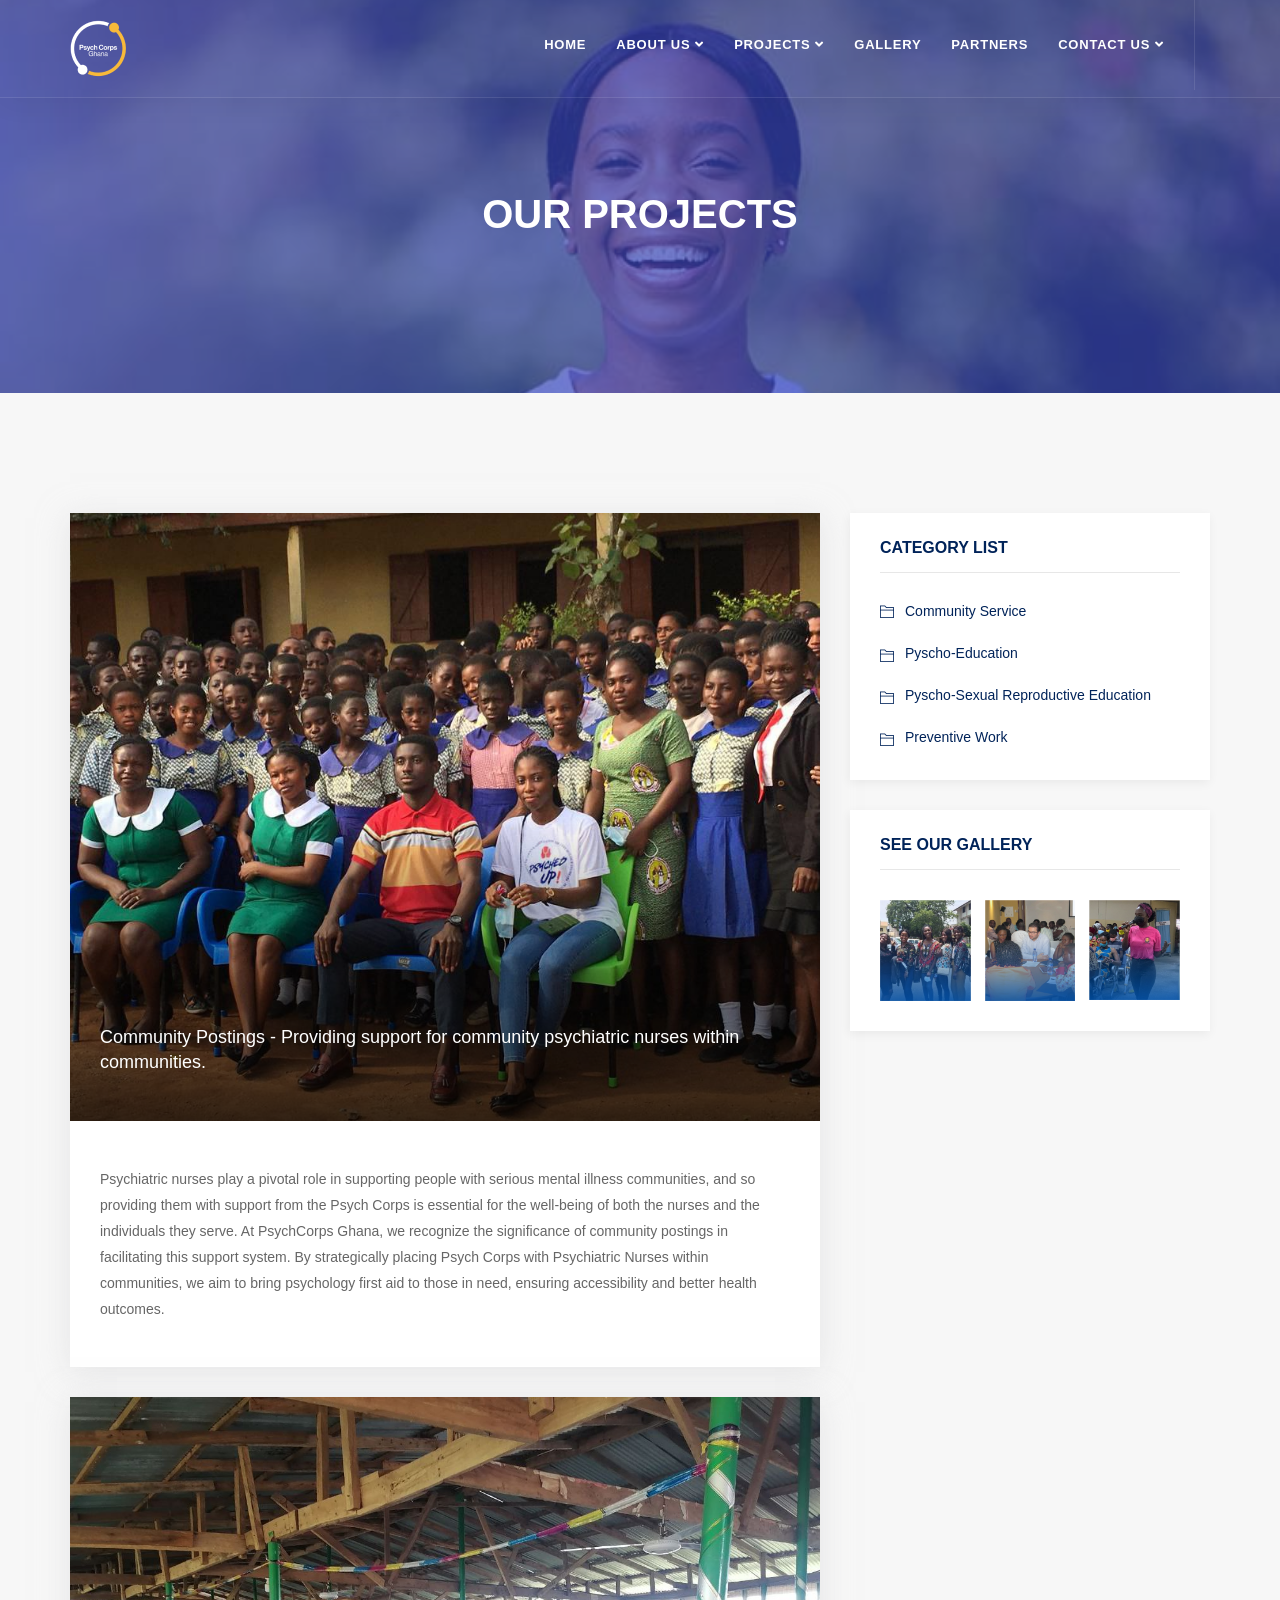
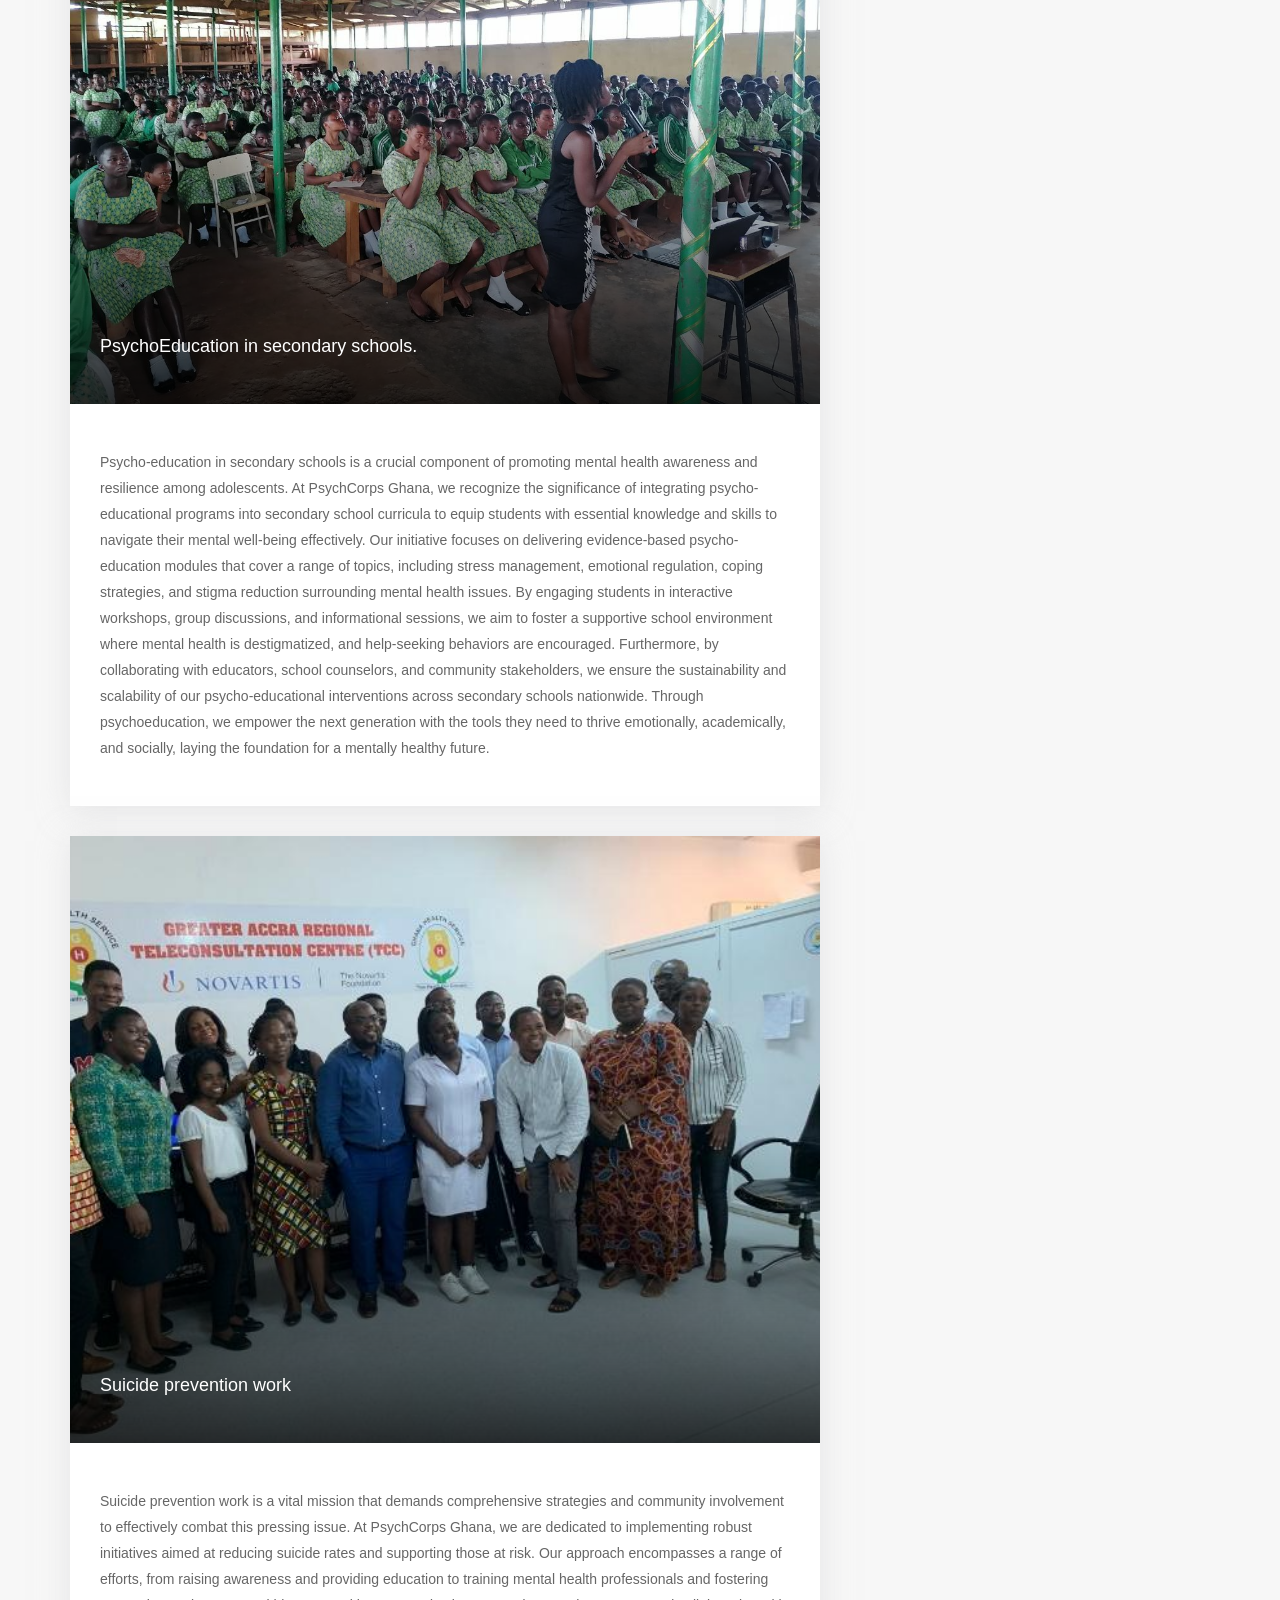
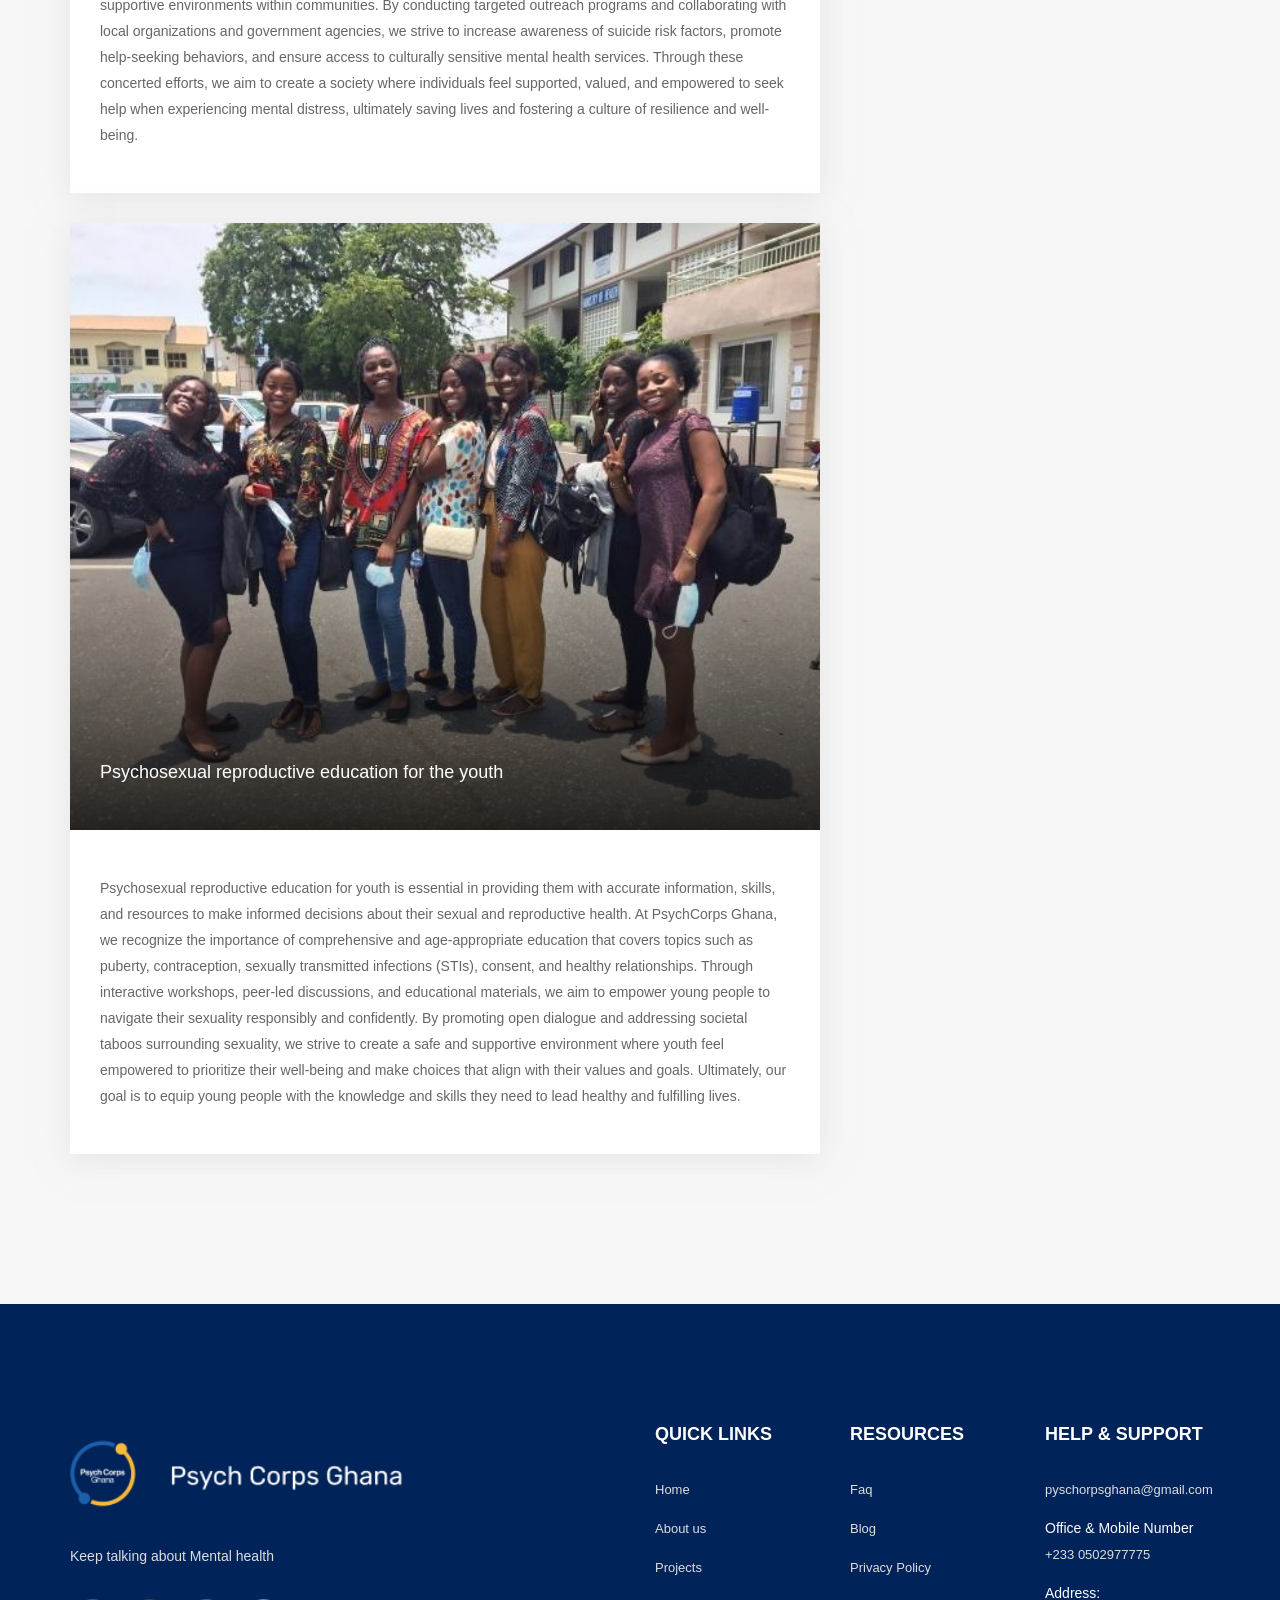
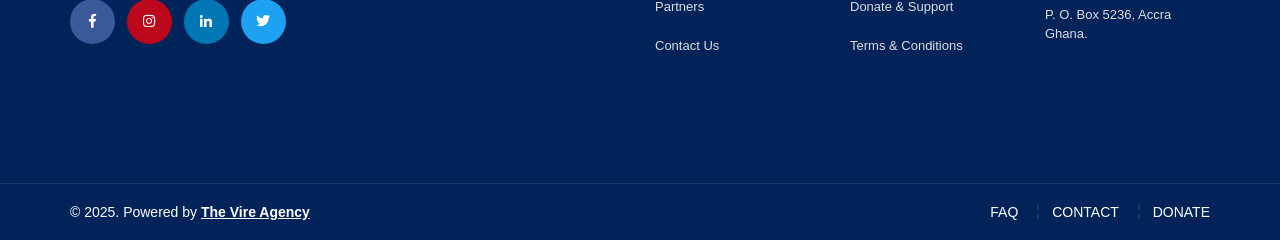
<file: phychorps-ghana/source/achievements.html>
<!DOCTYPE html>
<html lang="en">

<head>
    <!-- ========== Meta Tags ========== -->
    <meta charset="utf-8">
    <meta http-equiv="X-UA-Compatible" content="IE=edge">
    <meta name="viewport" content="width=device-width, initial-scale=1">
    <meta name="description" content="">
    <meta name="keywords" content="">
    <meta name="author" content="Vire Agency">

    <!-- ========== Page Title ========== -->
    <title>Achievements | Psychcorps Ghana</title>

    <!-- ========== Favicon Icon ========== -->
    <link rel="shortcut icon" href="assets/images/psychcorpslogo.png" type="image/x-icon">

    <!-- ========== Start Stylesheet ========== -->
    <link href="assets/css/bootstrap.min.css" rel="stylesheet" />
    <link href="assets/css/font-awesome.min.css" rel="stylesheet" />
    <link href="assets/css/themify-icons.css" rel="stylesheet" />
    <link href="assets/css/flaticon-set.css" rel="stylesheet" />
    <link href="assets/css/magnific-popup.css" rel="stylesheet" />
    <link href="assets/css/owl.carousel.min.css" rel="stylesheet" />
    <link href="assets/css/owl.theme.default.min.css" rel="stylesheet" />
    <link href="assets/css/animate.css" rel="stylesheet" />
    <link href="assets/css/bootsnav.css" rel="stylesheet" />
    <link href="style.css" rel="stylesheet">
    <link href="assets/css/responsive.css" rel="stylesheet" />
    <!-- ========== End Stylesheet ========== -->

    <!-- HTML5 shim and Respond.js for IE8 support of HTML5 elements and media queries -->
    <!-- WARNING: Respond.js doesn't work if you view the page via file:// -->
    <!--[if lt IE 9]>
      <script src="assets/js/html5/html5shiv.min.js"></script>
      <script src="assets/js/html5/respond.min.js"></script>
    <![endif]-->

    <!-- ========== Google Fonts ========== -->
    <link href="https://fonts.googleapis.com/css?family=Source+Sans+Pro&display=swap" rel="stylesheet">
    <link href="https://fonts.googleapis.com/css?family=Montserrat:400,500,600,700&display=swap" rel="stylesheet">

</head>

<body>

    <!-- Preloader Start -->
    <div class="se-pre-con"></div>
    <!-- Preloader Ends -->

    <!-- Header 
    ============================================= -->
    <header>

        <!-- Start Navigation -->
        <nav class="navbar navbar-default active-border navbar-fixed navbar-transparent white bootsnav">

            <div class="container">            

                <!-- Start Atribute Navigation -->
                <div class="attr-nav button fixed-nav">
                </div>
                <!-- End Atribute Navigation --> 

                <!-- Start Header Navigation -->
                <div class="navbar-header">
                    <button type="button" class="navbar-toggle" data-toggle="collapse" data-target="#navbar-menu">
                        <i class="fa fa-bars"></i>
                    </button>
                    <a class="navbar-brand" href="index.html">
                        <img src="assets/images/psychcorpslogo.png" class="logo logo-display" alt="Logo">
                        <img src="assets/images/psychcorpslogoblue.png" class="logo logo-scrolled" alt="Logo">
                    </a>
                </div>
                <!-- End Header Navigation -->

                <!-- Collect the nav links, forms, and other content for toggling -->
             <div class="collapse navbar-collapse" id="navbar-menu">
                    <ul class="nav navbar-nav navbar-right" data-in="#" data-out="#">
                        <li class="dropdown dropdown-right">
                            <a href="index.html"   >Home</a>
                            <!-- <ul class="dropdown-menu">
                                <li><a href="index.html">Home Version One</a></li>
                                <li><a href="index-2.html">Home Version Two <span class="badge">Onepage</span></a></li>
                                <li><a href="index-1.html">Home Version Three <span class="badge">New</span></a></li>
                            </ul> -->
                        </li>
                       <li class="dropdown">
                            <a href="about.html" class="dropdown-toggle" data-toggle="dropdown" >About Us</a>
                            <ul class="dropdown-menu">
                                <li><a href="about.html#protect">Statement & Values</a></li>
                                <li><a href="board.html">Meet the Board</a></li>
                                <li><a href="team.html">Meet the Team</a></li>
                                <li><a href="faq.html">FAQs</a></li>
                            </ul>
                        </li>
                        <li class="dropdown  active ">
                            <a class="dropdown-toggle" data-toggle="dropdown" >Projects</a>
                            <ul class="dropdown-menu">
                                <li><a href="achievements.html">Achievements</a></li>
                                <!-- <li><a href="blog-single-left-sidebar.html">Single Left Sidebar</a></li>
                                <li><a href="blog-single-right-sidebar.html">Single Right Sidebar</a></li> -->
                            </ul>
                        </li>

                          <li><a href="gallery.html">Gallery</a></li>

                        <li>
                            <a href="partners.html">Partners</a>
                        </li>
                        <!-- <li>
                            <a href="faq.html">Faq</a>
                        </li> -->
                         <li class="dropdown">
                            <a href="contact.html" class="dropdown-toggle" data-toggle="dropdown" >Contact US</a>
                            <ul class="dropdown-menu">
                                <!-- <li><a href="blog-standard.html">Support US</a></li> -->
                                <li><a href="contact.html">Contact Us</a></li>
                            </ul>
                        </li>
                    </ul>
                </div><!-- /.navbar-collapse -->
            </div>   
        </nav>
        <!-- End Navigation -->

    </header>
    <!-- End Header -->

    <!-- Start Breadcrumb 
    ============================================= -->
    <div class="breadcrumb-area shadow theme-hard bg-fixed text-center text-light" style="background-image: url(assets/images/achieve1.jpg);">
        <div class="container">
            <div class="row">
                <div class="col-lg-12 col-md-12">
                    <h1>Our Projects</h1>
                </div>
            </div>
        </div>
    </div>
    <!-- End Breadcrumb -->

    <!-- Start Blog
    ============================================= -->
    <div class="blog-area full-blog right-sidebar bg-gray default-padding">
        <div class="container">
            <div class="row">
                <div class="blog-items">
                    <div class="blog-content col-md-8">
                        <div class="blog-item-box">
                            <!-- Single Item -->
                            <div class="single-item">
                                <div class="item">
                                    <div class="thumb" id="communitypost">
                                        <a>
                                            <img src="assets/images/nurses.jpg" alt="Thumb">
                                            <div class="title">
                                                <h4>Community Postings - Providing support for community psychiatric nurses within communities.</h4>
                                            </div>
                                        </a>
                                    </div>
                                    <div class="info">
                                        <div class="meta">
                                            <!-- <ul>
                                                <li><i class="fas fa-clock"></i> 15 Feb, 2024</li>
                                            </ul> -->
                                        </div>
                                       <p>
                                        Psychiatric nurses play a pivotal role in supporting people with serious mental illness communities, and so  providing them with support from the Psych Corps is essential for the well-being of both the nurses and the individuals they serve. At PsychCorps Ghana, we recognize the significance of community postings in facilitating this support system. By strategically placing Psych Corps with Psychiatric Nurses within communities, we aim to bring psychology first aid to those in need, ensuring accessibility and better health outcomes.
                                       </p>
                                    </div>
                                </div>
                            </div>
                            <!-- End Single Item -->
                            <!-- Single Item -->
                            <div class="single-item">
                                <div class="item">
                                    <div class="thumb" id="psychoeducation">
                                        <a>
                                            <img src="assets/images/suicide.jpg" alt="Thumb">
                                            <div class="title">
                                                <h4> PsychoEducation in secondary schools.</h4>
                                            </div>
                                        </a>
                                    </div>
                                    <div class="info">
                                        <div class="meta">
                                            <!-- <ul>
                                                <li><i class="fas fa-clock"></i> 15 Feb, 2024</li>
                                            </ul> -->
                                        </div>
                                        <p>
                                            Psycho-education in secondary schools is a crucial component of promoting mental health awareness and resilience among adolescents. At PsychCorps Ghana, we recognize the significance of integrating psycho-educational programs into secondary school curricula to equip students with essential knowledge and skills to navigate their mental well-being effectively. Our initiative focuses on delivering evidence-based psycho-education modules that cover a range of topics, including stress management, emotional regulation, coping strategies, and stigma reduction surrounding mental health issues. By engaging students in interactive workshops, group discussions, and informational sessions, we aim to foster a supportive school environment where mental health is destigmatized, and help-seeking behaviors are encouraged. Furthermore, by collaborating with educators, school counselors, and community stakeholders, we ensure the sustainability and scalability of our psycho-educational interventions across secondary schools nationwide. Through psychoeducation, we empower the next generation with the tools they need to thrive emotionally, academically, and socially, laying the foundation for a mentally healthy future.
                                        </p>
                                    </div>
                                </div>
                            </div>
                            <!-- End Single Item -->
                            <!-- Single Item -->
                            <div class="single-item">
                                <div class="item">
                                    <div class="thumb" id="preventivework">
                                        <a>
                                            <img src="assets/images/g2.jpeg" alt="Thumb">
                                            <div class="title">
                                                <h4>Suicide prevention work</h4>
                                            </div>
                                        </a>
                                    </div>
                                    <div class="info">
                                        <div class="meta">
                                            <!-- <ul>
                                                <li><i class="fas fa-clock"></i> 15 Feb, 2024</li>
                                            </ul> -->
                                        </div>
                                        <p>
                                           Suicide prevention work is a vital mission that demands comprehensive strategies and community involvement to effectively combat this pressing issue. At PsychCorps Ghana, we are dedicated to implementing robust initiatives aimed at reducing suicide rates and supporting those at risk. Our approach encompasses a range of efforts, from raising awareness and providing education to training mental health professionals and fostering supportive environments within communities. By conducting targeted outreach programs and collaborating with local organizations and government agencies, we strive to increase awareness of suicide risk factors, promote help-seeking behaviors, and ensure access to culturally sensitive mental health services. Through these concerted efforts, we aim to create a society where individuals feel supported, valued, and empowered to seek help when experiencing mental distress, ultimately saving lives and fostering a culture of resilience and well-being.
                                        </p>
                                    </div>
                                </div>
                            </div>
                            <!-- End Single Item -->

                               <!-- Single Item -->
                            <div class="single-item">
                                <div class="item">
                                    <div class="thumb" id="pschosexualedu">
                                        <a>
                                            <img src="assets/images/g1.jpeg" alt="Thumb">
                                            <div class="title">
                                                <h4>Psychosexual reproductive education for the youth</h4>
                                            </div>
                                        </a>
                                    </div>
                                    <div class="info">
                                        <div class="meta">
                                            <!-- <ul>
                                                <li><i class="fas fa-clock"></i> 15 Feb, 2024</li>
                                            </ul> -->
                                        </div>
                                        <p>
                                           Psychosexual reproductive education for youth is essential in providing them with accurate information, skills, and resources to make informed decisions about their sexual and reproductive health. At PsychCorps Ghana, we recognize the importance of comprehensive and age-appropriate education that covers topics such as puberty, contraception, sexually transmitted infections (STIs), consent, and healthy relationships. Through interactive workshops, peer-led discussions, and educational materials, we aim to empower young people to navigate their sexuality responsibly and confidently. By promoting open dialogue and addressing societal taboos surrounding sexuality, we strive to create a safe and supportive environment where youth feel empowered to prioritize their well-being and make choices that align with their values and goals. Ultimately, our goal is to equip young people with the knowledge and skills they need to lead healthy and fulfilling lives.
                                        </p>
                                    </div>
                                </div>
                            </div>
                            <!-- End Single Item -->

                            
                               <!-- Single Item -->
                            <!-- <div class="single-item">
                                <div class="item">
                                    <div class="thumb" id="friendshipbench">
                                        <a>
                                            <img src="assets/images/g2.jpeg" alt="Thumb">
                                            <div class="title">
                                                <h4>The Friendship Bench</h4>
                                            </div>
                                        </a>
                                    </div>
                                    <div class="info">
                                        <div class="meta">
                                            <ul>
                                                <li><i class="fas fa-clock"></i> 15 Feb, 2024</li>
                                            </ul>
                                        </div>
                                        <p>
                                            The Friendship Bench initiative is a groundbreaking approach to mental health support that originated in Zimbabwe and has since gained recognition worldwide. At its core, the Friendship Bench provides a safe and accessible space for individuals to seek emotional support and counseling from trained lay health workers, often situated in public places such as parks or community centers. This innovative approach not only reduces the stigma associated with seeking mental health assistance but also extends mental health services to underserved communities where formal resources may be scarce. By leveraging the power of human connection and community support, the Friendship Bench not only offers a listening ear but also promotes resilience and empowers individuals to cope with life's challenges more effectively, thereby fostering holistic well-being at the grassroots level.
                                        </p>
                                    </div>
                                </div>
                            </div> -->
                            <!-- End Single Item -->
                        </div>
                    </div>
                    <!-- Start Sidebar -->
                    <div class="sidebar col-md-4">
                        <aside>
                           
                            <div class="sidebar-item category">
                                <div class="title">
                                    <h4>category list</h4>
                                </div>
                                <div class="sidebar-info">
                                    <ul>
                                        <li>
                                            <a href="#communitypost">Community Service</a>
                                        </li>
                                        <li>
                                            <a href="#psychoeducation">Pyscho-Education</a>
                                        </li>
                                        <li>
                                            <a href="#pschosexualedu">Pyscho-Sexual Reproductive Education</a>
                                        </li>
                                        <li>
                                            <a href="#preventivework">Preventive Work</a>
                                        </li>
                                        <!-- <li>
                                            <a href="#friendshipbench">Friendship Bench</a>
                                        </li> -->
                                    </ul>
                                </div>
                            </div>
                           
                            <div class="sidebar-item gallery">
                                <div class="title">
                                    <h4> See Our Gallery</h4>
                                </div>
                                <div class="sidebar-info">
                                    <ul>
                                        <li>
                                            <a href="gallery.html">
                                                <img src="assets/images/img1.png" alt="thumb">
                                            </a>
                                        </li>
                                        <li>
                                            <a href="gallery.html">
                                                <img src="assets/images/img2.png" alt="thumb">
                                            </a>
                                        </li>
                                        <li>
                                            <a href="gallery.html">
                                                <img src="assets/images/img3.png" alt="thumb">
                                            </a>
                                        </li>
                                    </ul>
                                </div>
                            </div>
                        </aside>
                    </div>
                    <!-- End Start Sidebar -->
                </div>
            </div>
        </div>
    </div>
    <!-- End Blog -->

    <!-- Start Footer 
    ============================================= -->
    <footer class="bg-dark text-light">
        <div class="container">
            <div class="f-items default-padding">
                <div class="row">
                    <div class="col-md-6 col-sm-6 equal-height item">
                        <div class="f-item about">
                            <img src="assets/images/LOGO.png" alt="Logo">
                            <p>
                                Keep talking about Mental health
                              </p>
                            <ul class="social">
                                <li class="facebook">
                                    <a href="#">
                                        <i class="fab fa-facebook-f"></i>
                                    </a>
                                </li>
                                 <li class="pinterest">
                                    <a href="#">
                                        <i class="fab fa-instagram"></i>
                                    </a>
                                </li>
                                <li class="linkedin">
                                    <a href="#">
                                        <i class="fab fa-linkedin-in"></i>
                                    </a>
                                </li>
                                  <li class="twitter">
                                    <a href="#">
                                        <i class="fab fa-twitter"></i>
                                    </a>
                                </li>
                            </ul>
                        </div>
                    </div>
                    <div class="col-md-2 col-sm-6 equal-height item">
                        <div class="f-item link">
                            <h4>Quick Links</h4>
                            <ul>
                                <li>
                                    <a href="index.html">Home</a>
                                </li>
                                <li>
                                    <a href="about.html">About us</a>
                                </li>
                                <li>
                                    <a href="achievements.html">Projects</a>
                                </li>
                                <li>
                                    <a href="partners.html">Partners</a>
                                </li>
                                <li>
                                    <a href="contact.html">Contact Us</a>
                                </li>
                            </ul>
                        </div>
                    </div>
                    <div class="col-md-2 col-sm-6 equal-height item">
                        <div class="f-item link">
                            <h4>Resources</h4>
                            <ul>
                                <li>
                                    <a href="faq.html">Faq</a>
                                </li>
                                <li>
                                    <a href="#">Blog</a>
                                </li>
                                  <li>
                                    <a href="#">Privacy Policy</a>
                                </li>
                                   <li>
                                    <a href="#">Donate & Support</a>
                                </li>
                                 <li>
                                    <a href="#">Terms & Conditions</a>
                                </li>
                            </ul>
                        </div>
                    </div>
                    <div class="col-md-2 col-sm-6 equal-height item">
                        <div class="f-item link">
                            <h4>Help & Support</h4>
                            <ul>
                                <li>
                                    <a>pyschorpsghana@gmail.com</a>
                                </li>
                                <li style="color: white;"> Office & Mobile Number
                                    <a href="tel: 0502977775">+233 0502977775
                                    </a>
                                </li>
                                <li style="color: white;"> Address:
                                   <address> <a>P. O. Box 5236, Accra Ghana.</a></address>
                                </li>
                            </ul>
                        </div>
                    </div>
                </div>
            </div>
        </div>
        <!-- Start Footer Bottom -->
        <div class="footer-bottom">
            <div class="container">
                <div class="row">
                    <div class="col-md-6">
                        <p>&copy; 2025. Powered by <a href="https://www.vire.agency/">The Vire Agency</a></p>
                    </div>
                    <div class="col-md-6 text-right link">
                        <ul>
                            <li>
                                <a href="faq.html">Faq</a>
                            </li>
                            <li>
                                <a href="contact.html">Contact</a>
                            </li>
                            <li>
                                <a href="contact.html">Donate</a>
                            </li>
                        </ul>
                    </div>
                </div>
            </div>
        </div>
        <!-- End Footer Bottom -->
    </footer>
    <!-- End Footer -->

    <!-- jQuery Frameworks
    ============================================= -->
    <script src="assets/js/jquery-1.12.4.min.js"></script>
    <script src="assets/js/bootstrap.min.js"></script>
    <script src="assets/js/equal-height.min.js"></script>
    <script src="assets/js/jquery.appear.js"></script>
    <script src="assets/js/jquery.easing.min.js"></script>
    <script src="assets/js/jquery.magnific-popup.min.js"></script>
    <script src="assets/js/modernizr.custom.13711.js"></script>
    <script src="assets/js/owl.carousel.min.js"></script>
    <script src="assets/js/wow.min.js"></script>
    <script src="assets/js/progress-bar.min.js"></script>
    <script src="assets/js/isotope.pkgd.min.js"></script>
    <script src="assets/js/imagesloaded.pkgd.min.js"></script>
    <script src="assets/js/count-to.js"></script>
    <script src="assets/js/YTPlayer.min.js"></script>
    <script src="assets/js/circle-progress.js"></script>
    <script src="assets/js/bootsnav.js"></script>
    <script src="assets/js/main.js"></script>

</body>
</html>
</file>
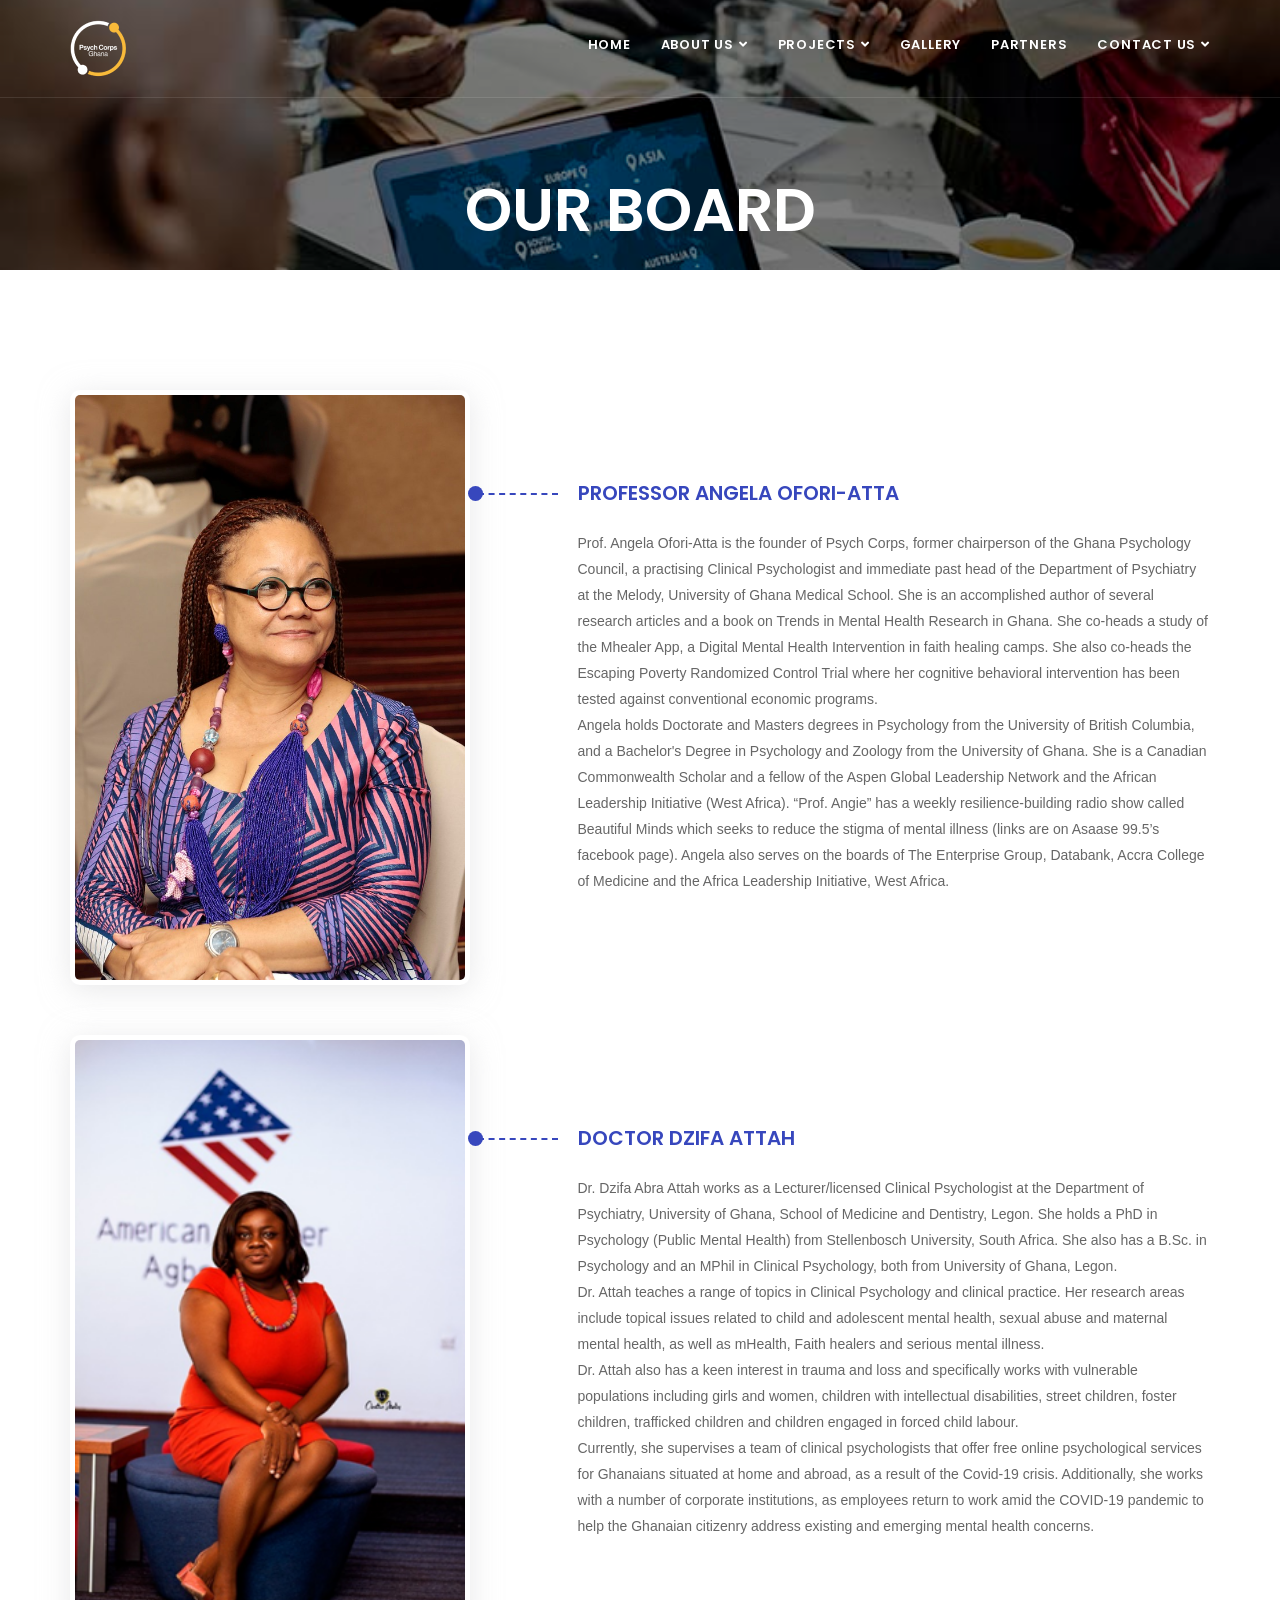
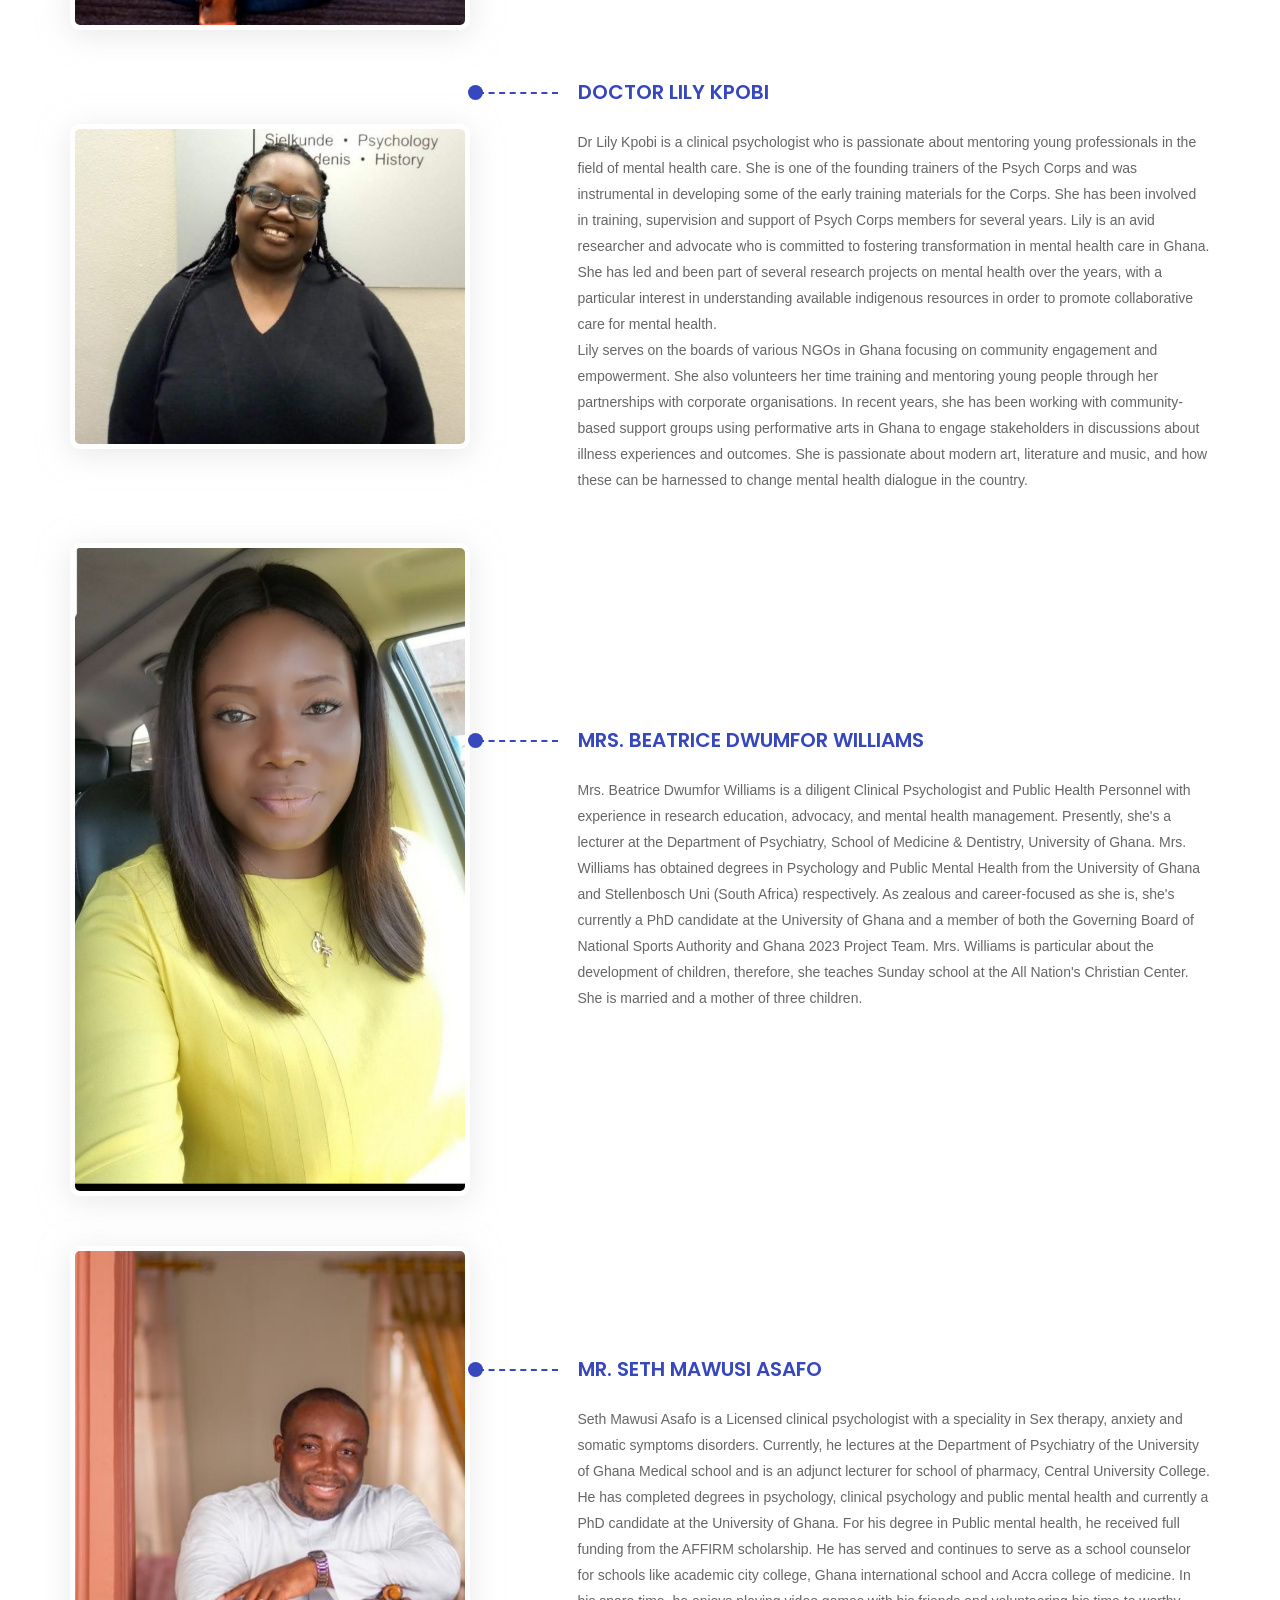
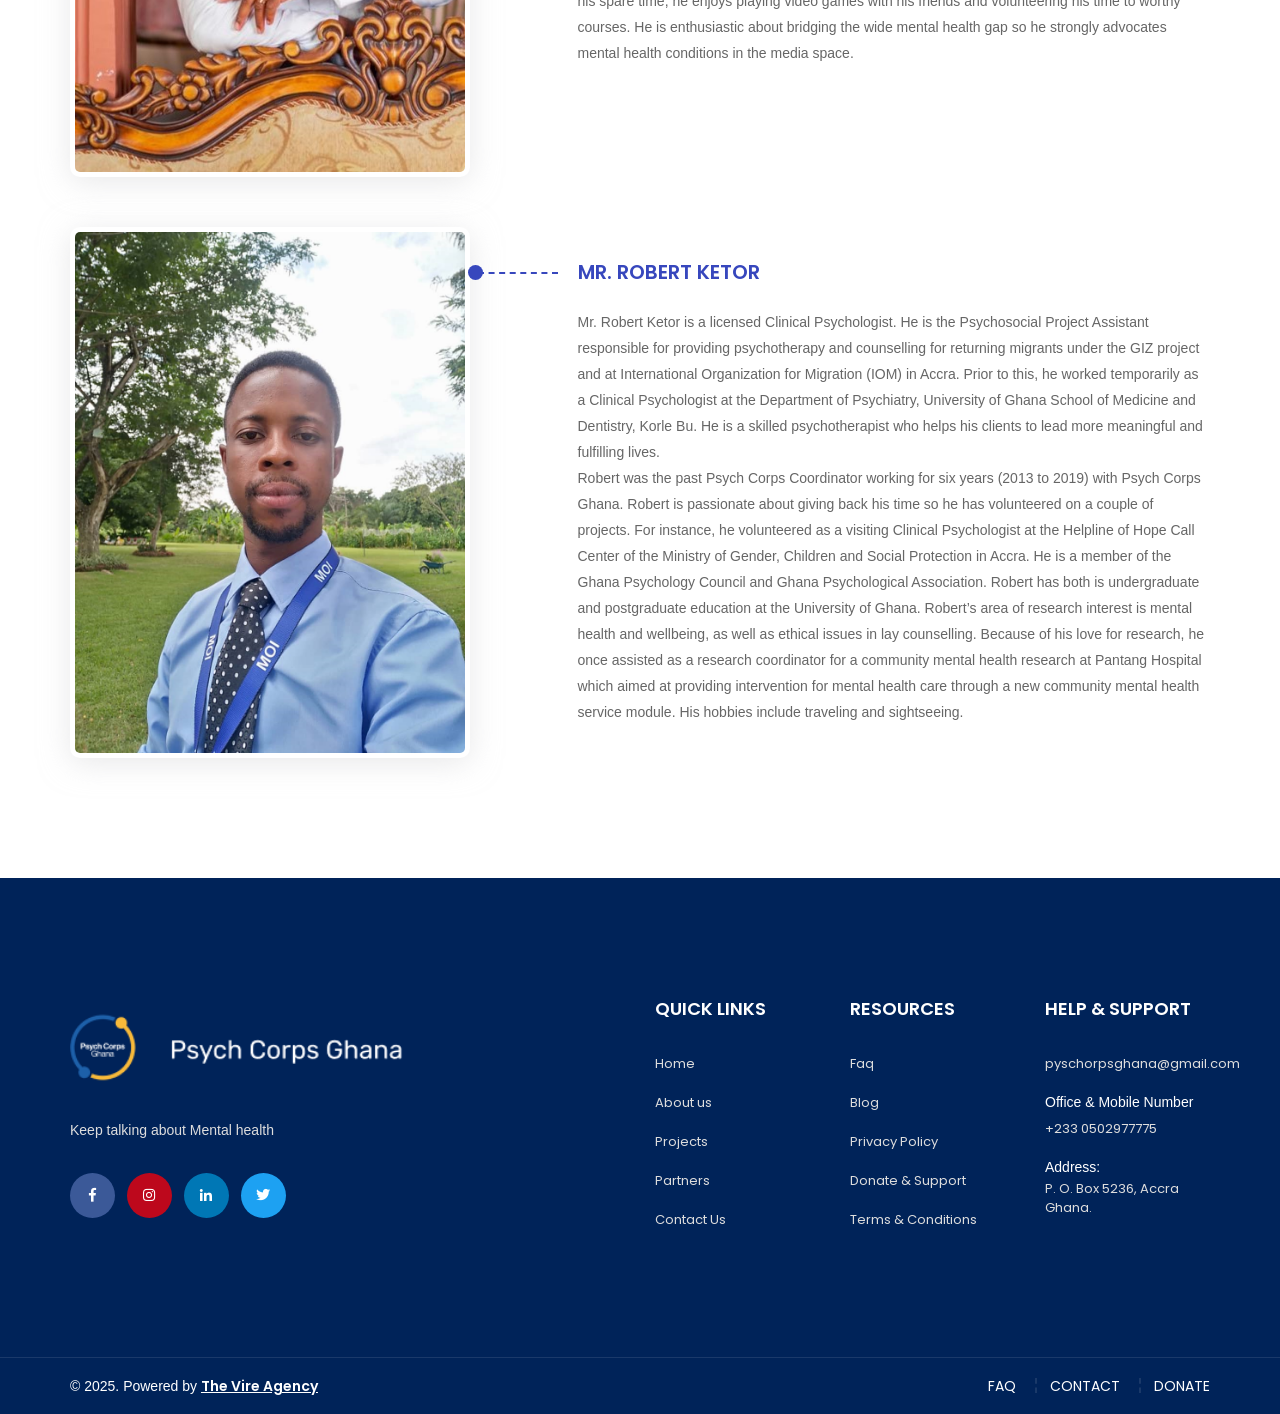
<file: phychorps-ghana/source/board.html>
<!DOCTYPE html>
<html lang="en">

<head>
    <!-- ========== Meta Tags ========== -->
    <meta charset="utf-8">
    <meta http-equiv="X-UA-Compatible" content="IE=edge">
    <meta name="viewport" content="width=device-width, initial-scale=1">
    <meta name="description" content="Psychcorps Ghana trains and equips new graduates in psychology to administer psychological first aid in communities, reduce stigma and bridge the treatment gap.">
    <meta name="keywords" content="Psychcorps Ghana, Psychology, Doctors, Nurses, graduates">
    <meta name="author" content="Vire Agency">

    <!-- ========== Page Title ========== -->
    <title>Directors | Psychcorps Ghana</title>

    <!-- ========== Favicon Icon ========== -->
    <link rel="shortcut icon" href="assets/images/psychcorpslogo.png" type="image/x-icon">
    <!-- ========== Start Stylesheet ========== -->
    <link href="assets/css/bootstrap.min.css" rel="stylesheet" />
    <link href="assets/css/font-awesome.min.css" rel="stylesheet" />
    <link href="assets/css/themify-icons.css" rel="stylesheet" />
    <link href="assets/css/flaticon-set.css" rel="stylesheet" />
    <link href="assets/css/magnific-popup.css" rel="stylesheet" />
    <link href="assets/css/owl.carousel.min.css" rel="stylesheet" />
    <link href="assets/css/owl.theme.default.min.css" rel="stylesheet" />
    <link href="assets/css/animate.css" rel="stylesheet" />
    <link href="assets/css/bootsnav.css" rel="stylesheet" />
    <link href="style.css" rel="stylesheet">
    <link href="assets/css/responsive.css" rel="stylesheet" />
    <!-- ========== End Stylesheet ========== -->

    <!-- HTML5 shim and Respond.js for IE8 support of HTML5 elements and media queries -->
    <!-- WARNING: Respond.js doesn't work if you view the page via file:// -->
    <!--[if lt IE 9]>
      <script src="assets/js/html5/html5shiv.min.js"></script>
      <script src="assets/js/html5/respond.min.js"></script>
    <![endif]-->

    <!-- ========== Google Fonts ========== -->
    <link href="https://fonts.googleapis.com/css?family=Source+Sans+Pro&display=swap" rel="stylesheet">
    <link href="https://fonts.googleapis.com/css?family=Poppins:200,300,400,500,600,700,800" rel="stylesheet">

</head>

<body>

    <!-- Preloader Start -->
    <div class="se-pre-con"></div>
    <!-- Preloader Ends -->

    <!-- Header 
    ============================================= -->
    <header id="home">

        <!-- Start Navigation -->
        <nav class="navbar navbar-default active-border navbar-fixed navbar-transparent white bootsnav">

            <div class="container">            

                <!-- Start Header Navigation -->
                <div class="navbar-header">
                    <button type="button" class="navbar-toggle" data-toggle="collapse" data-target="#navbar-menu">
                        <i class="fa fa-bars"></i>
                    </button>
                    <a class="navbar-brand" href="index.html">
                        <img src="assets/images/psychcorpslogo.png" class="logo logo-display" alt="Logo">
                        <img src="assets/images/psychcorpslogoblue.png" class="logo logo-scrolled" alt="Logo">
                    </a>
                </div>
                <!-- End Header Navigation -->

                <!-- Collect the nav links, forms, and other content for toggling -->
              <div class="collapse navbar-collapse" id="navbar-menu">
                    <ul class="nav navbar-nav navbar-right" data-in="#" data-out="#">
                        <li class="dropdown dropdown-right">
                            <a href="index.html"   >Home</a>
                            <!-- <ul class="dropdown-menu">
                                <li><a href="index.html">Home Version One</a></li>
                                <li><a href="index-2.html">Home Version Two <span class="badge">Onepage</span></a></li>
                                <li><a href="index-1.html">Home Version Three <span class="badge">New</span></a></li>
                            </ul> -->
                        </li>
                       <li class="dropdown active">
                            <a href="about.html" class="dropdown-toggle" data-toggle="dropdown" >About Us</a>
                            <ul class="dropdown-menu">
                                <li><a href="about.html#protect">Statement & Values</a></li>
                                <li><a href="board.html">Meet the Board</a></li>
                                <li><a href="team.html">Meet the Team</a></li>
                                <li><a href="faq.html">FAQs</a></li>
                            </ul>
                        </li>
                        <li class="dropdown">
                            <a class="dropdown-toggle" data-toggle="dropdown" >Projects</a>
                            <ul class="dropdown-menu">
                                <li><a href="achievements.html">Achievements</a></li>
                                <!-- <li><a href="blog-single-left-sidebar.html">Single Left Sidebar</a></li>
                                <li><a href="blog-single-right-sidebar.html">Single Right Sidebar</a></li> -->
                            </ul>
                        </li>

                          <li><a href="gallery.html">Gallery</a></li>

                        <li>
                            <a href="partners.html">Partners</a>
                        </li>
                        <!-- <li>
                            <a href="faq.html">Faq</a>
                        </li> -->
                         <li class="dropdown">
                            <a href="contact.html" class="dropdown-toggle" data-toggle="dropdown" >Contact US</a>
                            <ul class="dropdown-menu">
                                <!-- <li><a href="blog-standard.html">Support US</a></li> -->
                                <li><a href="contact.html">Contact Us</a></li>
                            </ul>
                        </li>
                    </ul>
                </div><!-- /.navbar-collapse -->
            </div>   
        </nav>
        <!-- End Navigation -->

    </header>
    <!-- End Header -->

    <!-- Start Banner 
    ============================================= -->
    <div class="banner-area shape auto-height text-center text-normal text-light shadow dark bg-cover" style="background-image: url(assets/images/team.jpg);">
        <div class="container">
            <div class="row">
                <div class="content-box">
                    <div class="col-md-8 col-md-offset-2">
                        <div class="content">
                            <h2>Our Board</h2>
                        </div>
                    </div>
                </div>
            </div>
        </div>
    </div>
    <!-- End Banner -->

  

    <!-- Start Transmission 
    ============================================= -->
    <div id="transmission" class="transmission-area default-padding">
        <div class="container">
            
            <div class="transmission-items">
                <!-- Single Item -->
                <div class="item">
                    <!-- <div class="site-heading text-center">
                        <h2>Board of Director</h2>
                    </div> -->
                    <div class="row">
                        <div class="thumb-box col-md-5 col-sm-6">
                            <div class="thumb">
                                <img src="assets/images/a.jpg" alt="Thumb" class="team-img">
                            </div>
                        </div>
                        <div class="info col-md-7 col-sm-6">
                            <h3>Professor Angela Ofori-Atta</h3>
                            <p>
                        Prof. Angela Ofori-Atta is the founder of Psych Corps, former chairperson of the Ghana Psychology Council, a practising Clinical Psychologist and immediate past head of the Department of Psychiatry at the Melody, University of Ghana Medical School. She is an accomplished author of several research articles and a book on Trends in Mental Health Research in Ghana. She co-heads a study of the Mhealer App, a Digital Mental Health Intervention in faith healing camps. She also co-heads the Escaping Poverty Randomized Control Trial where her cognitive behavioral intervention has been tested against conventional economic programs. 
                        <br>Angela holds Doctorate and Masters degrees in Psychology from the University of British Columbia, and a Bachelor's Degree in Psychology and Zoology from the University of Ghana. She is a Canadian Commonwealth Scholar and a fellow of the Aspen Global Leadership Network and the African Leadership Initiative (West Africa).
                        “Prof. Angie” has a weekly resilience-building radio show called Beautiful Minds which seeks to reduce the stigma of mental illness (links are on Asaase 99.5’s facebook page). 
                        Angela also serves on the boards of The Enterprise Group, Databank, Accra College of Medicine and the Africa Leadership Initiative, West Africa.
                            </p>
                        </div>
                    </div>
                </div>
                <!-- End Single Item -->
                <!-- Single Item -->
                <div class="item">
                    <div class="row">
                        <div class="thumb-box col-md-5 col-sm-6">
                            <div class="thumb">
                                <img src="assets/images/b.png" alt="Thumb"  class="team-img">
                            </div>
                        </div>
                        <div class="info col-md-7 col-sm-6">
                            <h3>Doctor Dzifa Attah</h3>
                            <p>
                              Dr. Dzifa Abra Attah works as a Lecturer/licensed Clinical Psychologist at the Department of Psychiatry, University of Ghana, School of Medicine and Dentistry, Legon.  She holds a PhD in Psychology (Public Mental Health) from Stellenbosch University, South Africa. She also has a B.Sc. in Psychology and an MPhil in Clinical Psychology, both from University of Ghana, Legon.   

                            <br>Dr. Attah teaches a range of topics in Clinical Psychology and clinical practice. Her research areas include topical issues related to child and adolescent mental health, sexual abuse and maternal mental health, as well as mHealth, Faith healers and serious mental illness.  

                            <br>Dr. Attah also has a keen interest in trauma and loss and specifically works with vulnerable populations including girls and women, children with intellectual disabilities, street children, foster children, trafficked children and children engaged in forced child labour. 

                            <br>Currently, she supervises a team of clinical psychologists that offer free online psychological services for Ghanaians situated at home and abroad, as a result of the Covid-19 crisis. Additionally, she works with a number of corporate institutions, as employees return to work amid the COVID-19 pandemic to help the Ghanaian citizenry address existing and emerging mental health concerns.
                            </p>
                        </div>
                    </div>
                </div>
                <!-- End Single Item -->
                <!-- Single Item -->
                <div class="item">
                    <div class="row">
                        <div class="thumb-box col-md-5 col-sm-6">
                            <div class="thumb">
                                <img src="assets/images/c.jpg" alt="Thumb"  class="team-img">
                            </div>
                        </div>
                        <div class="info col-md-7 col-sm-6">
                            <h3>
                            Doctor Lily Kpobi
                            </h3>
                            <p>
                                Dr Lily Kpobi is a clinical psychologist who is passionate about mentoring young professionals in the field of mental health care. She is one of the founding trainers of the Psych Corps and was instrumental in developing some of the early training materials for the Corps. She has been involved in training, supervision and support of Psych Corps members for several years. Lily is an avid researcher and advocate who is committed to fostering transformation in mental health care in Ghana. She has led and been part of several research projects on mental health over the years, with a particular interest in understanding available indigenous resources in order to promote collaborative care for mental health.
                              <br>Lily serves on the boards of various NGOs in Ghana focusing on community engagement and empowerment. She also volunteers her time training and mentoring young people through her partnerships with corporate organisations. In recent years, she has been working with community-based support groups using performative arts in Ghana to engage stakeholders in discussions about illness experiences and outcomes. She is passionate about modern art, literature and music, and how these can be harnessed to change mental health dialogue in the country.

                            </p>
                        </div>
                    </div>
                </div>
                <!-- End Single Item -->
                <!-- Single Item -->
                <div class="item">
                    <div class="row">
                        <div class="thumb-box col-md-5 col-sm-6">
                            <div class="thumb">
                                <img src="assets/images/d.jpg" alt="Thumb"  class="team-img">
                            </div>
                        </div>
                        <div class="info col-md-7 col-sm-6">
                            <h3>Mrs. Beatrice Dwumfor Williams</h3>
                            <p>
                               Mrs. Beatrice Dwumfor Williams is a diligent Clinical Psychologist and Public Health Personnel with experience in research education, advocacy, and mental health management. Presently, she's a lecturer at the Department of Psychiatry, School of Medicine & Dentistry, University of Ghana. Mrs. Williams has obtained degrees in Psychology and Public Mental Health from the University of Ghana and Stellenbosch Uni (South Africa) respectively. As zealous and career-focused as she is, she's currently a PhD candidate at the University of Ghana and a member of both the Governing Board of National Sports Authority and Ghana 2023 Project Team. Mrs. Williams is particular about the development of children, therefore, she teaches Sunday school at the All Nation's Christian Center. She is married and a mother of three children.

                            </p>
                        </div>
                    </div>
                </div>
                <!-- End Single Item -->
                <!-- Single Item -->
                <div class="item">
                    <div class="row">
                        <div class="thumb-box col-md-5 col-sm-6">
                            <div class="thumb">
                                <img src="assets/images/e.jpg" alt="Thumb"  class="team-img">
                            </div>
                        </div>
                        <div class="info col-md-7 col-sm-6">
                            <h3>Mr. Seth Mawusi Asafo</h3>
                            <p>
                               Seth Mawusi Asafo is a Licensed clinical psychologist with a speciality in Sex therapy, anxiety and somatic symptoms disorders. Currently, he lectures at the Department of Psychiatry of the University of Ghana Medical school and is an adjunct lecturer for school of pharmacy, Central University College. He has completed degrees in psychology, clinical psychology and public mental health and currently a PhD candidate at the University of Ghana. For his degree in Public mental health, he received full funding from the AFFIRM scholarship. He has served and continues to serve as a school counselor for schools like academic city college, Ghana international school and Accra college of medicine. In his spare time, he enjoys playing video games with his friends and volunteering his time to worthy courses. He is enthusiastic about bridging the wide mental health gap so he strongly advocates mental health conditions in the media space.
                            </p>
                        </div>
                    </div>
                </div>
                <!-- End Single Item -->

                 <!-- Single Item -->
                <div class="item">
                    <div class="row">
                        <div class="thumb-box col-md-5 col-sm-6">
                            <div class="thumb">
                                <img src="assets/images/g.png" alt="Thumb"  class="team-img">
                            </div>
                        </div>
                        <div class="info col-md-7 col-sm-6">
                            <h3>Mr. Robert Ketor</h3>
                            <p>
                                Mr. Robert Ketor is a licensed Clinical Psychologist. He is the Psychosocial Project Assistant responsible for providing psychotherapy and counselling for returning migrants under the GIZ project and at International Organization for Migration (IOM) in Accra. Prior to this, he worked temporarily as a Clinical Psychologist at the Department of Psychiatry, University of Ghana School of Medicine and Dentistry, Korle Bu. He is a skilled psychotherapist who helps his clients to lead more meaningful and fulfilling lives. <br>  
Robert was the past Psych Corps Coordinator working for six years (2013 to 2019) with Psych Corps Ghana. Robert is passionate about giving back his time so he has volunteered on a couple of projects. For instance, he volunteered as a visiting Clinical Psychologist at the Helpline of Hope Call Center of the Ministry of Gender, Children and Social Protection in Accra.
He is a member of the Ghana Psychology Council and Ghana Psychological Association.
Robert has both is undergraduate and postgraduate education at the University of Ghana. 
Robert’s area of research interest is mental health and wellbeing, as well as ethical issues in lay counselling. Because of his love for research, he once assisted as a research coordinator for a community mental health research at Pantang Hospital which aimed at providing intervention for mental health care through a new community mental health service module.
His hobbies include traveling and sightseeing.


                            </p>
                        </div>
                    </div>
                </div>
                <!-- End Single Item -->
            </div>
        </div>
    </div>
    <!-- End How Transmission -->


    
    <!-- Start Footer 
    ============================================= -->
    <footer class="bg-dark text-light">
        <div class="container">
            <div class="f-items default-padding">
                <div class="row">
                    <div class="col-md-6 col-sm-6 equal-height item">
                        <div class="f-item about">
                            <img src="assets/images/LOGO.png" alt="Logo">
                            <p>
                                Keep talking about Mental health
                              </p>
                            <ul class="social">
                                <li class="facebook">
                                    <a href="#">
                                        <i class="fab fa-facebook-f"></i>
                                    </a>
                                </li>
                                 <li class="pinterest">
                                    <a href="#">
                                        <i class="fab fa-instagram"></i>
                                    </a>
                                </li>
                                <li class="linkedin">
                                    <a href="#">
                                        <i class="fab fa-linkedin-in"></i>
                                    </a>
                                </li>
                                  <li class="twitter">
                                    <a href="#">
                                        <i class="fab fa-twitter"></i>
                                    </a>
                                </li>
                            </ul>
                        </div>
                    </div>
                    <div class="col-md-2 col-sm-6 equal-height item">
                        <div class="f-item link">
                            <h4>Quick Links</h4>
                            <ul>
                                <li>
                                    <a href="index.html">Home</a>
                                </li>
                                <li>
                                    <a href="about.html">About us</a>
                                </li>
                                <li>
                                    <a href="achievements.html">Projects</a>
                                </li>
                                <li>
                                    <a href="partners.html">Partners</a>
                                </li>
                                <li>
                                    <a href="contact.html">Contact Us</a>
                                </li>
                            </ul>
                        </div>
                    </div>
                    <div class="col-md-2 col-sm-6 equal-height item">
                        <div class="f-item link">
                            <h4>Resources</h4>
                            <ul>
                                <li>
                                    <a href="faq.html">Faq</a>
                                </li>
                                <li>
                                    <a href="#">Blog</a>
                                </li>
                                  <li>
                                    <a href="#">Privacy Policy</a>
                                </li>
                                   <li>
                                    <a href="#">Donate & Support</a>
                                </li>
                                 <li>
                                    <a href="#">Terms & Conditions</a>
                                </li>
                            </ul>
                        </div>
                    </div>
                    <div class="col-md-2 col-sm-6 equal-height item">
                        <div class="f-item link">
                            <h4>Help & Support</h4>
                            <ul>
                                <li>
                                    <a>pyschorpsghana@gmail.com</a>
                                </li>
                                <li style="color: white;"> Office & Mobile Number
                                    <a href="tel: 0502977775">+233 0502977775
                                    </a>
                                </li>
                                <li style="color: white;"> Address:
                                   <address> <a>P. O. Box 5236, Accra Ghana.</a></address>
                                </li>
                            </ul>
                        </div>
                    </div>
                </div>
            </div>
        </div>
        <!-- Start Footer Bottom -->
        <div class="footer-bottom">
            <div class="container">
                <div class="row">
                    <div class="col-md-6">
                        <p>&copy; 2025. Powered by <a href="https://www.vire.agency/">The Vire Agency</a></p>
                    </div>
                    <div class="col-md-6 text-right link">
                        <ul>
                            <li>
                                <a href="faq.html">Faq</a>
                            </li>
                            <li>
                                <a href="contact.html">Contact</a>
                            </li>
                            <li>
                                <a href="contact.html">Donate</a>
                            </li>
                        </ul>
                    </div>
                </div>
            </div>
        </div>
        <!-- End Footer Bottom -->
    </footer>
  
    <!-- End Footer -->

    <!-- jQuery Frameworks
    ============================================= -->
    <script src="assets/js/jquery-1.12.4.min.js"></script>
    <script src="assets/js/bootstrap.min.js"></script>
    <script src="assets/js/equal-height.min.js"></script>
    <script src="assets/js/jquery.appear.js"></script>
    <script src="assets/js/jquery.easing.min.js"></script>
    <script src="assets/js/jquery.magnific-popup.min.js"></script>
    <script src="assets/js/modernizr.custom.13711.js"></script>
    <script src="assets/js/owl.carousel.min.js"></script>
    <script src="assets/js/wow.min.js"></script>
    <script src="assets/js/progress-bar.min.js"></script>
    <script src="assets/js/isotope.pkgd.min.js"></script>
    <script src="assets/js/imagesloaded.pkgd.min.js"></script>
    <script src="assets/js/count-to.js"></script>
    <script src="assets/js/YTPlayer.min.js"></script>
    <script src="assets/js/circle-progress.js"></script>
    <script src="assets/js/bootsnav.js"></script>
    <script src="assets/js/main.js"></script>

</body>
</html>
</file>
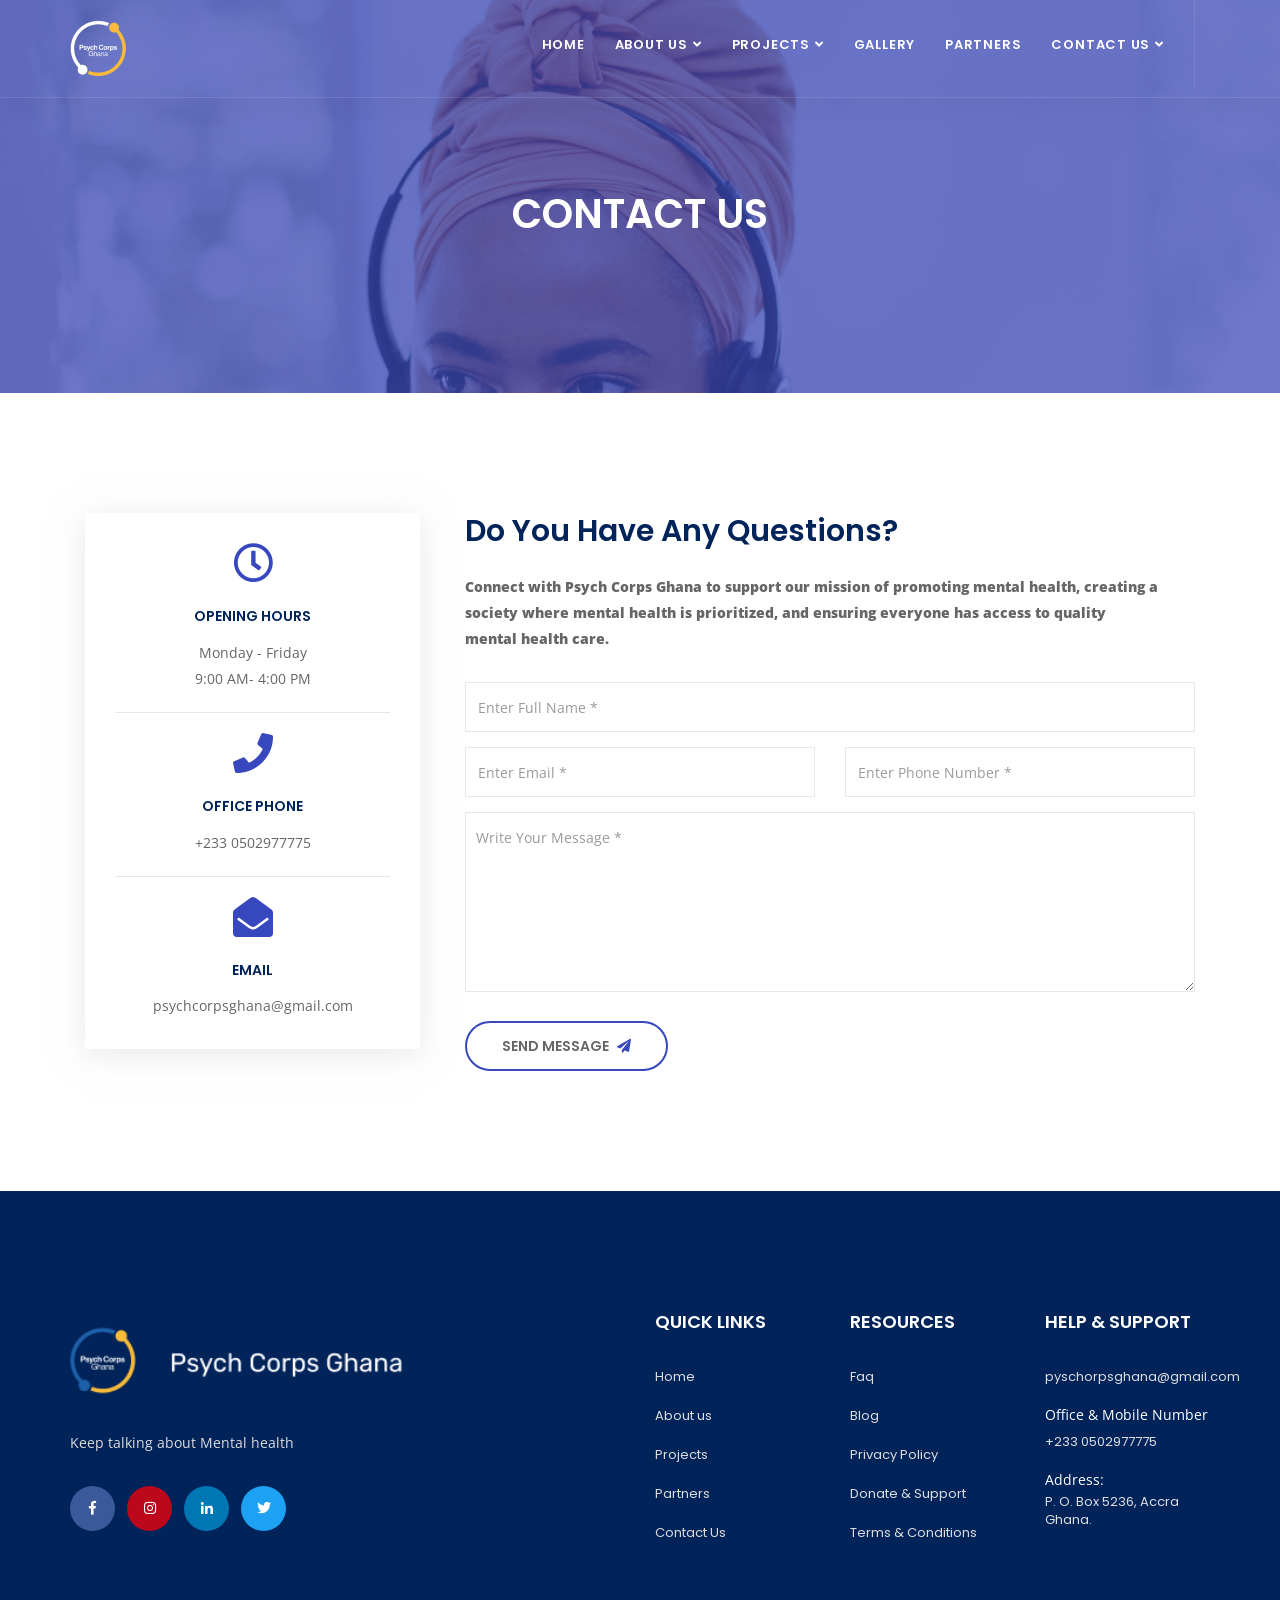
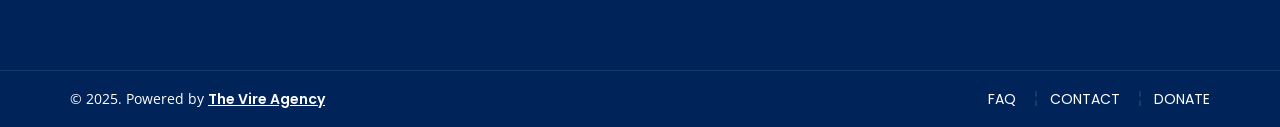
<file: phychorps-ghana/source/contact.html>
<!DOCTYPE html>
<html lang="en">

<head>
    <!-- ========== Meta Tags ========== -->
       <meta charset="utf-8">
    <meta http-equiv="X-UA-Compatible" content="IE=edge">
    <meta name="viewport" content="width=device-width, initial-scale=1">
    <meta name="description" content="Psychcorps Ghana trains and equips new graduates in psychology to administer psychological first aid in communities, reduce stigma and bridge the treatment gap.">
    <meta name="keywords" content="Psychcorps Ghana, Psychology, Doctors, Nurses, graduates">
    <meta name="author" content="Vire Agency">

    <!-- ========== Page Title ========== -->
    <title>Contact Us | Psychcorps Ghana</title>

    <!-- ========== Favicon Icon ========== -->
    <link rel="shortcut icon" href="assets/images/psychcorpslogo.png" type="image/x-icon">

    <!-- ========== Start Stylesheet ========== -->
    <link href="assets/css/bootstrap.min.css" rel="stylesheet" />
    <link href="assets/css/font-awesome.min.css" rel="stylesheet" />
    <link href="assets/css/themify-icons.css" rel="stylesheet" />
    <link href="assets/css/flaticon-set.css" rel="stylesheet" />
    <link href="assets/css/magnific-popup.css" rel="stylesheet" />
    <link href="assets/css/owl.carousel.min.css" rel="stylesheet" />
    <link href="assets/css/owl.theme.default.min.css" rel="stylesheet" />
    <link href="assets/css/animate.css" rel="stylesheet" />
    <link href="assets/css/bootsnav.css" rel="stylesheet" />
    <link href="style.css" rel="stylesheet">
    <link href="assets/css/responsive.css" rel="stylesheet" />
    <!-- ========== End Stylesheet ========== -->

    <!-- HTML5 shim and Respond.js for IE8 support of HTML5 elements and media queries -->
    <!-- WARNING: Respond.js doesn't work if you view the page via file:// -->
    <!--[if lt IE 9]>
      <script src="assets/js/html5/html5shiv.min.js"></script>
      <script src="assets/js/html5/respond.min.js"></script>
    <![endif]-->

    <!-- ========== Google Fonts ========== -->
    <link href="https://fonts.googleapis.com/css?family=Open+Sans" rel="stylesheet">
    <link href="https://fonts.googleapis.com/css?family=Poppins:400,500,600,700,800" rel="stylesheet">

</head>

<body>

    <!-- Preloader Start -->
    <div class="se-pre-con"></div>
    <!-- Preloader Ends -->

    <!-- Header 
    ============================================= -->
    <header>

        <!-- Start Navigation -->
        <nav class="navbar navbar-default active-border navbar-fixed navbar-transparent white bootsnav">

            <div class="container">            

                <!-- Start Atribute Navigation -->
                <div class="attr-nav button fixed-nav">
                   
                </div>
                <!-- End Atribute Navigation --> 

                <!-- Start Header Navigation -->
                <div class="navbar-header">
                    <button type="button" class="navbar-toggle" data-toggle="collapse" data-target="#navbar-menu">
                        <i class="fa fa-bars"></i>
                    </button>
                    <a class="navbar-brand" href="index.html">
                         <img src="assets/images/psychcorpslogo.png" class="logo logo-display" alt="Logo">
                        <img src="assets/images/psychcorpslogoblue.png" class="logo logo-scrolled" alt="Logo">
                    </a>
                </div>
                <!-- End Header Navigation -->

                <!-- Collect the nav links, forms, and other content for toggling -->
                <div class="collapse navbar-collapse" id="navbar-menu">
                    <ul class="nav navbar-nav navbar-right" data-in="#" data-out="#">
                        <li class="dropdown dropdown-right">
                            <a href="index.html"   >Home</a>
                            <!-- <ul class="dropdown-menu">
                                <li><a href="index.html">Home Version One</a></li>
                                <li><a href="index-2.html">Home Version Two <span class="badge">Onepage</span></a></li>
                                <li><a href="index-1.html">Home Version Three <span class="badge">New</span></a></li>
                            </ul> -->
                        </li>
                       <li class="dropdown">
                            <a href="about.html" class="dropdown-toggle" data-toggle="dropdown" >About Us</a>
                            <ul class="dropdown-menu">
                                <li><a href="about.html#protect">Statement & Values</a></li>
                                <li><a href="board.html">Meet the Board</a></li>
                                <li><a href="team.html">Meet the Team</a></li>
                                <li><a href="faq.html">FAQs</a></li>
                            </ul>
                        </li>
                        <li class="dropdown">
                            <a class="dropdown-toggle" data-toggle="dropdown" >Projects</a>
                            <ul class="dropdown-menu">
                                <li><a href="achievements.html">Achievements</a></li>
                                <!-- <li><a href="blog-single-left-sidebar.html">Single Left Sidebar</a></li>
                                <li><a href="blog-single-right-sidebar.html">Single Right Sidebar</a></li> -->
                            </ul>
                        </li>

                        <li><a href="gallery.html">Gallery</a></li>

                        <li>
                            <a href="partners.html">Partners</a>
                        </li>
                        <!-- <li>
                            <a href="faq.html">Faq</a>
                        </li> -->
                         <li class="dropdown active">
                            <a href="contact.html" class="dropdown-toggle" data-toggle="dropdown" >Contact US</a>
                            <ul class="dropdown-menu">
                                <!-- <li><a href="blog-standard.html">Support US</a></li> -->
                                <li><a href="contact.html">Contact Us</a></li>
                            </ul>
                        </li>
                    </ul>
                </div><!-- /.navbar-collapse -->
            </div>   
        </nav>
        <!-- End Navigation -->

    </header>
    <!-- End Header -->

    <!-- Start Breadcrumb 
    ============================================= -->
    <div class="breadcrumb-area shadow theme-hard bg-fixed text-center text-light" style="background-image: url(assets/images/contactus.jpg);">
        <div class="container">
            <div class="row">
                <div class="col-lg-12 col-md-12">
                    <h1>Contact Us</h1>
                </div>
            </div>
        </div>
    </div>
    <!-- End Breadcrumb -->

    <!-- Start Contact Us 
    ============================================= -->
    <div class="contact-us-area default-padding">
        <div class="container">
            <div class="col-md-12">
                <div class="contact-items">
                    <div class="row">
                        <div class="col-md-4 info">
                            <div class="address-items">
                                <ul class="info">
                                    <li>
                                        <div class="icon"><i class="fas fa-clock"></i></div>
                                        <h4>Opening Hours</h4>
                                        <span>Monday - Friday <br> 9:00 AM- 4:00 PM</span>
                                    </li>
                                    <li>
                                        <div class="icon"><i class="fas fa-phone"></i></div> 
                                        <h4>Office Phone</h4>
                                        <span>+233 0502977775
                                        </span>
                                    </li>
                                     <!-- <li>
                                        <div class="icon"><i class="fas fa-phone"></i></div> 
                                        <h4>Mobile Phone</h4>
                                        <span>+233 0502977775
                                        </span> 
                                    </li> -->
                                    <li>
                                        <div class="icon"><i class="fas fa-envelope-open"></i> </div>
                                        <h4>Email</h4>
                                        <span>psychcorpsghana@gmail.com</span>
                                    </li>
                                </ul>
                            </div>
                        </div>
                        <div class="col-md-8 contact-forms">
                            <h2>Do You Have Any Questions?</h2>
                            <p>
                               <b>Connect with Psych Corps Ghana to support our mission of promoting mental health, creating a society where mental health is prioritized, and ensuring everyone has access to quality mental health care.</b> 
                            </p>
                            <form action="https://usebasin.com/f/bb1c1e6f71ad" method="POST" class="contact-form">
                                <div class="col-md-12">
                                    <div class="row">
                                        <div class="form-group">
                                            <input class="form-control" id="name" name="full_name" placeholder="Enter Full Name *" type="text">
                                            <span class="alert-error"></span>
                                        </div>
                                    </div>
                                </div>
                                <div class="row">
                                    <div class="col-md-6">
                                        <div class="form-group">
                                            <input class="form-control" id="email" name="email" placeholder="Enter Email *" type="email">
                                            <span class="alert-error"></span>
                                        </div>
                                    </div>
                                    <div class="col-md-6">
                                        <div class="form-group">
                                            <input class="form-control" id="phone" name="phone" placeholder="Enter Phone Number *" type="text">
                                            <span class="alert-error"></span>
                                        </div>
                                    </div>
                                </div>
                                <div class="col-md-12">
                                    <div class="row">
                                        <div class="form-group comments">
                                            <textarea class="form-control" id="comments" name="comments" placeholder="Write Your Message *"></textarea>
                                        </div>
                                    </div>
                                </div>
                                <div class="col-md-12">
                                    <div class="row">
                                        <button type="submit" name="submit" id="submit">
                                            Send Message <i class="fa fa-paper-plane"></i>
                                        </button>
                                    </div>
                                </div>
                            </form>
                        </div>
                    </div>
                </div>
            </div>
        </div>
    </div>
    <!-- End Contact Us -->

    <footer class="bg-dark text-light">
        <div class="container">
            <div class="f-items default-padding">
                <div class="row">
                    <div class="col-md-6 col-sm-6 equal-height item">
                        <div class="f-item about">
                            <img src="assets/images/LOGO.png" alt="Logo">
                            <p>
                                Keep talking about Mental health
                              </p>
                            <ul class="social">
                                <li class="facebook">
                                    <a href="#">
                                        <i class="fab fa-facebook-f"></i>
                                    </a>
                                </li>
                                 <li class="pinterest">
                                    <a href="#">
                                        <i class="fab fa-instagram"></i>
                                    </a>
                                </li>
                                <li class="linkedin">
                                    <a href="#">
                                        <i class="fab fa-linkedin-in"></i>
                                    </a>
                                </li>
                                  <li class="twitter">
                                    <a href="#">
                                        <i class="fab fa-twitter"></i>
                                    </a>
                                </li>
                            </ul>
                        </div>
                    </div>
                    <div class="col-md-2 col-sm-6 equal-height item">
                        <div class="f-item link">
                            <h4>Quick Links</h4>
                            <ul>
                                <li>
                                    <a href="index.html">Home</a>
                                </li>
                                <li>
                                    <a href="about.html">About us</a>
                                </li>
                                <li>
                                    <a href="achievements.html">Projects</a>
                                </li>
                                <li>
                                    <a href="partners.html">Partners</a>
                                </li>
                                <li>
                                    <a href="contact.html">Contact Us</a>
                                </li>
                            </ul>
                        </div>
                    </div>
                    <div class="col-md-2 col-sm-6 equal-height item">
                        <div class="f-item link">
                            <h4>Resources</h4>
                            <ul>
                                <li>
                                    <a href="faq.html">Faq</a>
                                </li>
                                <li>
                                    <a href="#">Blog</a>
                                </li>
                                  <li>
                                    <a href="#">Privacy Policy</a>
                                </li>
                                   <li>
                                    <a href="#">Donate & Support</a>
                                </li>
                                 <li>
                                    <a href="#">Terms & Conditions</a>
                                </li>
                            </ul>
                        </div>
                    </div>
                    <div class="col-md-2 col-sm-6 equal-height item">
                        <div class="f-item link">
                            <h4>Help & Support</h4>
                            <ul>
                                <li>
                                    <a>pyschorpsghana@gmail.com</a>
                                </li>
                                <li style="color: white;"> Office & Mobile Number
                                    <a href="tel: 0502977775">+233 0502977775
                                    </a>
                                </li>
                                <li style="color: white;"> Address:
                                   <address> <a>P. O. Box 5236, Accra Ghana.</a></address>
                                </li>
                            </ul>
                        </div>
                    </div>
                </div>
            </div>
        </div>
        <!-- Start Footer Bottom -->
        <div class="footer-bottom">
            <div class="container">
                <div class="row">
                    <div class="col-md-6">
                        <p>&copy; 2025. Powered by <a href="https://www.vire.agency/">The Vire Agency</a></p>
                    </div>
                    <div class="col-md-6 text-right link">
                        <ul>
                            <li>
                                <a href="faq.html">Faq</a>
                            </li>
                            <li>
                                <a href="contact.html">Contact</a>
                            </li>
                            <li>
                                <a href="contact.html">Donate</a>
                            </li>
                        </ul>
                    </div>
                </div>
            </div>
        </div>
        <!-- End Footer Bottom -->
    </footer>
  
    <!-- End Footer -->

    <!-- jQuery Frameworks
    ============================================= -->
    <script src="assets/js/jquery-1.12.4.min.js"></script>
    <script src="assets/js/bootstrap.min.js"></script>
    <script src="assets/js/equal-height.min.js"></script>
    <script src="assets/js/jquery.appear.js"></script>
    <script src="assets/js/jquery.easing.min.js"></script>
    <script src="assets/js/jquery.magnific-popup.min.js"></script>
    <script src="assets/js/modernizr.custom.13711.js"></script>
    <script src="assets/js/owl.carousel.min.js"></script>
    <script src="assets/js/wow.min.js"></script>
    <script src="assets/js/progress-bar.min.js"></script>
    <script src="assets/js/isotope.pkgd.min.js"></script>
    <script src="assets/js/imagesloaded.pkgd.min.js"></script>
    <script src="assets/js/count-to.js"></script>
    <script src="assets/js/YTPlayer.min.js"></script>
    <script src="assets/js/circle-progress.js"></script>
    <script src="assets/js/bootsnav.js"></script>
    <script src="assets/js/main.js"></script>

</body>
</html>
</file>
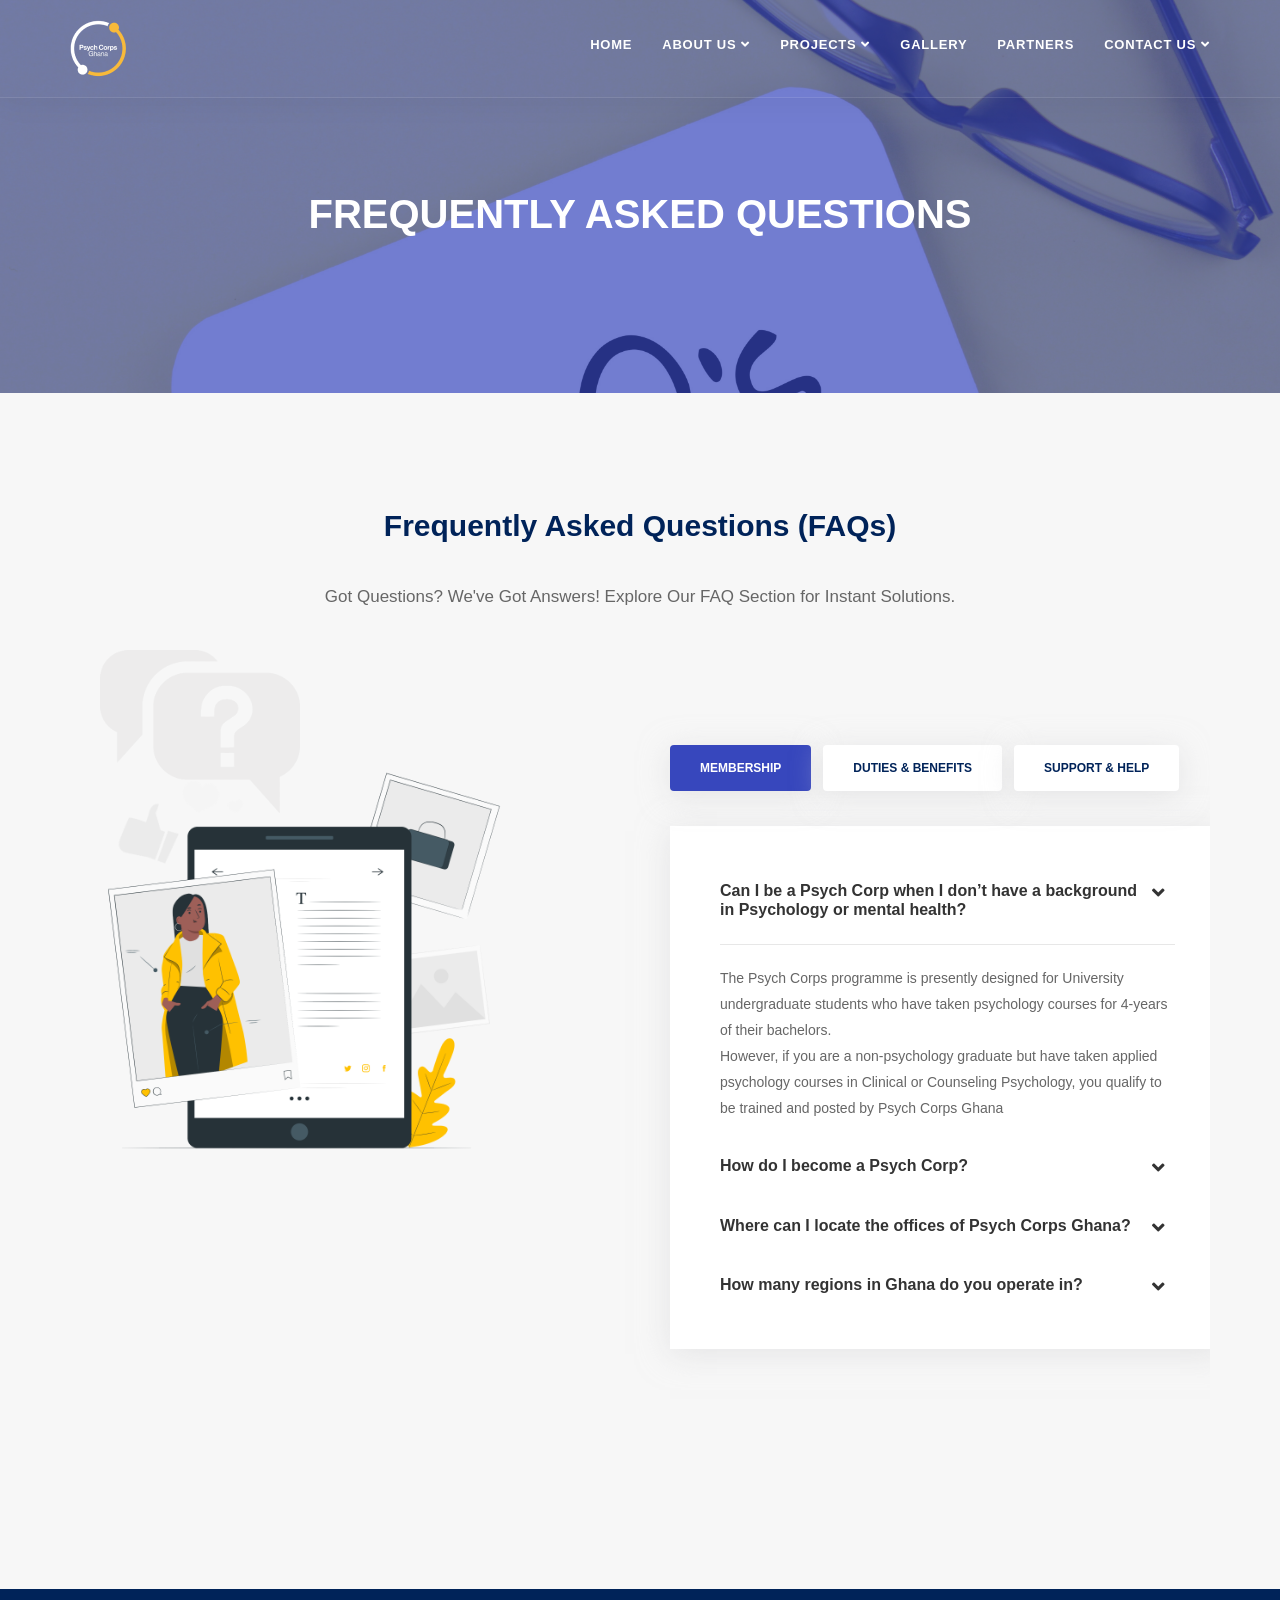
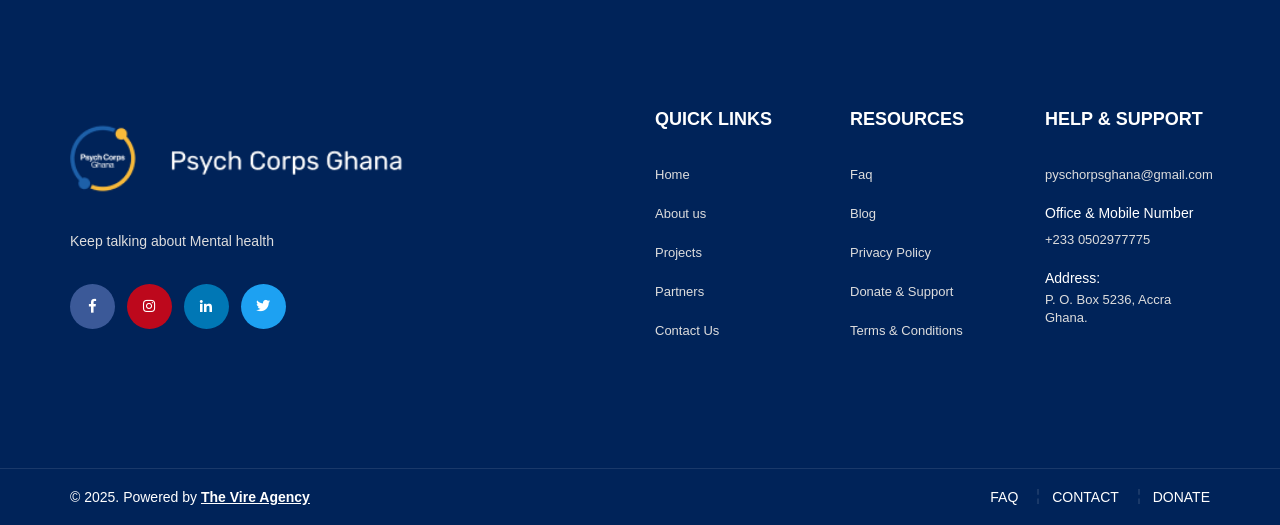
<file: phychorps-ghana/source/faq.html>
<!DOCTYPE html>
<html lang="en">

<head>
    <!-- ========== Meta Tags ========== -->
    <meta charset="utf-8">
    <meta http-equiv="X-UA-Compatible" content="IE=edge">
    <meta name="viewport" content="width=device-width, initial-scale=1">
    <meta name="description" content="">
    <meta name="keywords" content="">
    <meta name="author" content="Vire Agency">

    <!-- ========== Page Title ========== -->
    <title>FAQs | Psychcorps Ghana</title>

    <!-- ========== Favicon Icon ========== -->
    <link rel="shortcut icon" href="assets/images/psychcorpslogo.png" type="image/x-icon">
    <!-- ========== Start Stylesheet ========== -->
    <link href="assets/css/bootstrap.min.css" rel="stylesheet" />
    <link href="assets/css/font-awesome.min.css" rel="stylesheet" />
    <link href="assets/css/themify-icons.css" rel="stylesheet" />
    <link href="assets/css/flaticon-set.css" rel="stylesheet" />
    <link href="assets/css/magnific-popup.css" rel="stylesheet" />
    <link href="assets/css/owl.carousel.min.css" rel="stylesheet" />
    <link href="assets/css/owl.theme.default.min.css" rel="stylesheet" />
    <link href="assets/css/animate.css" rel="stylesheet" />
    <link href="assets/css/bootsnav.css" rel="stylesheet" />
    <link href="style.css" rel="stylesheet">
    <link href="assets/css/responsive.css" rel="stylesheet" />
    <!-- ========== End Stylesheet ========== -->

    <!-- HTML5 shim and Respond.js for IE8 support of HTML5 elements and media queries -->
    <!-- WARNING: Respond.js doesn't work if you view the page via file:// -->
    <!--[if lt IE 9]>
      <script src="assets/js/html5/html5shiv.min.js"></script>
      <script src="assets/js/html5/respond.min.js"></script>
    <![endif]-->

    <!-- ========== Google Fonts ========== -->
    <link href="https://fonts.googleapis.com/css?family=Source+Sans+Pro&display=swap" rel="stylesheet">
    <link href="https://fonts.googleapis.com/css?family=Montserrat:400,500,600,700&display=swap" rel="stylesheet">

</head>

<body>

    <!-- Preloader Start -->
    <div class="se-pre-con"></div>
    <!-- Preloader Ends -->

    <!-- Header 
    ============================================= -->
    <header>

        <!-- Start Navigation -->
       <nav class="navbar navbar-default active-border navbar-fixed navbar-transparent white bootsnav">

            <div class="container">            

                <!-- Start Header Navigation -->
                <div class="navbar-header">
                    <button type="button" class="navbar-toggle" data-toggle="collapse" data-target="#navbar-menu">
                        <i class="fa fa-bars"></i>
                    </button>
                    <a class="navbar-brand" href="index.html">
                        <img src="assets/images/psychcorpslogo.png" class="logo logo-display" alt="Logo">
                        <img src="assets/images/psychcorpslogoblue.png" class="logo logo-scrolled" alt="Logo">
                    </a>
                </div>
                <!-- End Header Navigation -->

                <!-- Collect the nav links, forms, and other content for toggling -->
              <div class="collapse navbar-collapse" id="navbar-menu">
                    <ul class="nav navbar-nav navbar-right" data-in="#" data-out="#">
                        <li class="dropdown dropdown-right">
                            <a href="index.html"   >Home</a>
                            <!-- <ul class="dropdown-menu">
                                <li><a href="index.html">Home Version One</a></li>
                                <li><a href="index-2.html">Home Version Two <span class="badge">Onepage</span></a></li>
                                <li><a href="index-1.html">Home Version Three <span class="badge">New</span></a></li>
                            </ul> -->
                        </li>
                       <li class="dropdown active">
                            <a href="about.html" class="dropdown-toggle" data-toggle="dropdown" >About Us</a>
                           <ul class="dropdown-menu">
                                <li><a href="about.html#protect">Statement & Values</a></li>
                                <li><a href="board.html">Meet the Board</a></li>
                                <li><a href="team.html">Meet the Team</a></li>
                                <li><a href="faq.html">FAQs</a></li>
                            </ul>
                        </li>
                        <li class="dropdown">
                            <a class="dropdown-toggle" data-toggle="dropdown" >Projects</a>
                            <ul class="dropdown-menu">
                                <li><a href="achievements.html">Achievements</a></li>
                                <!-- <li><a href="blog-single-left-sidebar.html">Single Left Sidebar</a></li>
                                <li><a href="blog-single-right-sidebar.html">Single Right Sidebar</a></li> -->
                            </ul>
                        </li>

                        <li><a href="gallery.html">Gallery</a></li>

                        <li>
                            <a href="partners.html">Partners</a>
                        </li>
                        <!-- <li>
                            <a href="faq.html">Faq</a>
                        </li> -->
                         <li class="dropdown">
                            <a href="contact.html" class="dropdown-toggle" data-toggle="dropdown" >Contact US</a>
                            <ul class="dropdown-menu">
                                <!-- <li><a href="blog-standard.html">Support US</a></li> -->
                                <li><a href="contact.html">Contact Us</a></li>
                            </ul>
                        </li>
                    </ul>
                </div><!-- /.navbar-collapse -->
            </div>   
        </nav> <!-- End Navigation -->

    </header>
    <!-- End Header -->

    <!-- Start Breadcrumb 
    ============================================= -->
      <div class="breadcrumb-area shadow theme-hard bg-fixed text-center text-light" style="background-image: url(assets/images/faq.jpg);">
        <div class="container">
            <div class="row">
                <div class="col-lg-12 col-md-12">
                    <h1>Frequently Asked Questions</h1>  
                </div>
            </div>
        </div>
    </div>
    <!-- End Breadcrumb -->

    <!-- Start Faq
    ============================================= -->
    <div class=" bg-gray default-padding">
        <div class="container">
            <div class="row">
                <div class="col-md-8 col-md-offset-2">
                    <div class="site-heading text-center">
                        <h2>Frequently Asked Questions (FAQs)</h2>
                        <p>
                            Got Questions? We've Got Answers! Explore Our FAQ Section for Instant Solutions.
                        </p>
                    </div>
                </div>
            </div>
            
          <div class="faq-area bg-gray default-padding">
        <div class="container">
            <div class="row">
                <div class="col-md-8 col-md-offset-2">
                    <div class="site-heading text-center">
                        
                    </div>
                </div>
            </div>
            <div class="row">
                <div class="faq-items">
                    <div class="col-md-6 thumb">
                        <img src="assets/images/aboutimg4.png" alt="Thumb" class="aboutimg">
                    </div>
                    <div class="col-md-6 accordiong-items">

                        <!-- Tab Nav -->
                        <ul class="nav nav-pills">
                            <li class="active">
                                <a data-toggle="tab" href="#tab1" aria-expanded="true">
                                    <span>Membership</span>
                                </a>
                            </li>
                            <li>
                                <a data-toggle="tab" href="#tab2" aria-expanded="false">
                                    <span>DUTIES & BENEFITS</span>
                                </a>
                            </li>
                            <li>
                                <a data-toggle="tab" href="#tab3" aria-expanded="false">
                                    <span>SUPPORT & HELP</span>
                                </a>
                            </li>
                        </ul>
                        <!-- End Tab Nav -->

                        <!-- Start Tab Content -->
                        <div class="tab-content tab-content-info">

                            <div id="tab1" class="tab-pane fade active in">
                                <!-- Start  Accordion -->
                                <div class="acd-items acd-arrow">
                                    <div class="panel-group symb" id="accordion">
                                         <!-- Single Item -->
                                         <div class="panel panel-default">
                                            <div class="panel-heading">
                                                <h4 class="panel-title">
                                                    <a data-toggle="collapse" data-parent="#accordion" href="#ac1">
                                                        Can I be a Psych Corp when I don’t have a background in Psychology or mental health? 
                                                    </a>
                                                </h4>
                                            </div>
                                            <div id="ac1" class="panel-collapse collapse in">
                                                <div class="panel-body">
                                                    <p>
                                                        The Psych Corps programme is presently designed for University undergraduate students who have taken psychology courses for 4-years of their bachelors. <br>
                                                         However, if you are a non-psychology graduate but have taken applied psychology courses in Clinical or Counseling Psychology, you qualify to be trained and posted by Psych Corps Ghana 
                                                </div>
                                            </div>
                                        </div>
                                        <!-- End Single Item -->

                                        <!-- Single Item -->
                                        <div class="panel panel-default">
                                            <div class="panel-heading">
                                                <h4 class="panel-title">
                                                    <a data-toggle="collapse" data-parent="#accordion" href="#ac10">
                                                        How do I become a Psych Corp? 
                                                    </a>
                                                </h4>
                                            </div>
                                            <div id="ac10" class="panel-collapse collapse">
                                                <div class="panel-body">
                                                    <p>
                                                       You should be a university graduate student, who has taken introductory courses in clinical psychology, community psychology, guidance and counseling or social psychology.  <br>

                                                        You are further trained and posted to do your national service in a community psychological clinical setting. 
                                                    </p>
                                                </div>
                                            </div>
                                        </div>
                                        <!-- End Single Item -->

                                        <!-- Single Item -->
                                        <div class="panel panel-default">
                                            <div class="panel-heading">
                                                <h4 class="panel-title">
                                                    <a data-toggle="collapse" data-parent="#accordion" href="#ac2">
                                                     Where can I locate the offices of Psych Corps Ghana?
                                                    </a>
                                                </h4>
                                            </div>
                                            <div id="ac2" class="panel-collapse collapse">
                                                <div class="panel-body">
                                                    <p>
                                                    We are currently at The Melody, Department of Psychiatry,
(University of Ghana Medical School), located in the Korle-bu Teaching Hospital.
                                                    </p>
                                                </div>
                                            </div>
                                        </div>
                                        <!-- End Single Item -->

                                        <!-- Single Item -->
                                        <div class="panel panel-default">
                                            <div class="panel-heading">
                                                <h4 class="panel-title">
                                                    <a data-toggle="collapse" data-parent="#accordion" href="#ac3">
                                                       How many regions in Ghana do you operate in?
                                                    </a>
                                                </h4>
                                            </div>
                                            <div id="ac3" class="panel-collapse collapse">
                                                <div class="panel-body">
                                                    <p>
                                                       We operate in approximately half the regions of the country, as we
are dependent as much as possible on the choices made by Psychcorps members.
                                                    </p>
                                                </div>
                                            </div>
                                        </div>
                                        <!-- End Single Item -->

                                        <!-- Single Item -->
                                        <!-- <div class="panel panel-default">
                                            <div class="panel-heading">
                                                <h4 class="panel-title">
                                                    <a data-toggle="collapse" data-parent="#accordion" href="#ac5">
                                                 Can I be a Psych Corp when I don’t have a background in Psychology or mental health? 
                                                    </a>
                                                </h4>
                                            </div>
                                            <div id="ac5" class="panel-collapse collapse">
                                                <div class="panel-body">
                                                    <p>
                                                       The Psych Corps programme is presently designed for University undergraduate students who have taken psychology courses for 4-years of their bachelors. However, if you are a non-psychology graduate but have taken applied psychology courses in Clinical or Counseling Psychology, you qualify to be trained and posted by Psych Corps Ghana. 
                                                    </p>
                                                </div>
                                            </div>
                                        </div> -->
                                        <!-- Single Item -->
                                    </div>
                                </div>
                                <!-- End Accordion -->
                            </div>

                            <div id="tab2" class="tab-pane fade">
                                <!-- Start Accordion -->
                                <div class="acd-items acd-arrow">
                                    <div class="panel-group symb" id="accordion">

                                        <!-- Single Item -->
                                        <div class="panel panel-default">
                                            <div class="panel-heading">
                                                <h4 class="panel-title">
                                                    <a data-toggle="collapse" data-parent="#accordion" href="#ac6">
                                                      What are my duties as a Psych Corp?
                                                    </a>
                                                </h4>
                                            </div>
                                            <div id="ac6" class="panel-collapse collapse in">
                                                <div class="panel-body">
                                                    <p>
                                                       Members work together with mental health professionals such as community psychiatric nurses and District/Regional Health Management Teams (DHMTs) and usually help in: <br>
                                                        1. Identifying mental health conditions and new cases  <br>

                                                        2. Creating awareness and education about mental health in the communities <br>

                                                        3. Offer lay counselling and psychological first aid to troubled individuals, families and communities.  <br>

                                                        4. Collecting data in the communities, with regard to how culture, customs, and behaviours that affect the way mental health is viewed <br>
                                                    </p>
                                                </div>
                                            </div>
                                        </div>
                                        <!-- End Single Item -->

                                        <!-- Single Item -->
                                        <div class="panel panel-default">
                                            <div class="panel-heading">
                                                <h4 class="panel-title">
                                                    <a data-toggle="collapse" data-parent="#accordion" href="#ac7">
                                                       Can I do a vacation internship/volunteer with Psych Corps Ghana? 
                                                    </a>
                                                </h4>
                                            </div>
                                            <div id="ac7" class="panel-collapse collapse">
                                                <div class="panel-body">
                                                    <p>
                                                       Plans are still in place to initiate this project but do contact us to speak more about your interest
                                                    </p>
                                                </div>
                                            </div>
                                        </div>
                                        <!-- End Single Item -->

                                        <!-- Single Item -->
                                        <div class="panel panel-default">
                                            <div class="panel-heading">
                                                <h4 class="panel-title">
                                                    <a data-toggle="collapse" data-parent="#accordion" href="#ac9">
                                                      What are my benefits from being a Psych Corp? 
                                                    </a>
                                                </h4>
                                            </div>
                                            <div id="ac9" class="panel-collapse collapse">
                                                <div class="panel-body">
                                                    <p>
                                                        Most undergraduate psychology students (especially those interested in clinical work) go their entire 4-years without acquiring relevant practical skills. Therefore, PCG ensures that these graduates are equipped with skillsets and provided the opportunity to serve in health facilities for a year practicing the skills.  <br>
                                                        These opportunities thus incentivize young graduates to pursue a career in mental health care delivery (e.g., clinical psychologist, counseling psychologist or psychologist assistant). Many of our alumni have indeed gone on to pursue these interests.  
                                                    </p>
                                                </div>
                                            </div>
                                        </div>
                                        <!-- Single Item -->
                                          <div class="panel panel-default">
                                            <div class="panel-heading">
                                                <h4 class="panel-title">
                                                    <a data-toggle="collapse" data-parent="#accordion" href="#ac9a">
                                                     Where would I be posted?
                                                    </a>
                                                </h4>
                                            </div>
                                            <div id="ac9a" class="panel-collapse collapse">
                                                <div class="panel-body">
                                                  <p>
                                                   You will be posted close to home.
                                                  </p>
                                                </div>
                                            </div>
                                        </div>
                                           <!-- Single Item -->
                                          <div class="panel panel-default">
                                            <div class="panel-heading">
                                                <h4 class="panel-title">
                                                    <a data-toggle="collapse" data-parent="#accordion" href="#ac9b">
                                                   What type of placements?
                                                    </a>
                                                </h4>
                                            </div>
                                            <div id="ac9b" class="panel-collapse collapse">
                                                <div class="panel-body">
                                                  <p>
                                                    Lorem ipsum, dolor sit amet consectetur adipisicing elit. Officia, neque laboriosam molestias quasi quod repudiandae harum ex quidem adipisci dicta obcaecati impedit sapiente, magni velit recusandae, quaerat accusantium vero corrupti?
                                                  </p>
                                                </div>
                                            </div>
                                        </div>
                                         <!-- Single Item -->
                                          <div class="panel panel-default">
                                            <div class="panel-heading">
                                                <h4 class="panel-title">
                                                    <a data-toggle="collapse" data-parent="#accordion" href="#ac9c">
                                                  Outpatient clinic, psych clinic, research?
                                                    </a>
                                                </h4>
                                            </div>
                                            <div id="ac9c" class="panel-collapse collapse">
                                                <div class="panel-body">
                                                  <p>
                                                  Lorem ipsum dolor sit amet consectetur adipisicing elit. Rerum alias maxime velit iure illum fugiat quibusdam voluptatibus hic dicta in, reprehenderit cumque ut placeat provident quasi. Reprehenderit velit eveniet nisi.
                                                  </p>
                                                </div>
                                            </div>
                                        </div>
                                         <!-- Single Item -->
                                          <div class="panel panel-default">
                                            <div class="panel-heading">
                                                <h4 class="panel-title">
                                                    <a data-toggle="collapse" data-parent="#accordion" href="#ac9d">
                                                  Can I request an area of specialism?
                                                    </a>
                                                </h4>
                                            </div>
                                            <div id="ac9d" class="panel-collapse collapse">
                                                <div class="panel-body">
                                                  <p>
                                                  Lorem ipsum dolor sit amet consectetur adipisicing elit. Rerum alias maxime velit iure illum fugiat quibusdam voluptatibus hic dicta in, reprehenderit cumque ut placeat provident quasi. Reprehenderit velit eveniet nisi.
                                                  </p>
                                                </div>
                                            </div>
                                        </div>
                                         <!-- Single Item -->
                                          <div class="panel panel-default">
                                            <div class="panel-heading">
                                                <h4 class="panel-title">
                                                    <a data-toggle="collapse" data-parent="#accordion" href="#ac9d">
                                                  Young people or addictions?
                                                    </a>
                                                </h4>
                                            </div>
                                            <div id="ac9d" class="panel-collapse collapse">
                                                <div class="panel-body">
                                                  <p>
                                                  Lorem ipsum dolor sit amet consectetur adipisicing elit. Rerum alias maxime velit iure illum fugiat quibusdam voluptatibus hic dicta in, reprehenderit cumque ut placeat provident quasi. Reprehenderit velit eveniet nisi.
                                                  </p>
                                                </div>
                                            </div>
                                        </div>
                                    </div>
                                </div>
                                <!-- End Accordion -->
                            </div>

                            <div id="tab3" class="tab-pane fade">
                                <!-- Start Accordion -->
                                <div class="acd-items acd-arrow">
                                    <div class="panel-group symb" id="accordion">
                                                                <!-- Single Item -->
                                                                <div class="panel panel-default">
                                                                    <div class="panel-heading">
                                                                        <h4 class="panel-title">
                                                                            <a data-toggle="collapse" data-parent="#accordion" href="#ac12">
                                                                               Do you have any questions?
                                                                            </a>
                                                                        </h4>
                                                                    </div>
                                                                    <div id="ac12" class="panel-collapse collapse in">
                                                                        <div class="panel-body">
                                                                            <p>
                                                                                Connect with Psych Corps Ghana to support our mission of promoting mental health, creating a society where mental health is prioritized, and ensuring everyone has access to quality mental health care.
                                                                                Plans are still in place to initiate this project but do contact us to speak more about your interest 
                                                                                
                                                                            </p>
                                                                        </div>
                                                                    </div>
                                                                </div>
                                                                <!-- End Single Item -->

                                        <!-- Single Item -->
                                        <div class="panel panel-default">
                                            <div class="panel-heading">
                                                <h4 class="panel-title">
                                                    <a data-toggle="collapse" data-parent="#accordion" href="#ac11">
                                                       How are Psych Corps supported?
                                                    </a>
                                                </h4>
                                            </div>
                                            <div id="ac11" class="panel-collapse collapse">
                                                <div class="panel-body">
                                                    <p>
                                                      Members are supported through the following: <br>

                                                        1. Orientation  <br>

                                                        2. Training manuals <br>

                                                        3. Workshops and conferences <br>

                                                        4. Frequent check-ins via Phone calls, SMS, email, whats app group chat
and visitations from the office.
                                                    </p>
                                                </div>
                                            </div>
                                        </div>
                                        <!-- End Single Item -->
                                    </div>
                                </div>
                                <!-- End Accordion -->
                            </div>

                        </div>
                        <!-- End Tab Content -->
                    </div>
                </div>
            </div>
        </div>
    </div>
    </div>
</div>
    <!-- End Faq -->

    <!-- Start Footer 
    ============================================= -->
    <footer class="bg-dark text-light">
        <div class="container">
            <div class="f-items default-padding">
                <div class="row">
                    <div class="col-md-6 col-sm-6 equal-height item">
                        <div class="f-item about">
                            <img src="assets/images/LOGO.png" alt="Logo">
                            <p>
                                Keep talking about Mental health
                              </p>
                            <ul class="social">
                                <li class="facebook">
                                    <a href="#">
                                        <i class="fab fa-facebook-f"></i>
                                    </a>
                                </li>
                                 <li class="pinterest">
                                    <a href="#">
                                        <i class="fab fa-instagram"></i>
                                    </a>
                                </li>
                                <li class="linkedin">
                                    <a href="#">
                                        <i class="fab fa-linkedin-in"></i>
                                    </a>
                                </li>
                                  <li class="twitter">
                                    <a href="#">
                                        <i class="fab fa-twitter"></i>
                                    </a>
                                </li>
                            </ul>
                        </div>
                    </div>
                    <div class="col-md-2 col-sm-6 equal-height item">
                        <div class="f-item link">
                            <h4>Quick Links</h4>
                            <ul>
                                <li>
                                    <a href="index.html">Home</a>
                                </li>
                                <li>
                                    <a href="about.html">About us</a>
                                </li>
                                <li>
                                    <a href="achievements.html">Projects</a>
                                </li>
                                <li>
                                    <a href="partners.html">Partners</a>
                                </li>
                                <li>
                                    <a href="contact.html">Contact Us</a>
                                </li>
                            </ul>
                        </div>
                    </div>
                    <div class="col-md-2 col-sm-6 equal-height item">
                        <div class="f-item link">
                            <h4>Resources</h4>
                            <ul>
                                <li>
                                    <a href="faq.html">Faq</a>
                                </li>
                                <li>
                                    <a href="#">Blog</a>
                                </li>
                                  <li>
                                    <a href="#">Privacy Policy</a>
                                </li>
                                   <li>
                                    <a href="#">Donate & Support</a>
                                </li>
                                 <li>
                                    <a href="#">Terms & Conditions</a>
                                </li>
                            </ul>
                        </div>
                    </div>
                    <div class="col-md-2 col-sm-6 equal-height item">
                        <div class="f-item link">
                            <h4>Help & Support</h4>
                            <ul>
                                <li>
                                    <a>pyschorpsghana@gmail.com</a>
                                </li>
                                <li style="color: white;"> Office & Mobile Number
                                    <a href="tel: 0502977775">+233 0502977775
                                    </a>
                                </li>
                                <li style="color: white;"> Address:
                                   <address> <a>P. O. Box 5236, Accra Ghana.</a></address>
                                </li>
                            </ul>
                        </div>
                    </div>
                </div>
            </div>
        </div>
        <!-- Start Footer Bottom -->
        <div class="footer-bottom">
            <div class="container">
                <div class="row">
                    <div class="col-md-6">
                        <p>&copy; 2025. Powered by <a href="https://www.vire.agency/">The Vire Agency</a></p>
                    </div>
                    <div class="col-md-6 text-right link">
                        <ul>
                            <li>
                                <a href="faq.html">Faq</a>
                            </li>
                            <li>
                                <a href="contact.html">Contact</a>
                            </li>
                            <li>
                                <a href="contact.html">Donate</a>
                            </li>
                        </ul>
                    </div>
                </div>
            </div>
        </div>
        <!-- End Footer Bottom -->
    </footer>
    <!-- End Footer -->

    <!-- jQuery Frameworks
    ============================================= -->
    <script src="assets/js/jquery-1.12.4.min.js"></script>
    <script src="assets/js/bootstrap.min.js"></script>
    <script src="assets/js/equal-height.min.js"></script>
    <script src="assets/js/jquery.appear.js"></script>
    <script src="assets/js/jquery.easing.min.js"></script>
    <script src="assets/js/jquery.magnific-popup.min.js"></script>
    <script src="assets/js/modernizr.custom.13711.js"></script>
    <script src="assets/js/owl.carousel.min.js"></script>
    <script src="assets/js/wow.min.js"></script>
    <script src="assets/js/progress-bar.min.js"></script>
    <script src="assets/js/isotope.pkgd.min.js"></script>
    <script src="assets/js/imagesloaded.pkgd.min.js"></script>
    <script src="assets/js/count-to.js"></script>
    <script src="assets/js/YTPlayer.min.js"></script>
    <script src="assets/js/circle-progress.js"></script>
    <script src="assets/js/bootsnav.js"></script>
    <script src="assets/js/main.js"></script>

</body>
</html>
</file>
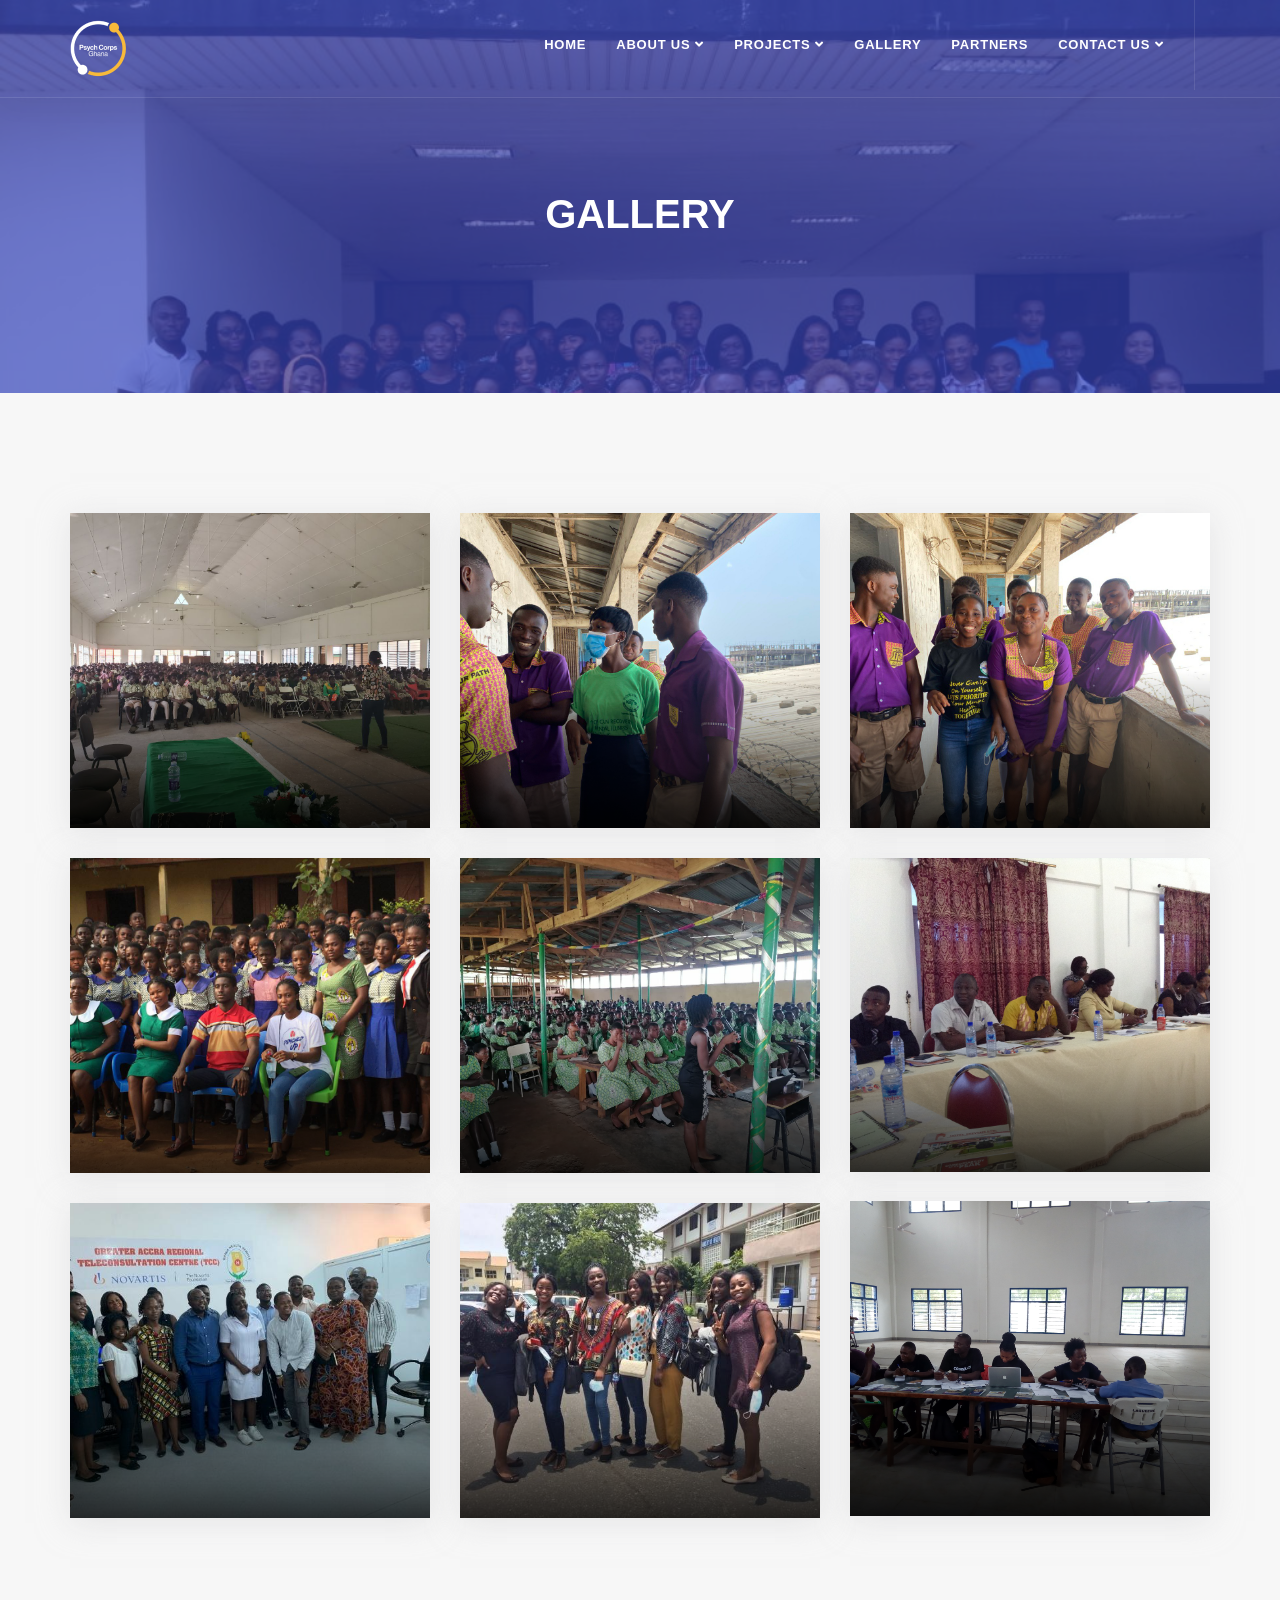
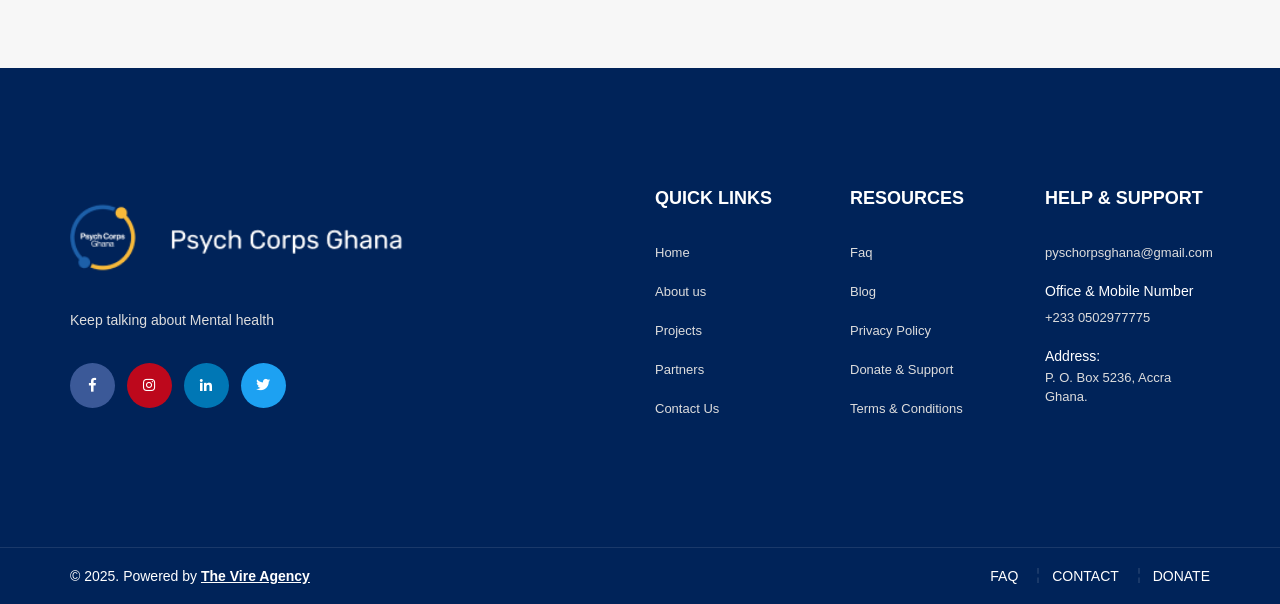
<file: phychorps-ghana/source/gallery.html>
<!DOCTYPE html>
<html lang="en">

<head>
    <!-- ========== Meta Tags ========== -->
    <meta charset="utf-8">
    <meta http-equiv="X-UA-Compatible" content="IE=edge">
    <meta name="viewport" content="width=device-width, initial-scale=1">
    <meta name="description" content="">
    <meta name="keywords" content="">
    <meta name="author" content="Vire Agency">

    <!-- ========== Page Title ========== -->
    <title>Gallery| Psychcorps Ghana</title>

    <!-- ========== Favicon Icon ========== -->
    <link rel="shortcut icon" href="assets/images/psychcorpslogo.png" type="image/x-icon">

    <!-- ========== Start Stylesheet ========== -->
    <link href="assets/css/bootstrap.min.css" rel="stylesheet" />
    <link href="assets/css/font-awesome.min.css" rel="stylesheet" />
    <link href="assets/css/themify-icons.css" rel="stylesheet" />
    <link href="assets/css/flaticon-set.css" rel="stylesheet" />
    <link href="assets/css/magnific-popup.css" rel="stylesheet" />
    <link href="assets/css/owl.carousel.min.css" rel="stylesheet" />
    <link href="assets/css/owl.theme.default.min.css" rel="stylesheet" />
    <link href="assets/css/animate.css" rel="stylesheet" />
    <link href="assets/css/bootsnav.css" rel="stylesheet" />
    <link href="style.css" rel="stylesheet">
    <link href="assets/css/responsive.css" rel="stylesheet" />
    <!-- ========== End Stylesheet ========== -->

    <!-- HTML5 shim and Respond.js for IE8 support of HTML5 elements and media queries -->
    <!-- WARNING: Respond.js doesn't work if you view the page via file:// -->
    <!--[if lt IE 9]>
      <script src="assets/js/html5/html5shiv.min.js"></script>
      <script src="assets/js/html5/respond.min.js"></script>
    <![endif]-->

    <!-- ========== Google Fonts ========== -->
    <link href="https://fonts.googleapis.com/css?family=Source+Sans+Pro&display=swap" rel="stylesheet">
    <link href="https://fonts.googleapis.com/css?family=Montserrat:400,500,600,700&display=swap" rel="stylesheet">

</head>

<body>

    <!-- Preloader Start -->
    <div class="se-pre-con"></div>
    <!-- Preloader Ends -->

    <!-- Header 
    ============================================= -->
    <header>

        <!-- Start Navigation -->
        <nav class="navbar navbar-default active-border navbar-fixed navbar-transparent white bootsnav">

            <div class="container">            

                <!-- Start Atribute Navigation -->
                <div class="attr-nav button fixed-nav">
                </div>
                <!-- End Atribute Navigation --> 

                <!-- Start Header Navigation -->
                <div class="navbar-header">
                    <button type="button" class="navbar-toggle" data-toggle="collapse" data-target="#navbar-menu">
                        <i class="fa fa-bars"></i>
                    </button>
                    <a class="navbar-brand" href="index.html">
                       <img src="assets/images/psychcorpslogo.png" class="logo logo-display" alt="Logo">
                        <img src="assets/images/psychcorpslogoblue.png" class="logo logo-scrolled" alt="Logo">
                    </a>
                </div>
                <!-- End Header Navigation -->

                <!-- Collect the nav links, forms, and other content for toggling -->
                <div class="collapse navbar-collapse" id="navbar-menu">
                    <ul class="nav navbar-nav navbar-right" data-in="#" data-out="#">
                        <li class="dropdown  dropdown-right">
                            <a href="index.html"   >Home</a>
                            <!-- <ul class="dropdown-menu">
                                <li><a href="index.html">Home Version One</a></li>
                                <li><a href="index-2.html">Home Version Two <span class="badge">Onepage</span></a></li>
                                <li><a href="index-1.html">Home Version Three <span class="badge">New</span></a></li>
                            </ul> -->
                        </li>
                       <li class="dropdown">
                            <a href="about.html" class="dropdown-toggle" data-toggle="dropdown" >About Us</a>
                            <ul class="dropdown-menu">
                                <li><a href="about.html#protect">Statement & Values</a></li>
                                <li><a href="board.html">Meet the Board</a></li>
                                <li><a href="team.html">Meet the Team</a></li>
                                <li><a href="faq.html">FAQs</a></li>
                            </ul>
                        </li>
                        <li class="dropdown active">
                            <a class="dropdown-toggle" data-toggle="dropdown" >Projects</a>
                            <ul class="dropdown-menu">
                                <li><a href="achievements.html">Achievements</a></li>
                                <!-- <li><a href="blog-single-left-sidebar.html">Single Left Sidebar</a></li>
                                <li><a href="blog-single-right-sidebar.html">Single Right Sidebar</a></li> -->
                            </ul>
                        </li>

                        <li><a href="gallery.html">Gallery</a></li>

                        <li>
                            <a href="partners.html">Partners</a>
                        </li>
                        <!-- <li>
                            <a href="faq.html">Faq</a>
                        </li> -->
                         <li class="dropdown">
                            <a href="contact.html" class="dropdown-toggle" data-toggle="dropdown" >Contact US</a>
                            <ul class="dropdown-menu">
                                <!-- <li><a href="blog-standard.html">Support US</a></li> -->
                                <li><a href="contact.html">Contact Us</a></li>
                            </ul>
                        </li>
                    </ul>
                </div><!-- /.navbar-collapse -->
            </div>   
        </nav>
        <!-- End Navigation -->


    </header>
    <!-- End Header -->

    <!-- Start Breadcrumb 
    ============================================= -->
    <div class="breadcrumb-area shadow theme-hard bg-fixed text-center text-light" style="background-image: url(assets/images/psyhcorpsghana_banner.jpg);">
        <div class="container">
            <div class="row">
                <div class="col-lg-12 col-md-12">
                    <h1>Gallery</h1>
                </div>
            </div>
        </div>
    </div>
    <!-- End Breadcrumb -->

    <!-- Start Blog
    ============================================= -->
    <div class="blog-area full-blog bg-gray default-padding">
        <div class="container">
            <div class="row">
                <div class="blog-items">
                    <div class="blog-item-box blog-masonry">
                        <!-- Single Item -->
                        <div class="col-md-4 col-sm-6 single-item">
                            <div class="item">
                                <div class="thumb">
                                    <a>
                                        <img src="assets/images/gallery1.jpg" alt="Thumb">
                                        <div class="title">
                                        </div>
                                    </a>
                                </div>
                            </div>
                        </div>
                        <!-- End Single Item -->
                        <!-- Single Item -->
                        <div class="col-md-4 col-sm-6 single-item">
                            <div class="item">
                                <div class="thumb">
                                    <a>
                                        <img src="assets/images/gallery2.jpg" alt="Thumb">
                                        <div class="title">
                                        </div>
                                    </a>
                                </div>
                            </div>
                        </div>
                        <!-- End Single Item -->
                        <!-- Single Item -->
                        <div class="col-md-4 col-sm-6 single-item">
                            <div class="item">
                                <div class="thumb">
                                    <a>
                                        <img src="assets/images/gallery3.jpg" alt="Thumb">
                                        <div class="title">
                                      </div>
                                    </a>
                                </div>
                            </div>
                        </div>
                        <!-- End Single Item -->
                    </div>



                      <div class="blog-item-box blog-masonry">
                        <!-- Single Item -->
                        <div class="col-md-4 col-sm-6 single-item">
                            <div class="item">
                                <div class="thumb">
                                    <a>
                                        <img src="assets/images/nurses.jpg" alt="Thumb">
                                        <div class="title">
                                        </div>
                                    </a>
                                </div>
                            </div>
                        </div>
                        <!-- End Single Item -->
                        <!-- Single Item -->
                        <div class="col-md-4 col-sm-6 single-item">
                            <div class="item">
                                <div class="thumb">
                                    <a>
                                        <img src="assets/images/suicide.jpg" alt="Thumb">
                                        <div class="title">
                                        </div>
                                    </a>
                                </div>
                            </div>
                        </div>
                        <!-- End Single Item -->
                
                        <!-- End Single Item -->
                           <!-- <div class="col-md-4 col-sm-6 single-item">
                            <div class="item">
                                <div class="thumb">
                                    <a>
                                        <img src="http://psychcorpsghana.com/wp-content/uploads/2023/10/psychcorps_banner.jpg" alt="Thumb">
                                        <div class="title">
                                      </div>
                                    </a>
                                </div>
                            </div>
                        </div> -->
                        <!-- End Single Item -->
                           <div class="col-md-4 col-sm-6 single-item">
                            <div class="item">
                                <div class="thumb">
                                    <a>
                                        <img src="./assets/images/gall1.JPG" alt="Thumb">
                                        <div class="title">
                                      </div>
                                    </a>
                                </div>
                            </div>
                        </div>
                        <!-- End Single Item -->
                           <!-- <div class="col-md-4 col-sm-6 single-item">
                            <div class="item">
                                <div class="thumb">
                                    <a>
                                        <img src="http://psychcorpsghana.com/wp-content/uploads/2023/11/pic-2.jpg" alt="Thumb">
                                        <div class="title">
                                      </div>
                                    </a>
                                </div>
                            </div>
                        </div> -->
                        <!-- End Single Item -->
                         
                        <!-- End Single Item -->
                           <div class="col-md-4 col-sm-6 single-item">
                            <div class="item">
                                <div class="thumb">
                                    <a>
                                        <img src="./assets/images/gall2.jpg" alt="Thumb">
                                        <div class="title">
                                      </div>
                                    </a>
                                </div>
                            </div>
                        </div>
                           <!-- End Single Item -->
                           <!-- <div class="col-md-4 col-sm-6 single-item">
                            <div class="item">
                                <div class="thumb">
                                    <a>
                                        <img src="http://psychcorpsghana.com/wp-content/uploads/2023/11/IMG-20150513-WA0035.jpg" alt="Thumb">
                                        <div class="title">
                                      </div>
                                    </a>
                                </div>
                            </div>
                        </div> -->
                        <!-- End Single Item -->
                    
                        <!-- End Single Item -->
                           <!-- End Single Item -->
                           <div class="col-md-4 col-sm-6 single-item">
                            <div class="item">
                                <div class="thumb">
                                    <a>
                                        <img src="./assets/images/g2.jpeg" alt="Thumb">
                                        <div class="title">
                                      </div>
                                    </a>
                                </div>
                            </div>
                        </div> 

                           <div class="col-md-4 col-sm-6 single-item">
                            <div class="item">
                                <div class="thumb">
                                    <a>
                                        <img src="./assets/images/g1.jpeg" alt="Thumb">
                                        <div class="title">
                                      </div>
                                    </a>
                                </div>
                            </div>
                        </div> 

                         
                    </div>
                   
                </div>
            </div>
        </div>
    </div>
    <!-- End Blog -->

    <footer class="bg-dark text-light">
        <div class="container">
            <div class="f-items default-padding">
                <div class="row">
                    <div class="col-md-6 col-sm-6 equal-height item">
                        <div class="f-item about">
                            <img src="assets/images/LOGO.png" alt="Logo">
                            <p>
                                Keep talking about Mental health
                              </p>
                            <ul class="social">
                                <li class="facebook">
                                    <a href="#">
                                        <i class="fab fa-facebook-f"></i>
                                    </a>
                                </li>
                                 <li class="pinterest">
                                    <a href="#">
                                        <i class="fab fa-instagram"></i>
                                    </a>
                                </li>
                                <li class="linkedin">
                                    <a href="#">
                                        <i class="fab fa-linkedin-in"></i>
                                    </a>
                                </li>
                                  <li class="twitter">
                                    <a href="#">
                                        <i class="fab fa-twitter"></i>
                                    </a>
                                </li>
                            </ul>
                        </div>
                    </div>
                    <div class="col-md-2 col-sm-6 equal-height item">
                        <div class="f-item link">
                            <h4>Quick Links</h4>
                            <ul>
                                <li>
                                    <a href="index.html">Home</a>
                                </li>
                                <li>
                                    <a href="about.html">About us</a>
                                </li>
                                <li>
                                    <a href="achievements.html">Projects</a>
                                </li>
                                <li>
                                    <a href="partners.html">Partners</a>
                                </li>
                                <li>
                                    <a href="contact.html">Contact Us</a>
                                </li>
                            </ul>
                        </div>
                    </div>
                    <div class="col-md-2 col-sm-6 equal-height item">
                        <div class="f-item link">
                            <h4>Resources</h4>
                            <ul>
                                <li>
                                    <a href="faq.html">Faq</a>
                                </li>
                                <li>
                                    <a href="#">Blog</a>
                                </li>
                                  <li>
                                    <a href="#">Privacy Policy</a>
                                </li>
                                   <li>
                                    <a href="#">Donate & Support</a>
                                </li>
                                 <li>
                                    <a href="#">Terms & Conditions</a>
                                </li>
                            </ul>
                        </div>
                    </div>
                    <div class="col-md-2 col-sm-6 equal-height item">
                        <div class="f-item link">
                            <h4>Help & Support</h4>
                            <ul>
                                <li>
                                    <a>pyschorpsghana@gmail.com</a>
                                </li>
                                <li style="color: white;"> Office & Mobile Number
                                    <a href="tel: 0502977775">+233 0502977775
                                    </a>
                                </li>
                                <li style="color: white;"> Address:
                                   <address> <a>P. O. Box 5236, Accra Ghana.</a></address>
                                </li>
                            </ul>
                        </div>
                    </div>
                </div>
            </div>
        </div>
        <!-- Start Footer Bottom -->
        <div class="footer-bottom">
            <div class="container">
                <div class="row">
                    <div class="col-md-6">
                        <p>&copy; 2025. Powered by <a href="https://www.vire.agency/">The Vire Agency</a></p>
                    </div>
                    <div class="col-md-6 text-right link">
                        <ul>
                            <li>
                                <a href="faq.html">Faq</a>
                            </li>
                            <li>
                                <a href="contact.html">Contact</a>
                            </li>
                            <li>
                                <a href="contact.html">Donate</a>
                            </li>
                        </ul>
                    </div>
                </div>
            </div>
        </div>
        <!-- End Footer Bottom -->
    </footer>
    <!-- End Footer -->

    <!-- jQuery Frameworks
    ============================================= -->
    <script src="assets/js/jquery-1.12.4.min.js"></script>
    <script src="assets/js/bootstrap.min.js"></script>
    <script src="assets/js/equal-height.min.js"></script>
    <script src="assets/js/jquery.appear.js"></script>
    <script src="assets/js/jquery.easing.min.js"></script>
    <script src="assets/js/jquery.magnific-popup.min.js"></script>
    <script src="assets/js/modernizr.custom.13711.js"></script>
    <script src="assets/js/owl.carousel.min.js"></script>
    <script src="assets/js/wow.min.js"></script>
    <script src="assets/js/progress-bar.min.js"></script>
    <script src="assets/js/isotope.pkgd.min.js"></script>
    <script src="assets/js/imagesloaded.pkgd.min.js"></script>
    <script src="assets/js/count-to.js"></script>
    <script src="assets/js/YTPlayer.min.js"></script>
    <script src="assets/js/circle-progress.js"></script>
    <script src="assets/js/bootsnav.js"></script>
    <script src="assets/js/main.js"></script>

</body>
</html>
</file>
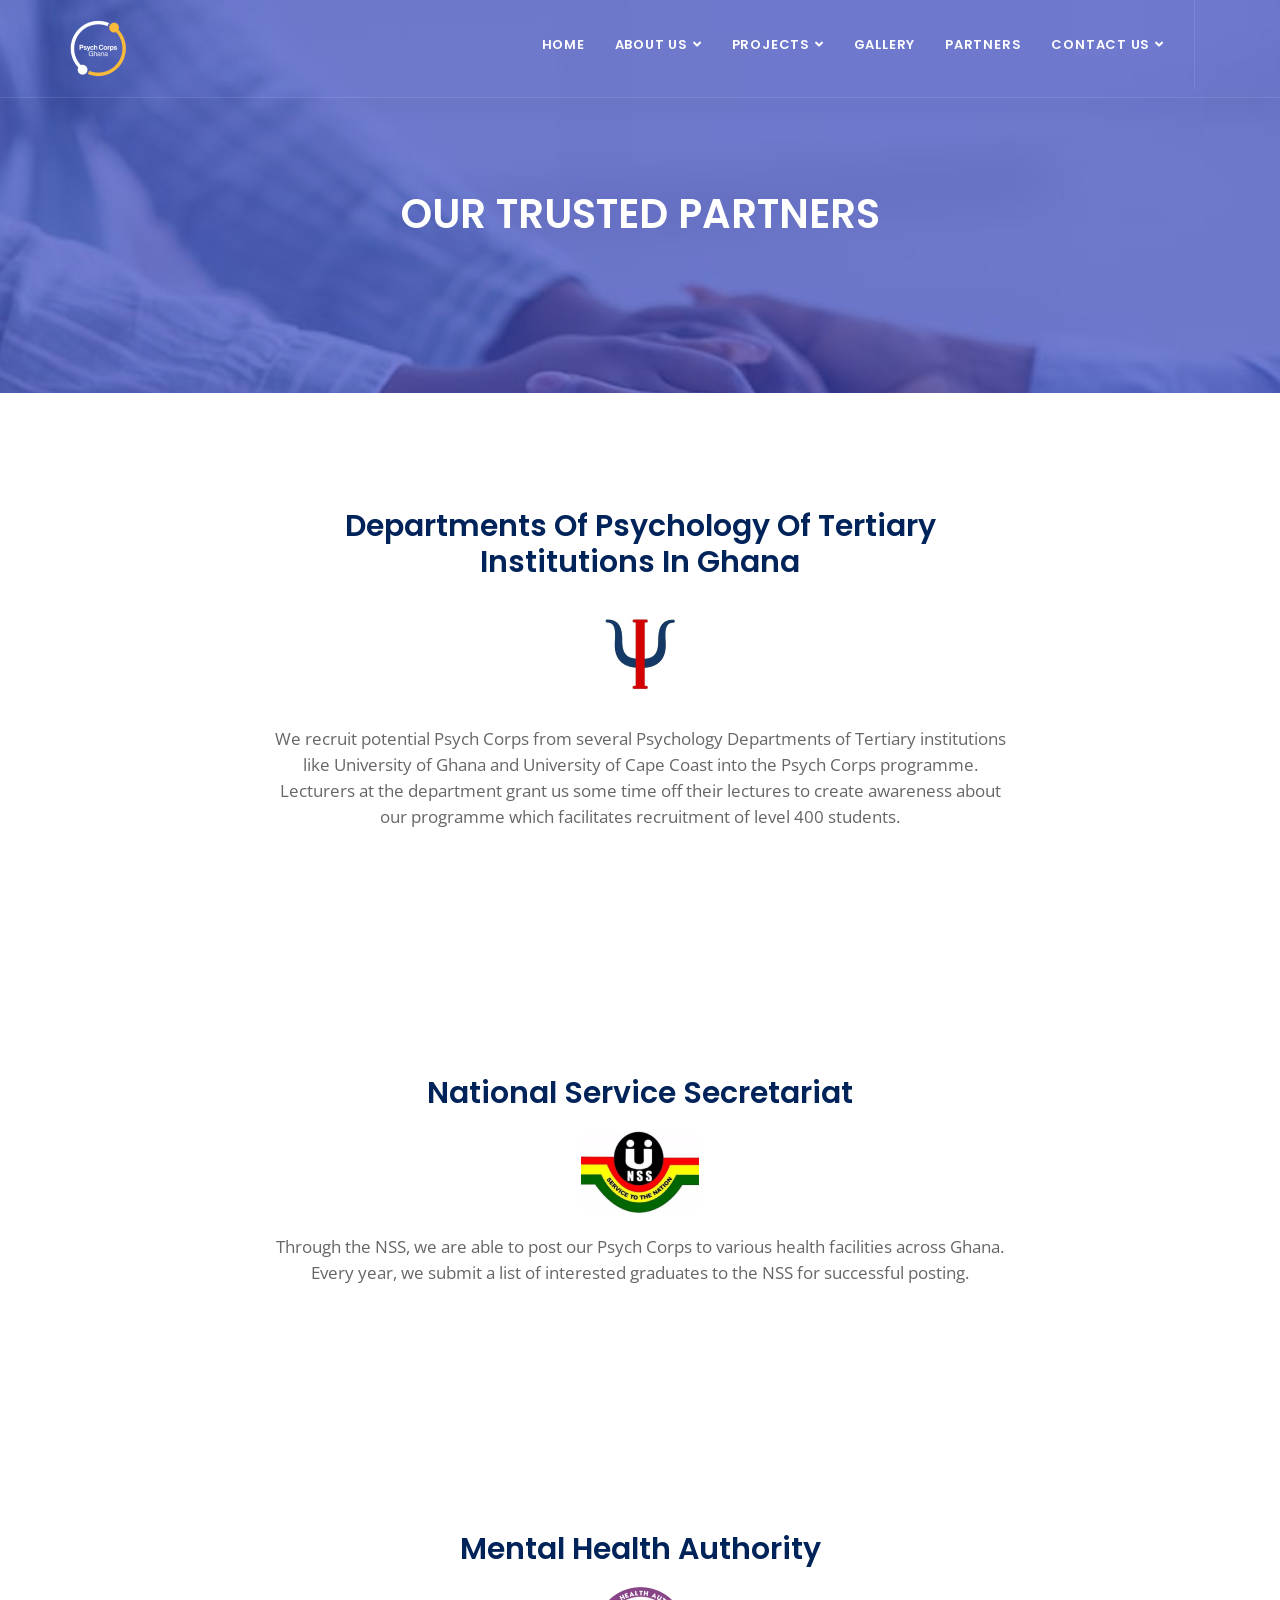
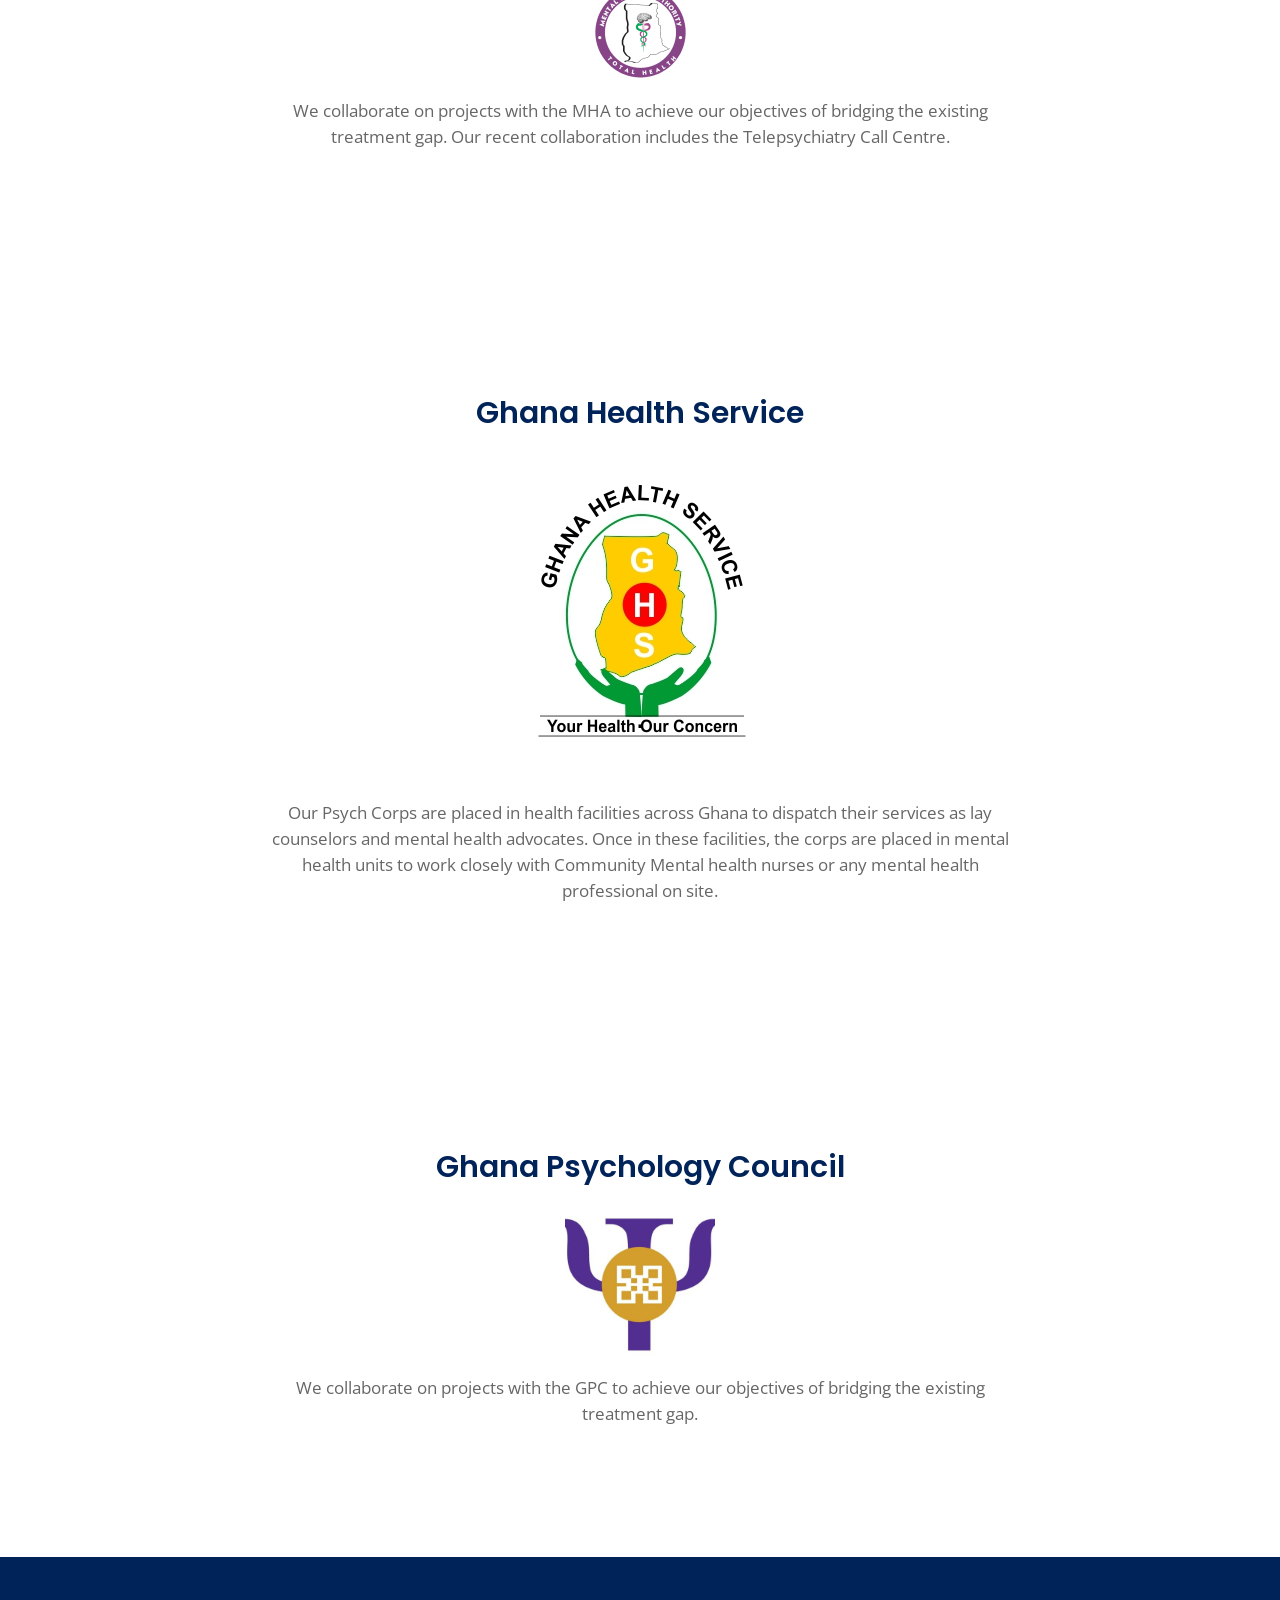
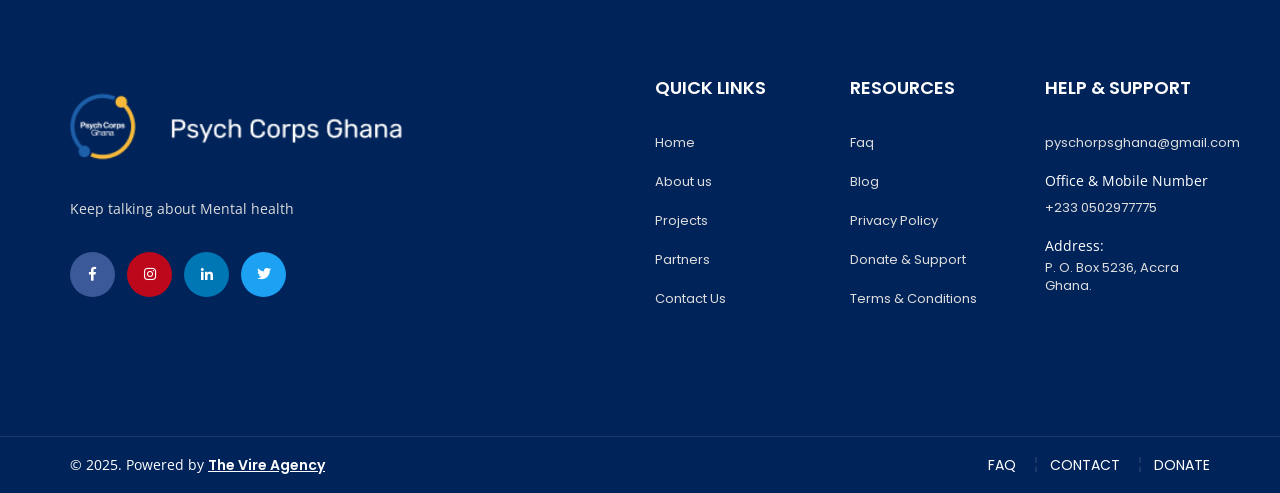
<file: phychorps-ghana/source/partners.html>
<!DOCTYPE html>
<html lang="en">

<head>
    <!-- ========== Meta Tags ========== -->
    <meta charset="utf-8">
    <meta http-equiv="X-UA-Compatible" content="IE=edge">
    <meta name="viewport" content="width=device-width, initial-scale=1">
    <meta name="description" content="">
    <meta name="keywords" content="">
    <meta name="author" content="Vire Agency">

    <!-- ========== Page Title ========== -->
    <title>Our Partners | Psychcorps Ghana</title>

    <!-- ========== Favicon Icon ========== -->
    <link rel="shortcut icon" href="assets/images/psychcorpslogo.png" type="image/x-icon">

    <!-- ========== Start Stylesheet ========== -->
    <link href="assets/css/bootstrap.min.css" rel="stylesheet" />
    <link href="assets/css/font-awesome.min.css" rel="stylesheet" />
    <link href="assets/css/themify-icons.css" rel="stylesheet" />
    <link href="assets/css/flaticon-set.css" rel="stylesheet" />
    <link href="assets/css/magnific-popup.css" rel="stylesheet" />
    <link href="assets/css/owl.carousel.min.css" rel="stylesheet" />
    <link href="assets/css/owl.theme.default.min.css" rel="stylesheet" />
    <link href="assets/css/animate.css" rel="stylesheet" />
    <link href="assets/css/bootsnav.css" rel="stylesheet" />
    <link href="style.css" rel="stylesheet">
    <link href="assets/css/responsive.css" rel="stylesheet" />
    <!-- ========== End Stylesheet ========== -->

    <!-- HTML5 shim and Respond.js for IE8 support of HTML5 elements and media queries -->
    <!-- WARNING: Respond.js doesn't work if you view the page via file:// -->
    <!--[if lt IE 9]>
      <script src="assets/js/html5/html5shiv.min.js"></script>
      <script src="assets/js/html5/respond.min.js"></script>
    <![endif]-->

    <!-- ========== Google Fonts ========== -->
    <link href="https://fonts.googleapis.com/css?family=Open+Sans" rel="stylesheet">
    <link href="https://fonts.googleapis.com/css?family=Poppins:400,500,600,700,800" rel="stylesheet">

</head>

<body>

    <!-- Preloader Start -->
    <div class="se-pre-con"></div>
    <!-- Preloader Ends -->

    <!-- Header 
    ============================================= -->
    <header>

        <!-- Start Navigation -->
        <nav class="navbar navbar-default active-border navbar-fixed navbar-transparent white bootsnav">

            <div class="container">            

                <!-- Start Attribute Navigation -->
                <div class="attr-nav button fixed-nav">
                </div>
                <!-- End Attribute Navigation --> 

                <!-- Start Header Navigation -->
                <div class="navbar-header">
                    <button type="button" class="navbar-toggle" data-toggle="collapse" data-target="#navbar-menu">
                        <i class="fa fa-bars"></i>
                    </button>
                    <a class="navbar-brand" href="index.html">
                       <img src="assets/images/psychcorpslogo.png" class="logo logo-display" alt="Logo">
                        <img src="assets/images/psychcorpslogoblue.png" class="logo logo-scrolled" alt="Logo">
                    </a>
                </div>
                <!-- End Header Navigation -->

                <!-- Collect the nav links, forms, and other content for toggling -->
           <div class="collapse navbar-collapse" id="navbar-menu">
                    <ul class="nav navbar-nav navbar-right" data-in="#" data-out="#">
                        <li class="dropdown  dropdown-right">
                            <a href="index.html"   >Home</a>
                            <!-- <ul class="dropdown-menu">
                                <li><a href="index.html">Home Version One</a></li>
                                <li><a href="index-2.html">Home Version Two <span class="badge">Onepage</span></a></li>
                                <li><a href="index-1.html">Home Version Three <span class="badge">New</span></a></li>
                            </ul> -->
                        </li>
                       <li class="dropdown">
                            <a href="about.html" class="dropdown-toggle" data-toggle="dropdown" >About Us</a>
                            <ul class="dropdown-menu">
                                <li><a href="about.html#protect">Statement & Values</a></li>
                                <li><a href="board.html">Meet the Board</a></li>
                                <li><a href="team.html">Meet the Team</a></li>
                                <li><a href="faq.html">FAQs</a></li>
                            </ul>
                        </li>
                        <li class="dropdown">
                            <a class="dropdown-toggle" data-toggle="dropdown" >Projects</a>
                            <ul class="dropdown-menu">
                                <li><a href="achievements.html">Achievements</a></li>
                                <!-- <li><a href="blog-single-left-sidebar.html">Single Left Sidebar</a></li>
                                <li><a href="blog-single-right-sidebar.html">Single Right Sidebar</a></li> -->
                            </ul>
                        </li>

                        <li><a href="gallery.html">Gallery</a></li>

                        <li class="active">
                            <a href="partners.html">Partners</a>
                        </li>
                        <!-- <li>
                            <a href="faq.html">Faq</a>
                        </li> -->
                         <li class="dropdown">
                            <a href="contact.html" class="dropdown-toggle" data-toggle="dropdown" >Contact US</a>
                            <ul class="dropdown-menu">
                                <!-- <li><a href="blog-standard.html">Support US</a></li> -->
                                <li><a href="contact.html">Contact Us</a></li>
                            </ul>
                        </li>
                    </ul>
                </div><!-- /.navbar-collapse -->
            </div>   
        </nav>
        <!-- End Navigation -->

    </header>
    <!-- End Header -->

    <!-- Start Breadcrumb 
    ============================================= -->
    <div class="breadcrumb-area shadow theme-hard bg-fixed text-center text-light" style="background-image: url(assets/images/partners.jpg);">
        <div class="container">
            <div class="row">
                <div class="col-lg-12 col-md-12">
                    <h1>Our Trusted Partners</h1>
                </div>
            </div>
        </div>
    </div>
    <!-- End Breadcrumb -->

    <!-- Start Way to Safe 
    ============================================= -->
    <div id="protect" class="safe-way-area fixed-bg default-padding">
        <div class="container">
            <div class="row">
                <div class="col-md-8 col-md-offset-2">
                    <div class="site-heading text-center">
                        <h2>Departments of Psychology of Tertiary Institutions in Ghana</h2>
                        <div class="">
                            <img src="assets/images/icon1.png" alt="Thumb">
                        </div>
                        <p>
                          We recruit potential Psych Corps from several Psychology Departments of Tertiary institutions like University of Ghana and University of Cape Coast into the Psych Corps programme. Lecturers at the department grant us some time off their lectures to create awareness about our programme which facilitates recruitment of level 400 students.
                        </p>
                    </div>
                </div>
            </div>
            
        </div>
    </div>


     <div id="protect" class="safe-way-area fixed-bg default-padding">
        <div class="container">
            <div class="row">
                <div class="col-md-8 col-md-offset-2">
                    <div class="site-heading text-center">
                        <h2>National Service Secretariat </h2>
                        <div class="">
                            <img src="assets/images/icon2.png" alt="Thumb">
                        </div>
                        <p>
                        Through the NSS, we are able to post our Psych Corps to various health facilities across Ghana. Every year, we submit a list of interested graduates to the NSS for successful posting.
                        </p>
                    </div>
                </div>
            </div>
            
        </div>
    </div>

     <div id="protect" class="safe-way-area fixed-bg default-padding">
        <div class="container">
            <div class="row">
                <div class="col-md-8 col-md-offset-2">
                    <div class="site-heading text-center">
                        <h2>Mental Health Authority</h2>
                        <div class="">
                            <img src="assets/images/icon3.png" alt="Thumb">
                        </div>
                        <p>
                          We collaborate on projects with the MHA to achieve our objectives of bridging the existing treatment gap. Our recent collaboration includes the Telepsychiatry Call Centre. 
                        </p>
                    </div>
                </div>
            </div>
            
        </div>
    </div>


     <div id="protect" class="safe-way-area fixed-bg default-padding">
        <div class="container">
            <div class="row">
                <div class="col-md-8 col-md-offset-2">
                    <div class="site-heading text-center">
                        <h2>Ghana Health Service</h2>
                        <div class="">
                            <img src="assets/images/icon4.png" alt="Thumb">
                        </div>
                        <p>
                          Our Psych Corps are placed in health facilities across Ghana to dispatch their services as lay counselors and mental health advocates. Once in these facilities, the corps are placed in mental health units to work closely with Community Mental health nurses or any mental health professional on site.
                        </p>
                    </div>
                </div>
            </div>
            
        </div>
    </div>
    <!-- End Way to Safe -->

     <div id="protect" class="safe-way-area fixed-bg default-padding">
        <div class="container">
            <div class="row">
                <div class="col-md-8 col-md-offset-2">
                    <div class="site-heading text-center">
                        <h2>Ghana Psychology Council</h2>
                        <div class="">
                            <img src="assets/images/GPC.jpg" alt="Thumb" style="width: 15rem;">
                        </div>
                        <p>
                         We collaborate on projects with the GPC to achieve our objectives of bridging the existing treatment gap. 
                                  </p>
                    </div>
                </div>
            </div>
            
        </div>
    </div>
    <!-- End Way to Safe -->

   <!-- Start Footer 
    ============================================= -->
    <footer class="bg-dark text-light">
        <div class="container">
            <div class="f-items default-padding">
                <div class="row">
                    <div class="col-md-6 col-sm-6 equal-height item">
                        <div class="f-item about">
                            <img src="assets/images/LOGO.png" alt="Logo">
                            <p>
                                Keep talking about Mental health
                              </p>
                            <ul class="social">
                                <li class="facebook">
                                    <a href="#">
                                        <i class="fab fa-facebook-f"></i>
                                    </a>
                                </li>
                                 <li class="pinterest">
                                    <a href="#">
                                        <i class="fab fa-instagram"></i>
                                    </a>
                                </li>
                                <li class="linkedin">
                                    <a href="#">
                                        <i class="fab fa-linkedin-in"></i>
                                    </a>
                                </li>
                                  <li class="twitter">
                                    <a href="#">
                                        <i class="fab fa-twitter"></i>
                                    </a>
                                </li>
                            </ul>
                        </div>
                    </div>
                    <div class="col-md-2 col-sm-6 equal-height item">
                        <div class="f-item link">
                            <h4>Quick Links</h4>
                            <ul>
                                <li>
                                    <a href="index.html">Home</a>
                                </li>
                                <li>
                                    <a href="about.html">About us</a>
                                </li>
                                <li>
                                    <a href="achievements.html">Projects</a>
                                </li>
                                <li>
                                    <a href="partners.html">Partners</a>
                                </li>
                                <li>
                                    <a href="contact.html">Contact Us</a>
                                </li>
                            </ul>
                        </div>
                    </div>
                    <div class="col-md-2 col-sm-6 equal-height item">
                        <div class="f-item link">
                            <h4>Resources</h4>
                            <ul>
                                <li>
                                    <a href="faq.html">Faq</a>
                                </li>
                                <li>
                                    <a href="#">Blog</a>
                                </li>
                                  <li>
                                    <a href="#">Privacy Policy</a>
                                </li>
                                   <li>
                                    <a href="#">Donate & Support</a>
                                </li>
                                 <li>
                                    <a href="#">Terms & Conditions</a>
                                </li>
                            </ul>
                        </div>
                    </div>
                    <div class="col-md-2 col-sm-6 equal-height item">
                        <div class="f-item link">
                            <h4>Help & Support</h4>
                            <ul>
                                <li>
                                    <a>pyschorpsghana@gmail.com</a>
                                </li>
                                <li style="color: white;"> Office & Mobile Number
                                    <a href="tel: 0502977775">+233 0502977775
                                    </a>
                                </li>
                                <li style="color: white;"> Address:
                                   <address> <a>P. O. Box 5236, Accra Ghana.</a></address>
                                </li>
                            </ul>
                        </div>
                    </div>
                </div>
            </div>
        </div>
        <!-- Start Footer Bottom -->
        <div class="footer-bottom">
            <div class="container">
                <div class="row">
                    <div class="col-md-6">
                        <p>&copy; 2025. Powered by <a href="https://www.vire.agency/">The Vire Agency</a></p>
                    </div>
                    <div class="col-md-6 text-right link">
                        <ul>
                            <li>
                                <a href="faq.html">Faq</a>
                            </li>
                            <li>
                                <a href="contact.html">Contact</a>
                            </li>
                            <li>
                                <a href="contact.html">Donate</a>
                            </li>
                        </ul>
                    </div>
                </div>
            </div>
        </div>
        <!-- End Footer Bottom -->
    </footer>
    <!-- jQuery Frameworks
    ============================================= -->
    <script src="assets/js/jquery-1.12.4.min.js"></script>
    <script src="assets/js/bootstrap.min.js"></script>
    <script src="assets/js/equal-height.min.js"></script>
    <script src="assets/js/jquery.appear.js"></script>
    <script src="assets/js/jquery.easing.min.js"></script>
    <script src="assets/js/jquery.magnific-popup.min.js"></script>
    <script src="assets/js/modernizr.custom.13711.js"></script>
    <script src="assets/js/owl.carousel.min.js"></script>
    <script src="assets/js/wow.min.js"></script>
    <script src="assets/js/progress-bar.min.js"></script>
    <script src="assets/js/isotope.pkgd.min.js"></script>
    <script src="assets/js/imagesloaded.pkgd.min.js"></script>
    <script src="assets/js/count-to.js"></script>
    <script src="assets/js/YTPlayer.min.js"></script>
    <script src="assets/js/circle-progress.js"></script>
    <script src="assets/js/bootsnav.js"></script>
    <script src="assets/js/main.js"></script>

</body>
</html>
</file>
<file: phychorps-ghana/source/assets/css/themify-icons.css>
@font-face {
	font-family: 'themify';
	src:url('../fonts/themify.eot?-fvbane');
	src:url('../fonts/themify.eot?#iefix-fvbane') format('embedded-opentype'),
		url('../fonts/themify.woff?-fvbane') format('woff'),
		url('../fonts/themify.ttf?-fvbane') format('truetype'),
		url('../fonts/themify.svg?-fvbane#themify') format('svg');
	font-weight: normal;
	font-style: normal;
}

[class^="ti-"], [class*=" ti-"] {
	font-family: 'themify';
	speak: none;
	font-style: normal;
	font-weight: normal;
	font-variant: normal;
	text-transform: none;
	line-height: 1;

	/* Better Font Rendering =========== */
	-webkit-font-smoothing: antialiased;
	-moz-osx-font-smoothing: grayscale;
}

.ti-wand:before {
	content: "\e600";
}
.ti-volume:before {
	content: "\e601";
}
.ti-user:before {
	content: "\e602";
}
.ti-unlock:before {
	content: "\e603";
}
.ti-unlink:before {
	content: "\e604";
}
.ti-trash:before {
	content: "\e605";
}
.ti-thought:before {
	content: "\e606";
}
.ti-target:before {
	content: "\e607";
}
.ti-tag:before {
	content: "\e608";
}
.ti-tablet:before {
	content: "\e609";
}
.ti-star:before {
	content: "\e60a";
}
.ti-spray:before {
	content: "\e60b";
}
.ti-signal:before {
	content: "\e60c";
}
.ti-shopping-cart:before {
	content: "\e60d";
}
.ti-shopping-cart-full:before {
	content: "\e60e";
}
.ti-settings:before {
	content: "\e60f";
}
.ti-search:before {
	content: "\e610";
}
.ti-zoom-in:before {
	content: "\e611";
}
.ti-zoom-out:before {
	content: "\e612";
}
.ti-cut:before {
	content: "\e613";
}
.ti-ruler:before {
	content: "\e614";
}
.ti-ruler-pencil:before {
	content: "\e615";
}
.ti-ruler-alt:before {
	content: "\e616";
}
.ti-bookmark:before {
	content: "\e617";
}
.ti-bookmark-alt:before {
	content: "\e618";
}
.ti-reload:before {
	content: "\e619";
}
.ti-plus:before {
	content: "\e61a";
}
.ti-pin:before {
	content: "\e61b";
}
.ti-pencil:before {
	content: "\e61c";
}
.ti-pencil-alt:before {
	content: "\e61d";
}
.ti-paint-roller:before {
	content: "\e61e";
}
.ti-paint-bucket:before {
	content: "\e61f";
}
.ti-na:before {
	content: "\e620";
}
.ti-mobile:before {
	content: "\e621";
}
.ti-minus:before {
	content: "\e622";
}
.ti-medall:before {
	content: "\e623";
}
.ti-medall-alt:before {
	content: "\e624";
}
.ti-marker:before {
	content: "\e625";
}
.ti-marker-alt:before {
	content: "\e626";
}
.ti-arrow-up:before {
	content: "\e627";
}
.ti-arrow-right:before {
	content: "\e628";
}
.ti-arrow-left:before {
	content: "\e629";
}
.ti-arrow-down:before {
	content: "\e62a";
}
.ti-lock:before {
	content: "\e62b";
}
.ti-location-arrow:before {
	content: "\e62c";
}
.ti-link:before {
	content: "\e62d";
}
.ti-layout:before {
	content: "\e62e";
}
.ti-layers:before {
	content: "\e62f";
}
.ti-layers-alt:before {
	content: "\e630";
}
.ti-key:before {
	content: "\e631";
}
.ti-import:before {
	content: "\e632";
}
.ti-image:before {
	content: "\e633";
}
.ti-heart:before {
	content: "\e634";
}
.ti-heart-broken:before {
	content: "\e635";
}
.ti-hand-stop:before {
	content: "\e636";
}
.ti-hand-open:before {
	content: "\e637";
}
.ti-hand-drag:before {
	content: "\e638";
}
.ti-folder:before {
	content: "\e639";
}
.ti-flag:before {
	content: "\e63a";
}
.ti-flag-alt:before {
	content: "\e63b";
}
.ti-flag-alt-2:before {
	content: "\e63c";
}
.ti-eye:before {
	content: "\e63d";
}
.ti-export:before {
	content: "\e63e";
}
.ti-exchange-vertical:before {
	content: "\e63f";
}
.ti-desktop:before {
	content: "\e640";
}
.ti-cup:before {
	content: "\e641";
}
.ti-crown:before {
	content: "\e642";
}
.ti-comments:before {
	content: "\e643";
}
.ti-comment:before {
	content: "\e644";
}
.ti-comment-alt:before {
	content: "\e645";
}
.ti-close:before {
	content: "\e646";
}
.ti-clip:before {
	content: "\e647";
}
.ti-angle-up:before {
	content: "\e648";
}
.ti-angle-right:before {
	content: "\e649";
}
.ti-angle-left:before {
	content: "\e64a";
}
.ti-angle-down:before {
	content: "\e64b";
}
.ti-check:before {
	content: "\e64c";
}
.ti-check-box:before {
	content: "\e64d";
}
.ti-camera:before {
	content: "\e64e";
}
.ti-announcement:before {
	content: "\e64f";
}
.ti-brush:before {
	content: "\e650";
}
.ti-briefcase:before {
	content: "\e651";
}
.ti-bolt:before {
	content: "\e652";
}
.ti-bolt-alt:before {
	content: "\e653";
}
.ti-blackboard:before {
	content: "\e654";
}
.ti-bag:before {
	content: "\e655";
}
.ti-move:before {
	content: "\e656";
}
.ti-arrows-vertical:before {
	content: "\e657";
}
.ti-arrows-horizontal:before {
	content: "\e658";
}
.ti-fullscreen:before {
	content: "\e659";
}
.ti-arrow-top-right:before {
	content: "\e65a";
}
.ti-arrow-top-left:before {
	content: "\e65b";
}
.ti-arrow-circle-up:before {
	content: "\e65c";
}
.ti-arrow-circle-right:before {
	content: "\e65d";
}
.ti-arrow-circle-left:before {
	content: "\e65e";
}
.ti-arrow-circle-down:before {
	content: "\e65f";
}
.ti-angle-double-up:before {
	content: "\e660";
}
.ti-angle-double-right:before {
	content: "\e661";
}
.ti-angle-double-left:before {
	content: "\e662";
}
.ti-angle-double-down:before {
	content: "\e663";
}
.ti-zip:before {
	content: "\e664";
}
.ti-world:before {
	content: "\e665";
}
.ti-wheelchair:before {
	content: "\e666";
}
.ti-view-list:before {
	content: "\e667";
}
.ti-view-list-alt:before {
	content: "\e668";
}
.ti-view-grid:before {
	content: "\e669";
}
.ti-uppercase:before {
	content: "\e66a";
}
.ti-upload:before {
	content: "\e66b";
}
.ti-underline:before {
	content: "\e66c";
}
.ti-truck:before {
	content: "\e66d";
}
.ti-timer:before {
	content: "\e66e";
}
.ti-ticket:before {
	content: "\e66f";
}
.ti-thumb-up:before {
	content: "\e670";
}
.ti-thumb-down:before {
	content: "\e671";
}
.ti-text:before {
	content: "\e672";
}
.ti-stats-up:before {
	content: "\e673";
}
.ti-stats-down:before {
	content: "\e674";
}
.ti-split-v:before {
	content: "\e675";
}
.ti-split-h:before {
	content: "\e676";
}
.ti-smallcap:before {
	content: "\e677";
}
.ti-shine:before {
	content: "\e678";
}
.ti-shift-right:before {
	content: "\e679";
}
.ti-shift-left:before {
	content: "\e67a";
}
.ti-shield:before {
	content: "\e67b";
}
.ti-notepad:before {
	content: "\e67c";
}
.ti-server:before {
	content: "\e67d";
}
.ti-quote-right:before {
	content: "\e67e";
}
.ti-quote-left:before {
	content: "\e67f";
}
.ti-pulse:before {
	content: "\e680";
}
.ti-printer:before {
	content: "\e681";
}
.ti-power-off:before {
	content: "\e682";
}
.ti-plug:before {
	content: "\e683";
}
.ti-pie-chart:before {
	content: "\e684";
}
.ti-paragraph:before {
	content: "\e685";
}
.ti-panel:before {
	content: "\e686";
}
.ti-package:before {
	content: "\e687";
}
.ti-music:before {
	content: "\e688";
}
.ti-music-alt:before {
	content: "\e689";
}
.ti-mouse:before {
	content: "\e68a";
}
.ti-mouse-alt:before {
	content: "\e68b";
}
.ti-money:before {
	content: "\e68c";
}
.ti-microphone:before {
	content: "\e68d";
}
.ti-menu:before {
	content: "\e68e";
}
.ti-menu-alt:before {
	content: "\e68f";
}
.ti-map:before {
	content: "\e690";
}
.ti-map-alt:before {
	content: "\e691";
}
.ti-loop:before {
	content: "\e692";
}
.ti-location-pin:before {
	content: "\e693";
}
.ti-list:before {
	content: "\e694";
}
.ti-light-bulb:before {
	content: "\e695";
}
.ti-Italic:before {
	content: "\e696";
}
.ti-info:before {
	content: "\e697";
}
.ti-infinite:before {
	content: "\e698";
}
.ti-id-badge:before {
	content: "\e699";
}
.ti-hummer:before {
	content: "\e69a";
}
.ti-home:before {
	content: "\e69b";
}
.ti-help:before {
	content: "\e69c";
}
.ti-headphone:before {
	content: "\e69d";
}
.ti-harddrives:before {
	content: "\e69e";
}
.ti-harddrive:before {
	content: "\e69f";
}
.ti-gift:before {
	content: "\e6a0";
}
.ti-game:before {
	content: "\e6a1";
}
.ti-filter:before {
	content: "\e6a2";
}
.ti-files:before {
	content: "\e6a3";
}
.ti-file:before {
	content: "\e6a4";
}
.ti-eraser:before {
	content: "\e6a5";
}
.ti-envelope:before {
	content: "\e6a6";
}
.ti-download:before {
	content: "\e6a7";
}
.ti-direction:before {
	content: "\e6a8";
}
.ti-direction-alt:before {
	content: "\e6a9";
}
.ti-dashboard:before {
	content: "\e6aa";
}
.ti-control-stop:before {
	content: "\e6ab";
}
.ti-control-shuffle:before {
	content: "\e6ac";
}
.ti-control-play:before {
	content: "\e6ad";
}
.ti-control-pause:before {
	content: "\e6ae";
}
.ti-control-forward:before {
	content: "\e6af";
}
.ti-control-backward:before {
	content: "\e6b0";
}
.ti-cloud:before {
	content: "\e6b1";
}
.ti-cloud-up:before {
	content: "\e6b2";
}
.ti-cloud-down:before {
	content: "\e6b3";
}
.ti-clipboard:before {
	content: "\e6b4";
}
.ti-car:before {
	content: "\e6b5";
}
.ti-calendar:before {
	content: "\e6b6";
}
.ti-book:before {
	content: "\e6b7";
}
.ti-bell:before {
	content: "\e6b8";
}
.ti-basketball:before {
	content: "\e6b9";
}
.ti-bar-chart:before {
	content: "\e6ba";
}
.ti-bar-chart-alt:before {
	content: "\e6bb";
}
.ti-back-right:before {
	content: "\e6bc";
}
.ti-back-left:before {
	content: "\e6bd";
}
.ti-arrows-corner:before {
	content: "\e6be";
}
.ti-archive:before {
	content: "\e6bf";
}
.ti-anchor:before {
	content: "\e6c0";
}
.ti-align-right:before {
	content: "\e6c1";
}
.ti-align-left:before {
	content: "\e6c2";
}
.ti-align-justify:before {
	content: "\e6c3";
}
.ti-align-center:before {
	content: "\e6c4";
}
.ti-alert:before {
	content: "\e6c5";
}
.ti-alarm-clock:before {
	content: "\e6c6";
}
.ti-agenda:before {
	content: "\e6c7";
}
.ti-write:before {
	content: "\e6c8";
}
.ti-window:before {
	content: "\e6c9";
}
.ti-widgetized:before {
	content: "\e6ca";
}
.ti-widget:before {
	content: "\e6cb";
}
.ti-widget-alt:before {
	content: "\e6cc";
}
.ti-wallet:before {
	content: "\e6cd";
}
.ti-video-clapper:before {
	content: "\e6ce";
}
.ti-video-camera:before {
	content: "\e6cf";
}
.ti-vector:before {
	content: "\e6d0";
}
.ti-themify-logo:before {
	content: "\e6d1";
}
.ti-themify-favicon:before {
	content: "\e6d2";
}
.ti-themify-favicon-alt:before {
	content: "\e6d3";
}
.ti-support:before {
	content: "\e6d4";
}
.ti-stamp:before {
	content: "\e6d5";
}
.ti-split-v-alt:before {
	content: "\e6d6";
}
.ti-slice:before {
	content: "\e6d7";
}
.ti-shortcode:before {
	content: "\e6d8";
}
.ti-shift-right-alt:before {
	content: "\e6d9";
}
.ti-shift-left-alt:before {
	content: "\e6da";
}
.ti-ruler-alt-2:before {
	content: "\e6db";
}
.ti-receipt:before {
	content: "\e6dc";
}
.ti-pin2:before {
	content: "\e6dd";
}
.ti-pin-alt:before {
	content: "\e6de";
}
.ti-pencil-alt2:before {
	content: "\e6df";
}
.ti-palette:before {
	content: "\e6e0";
}
.ti-more:before {
	content: "\e6e1";
}
.ti-more-alt:before {
	content: "\e6e2";
}
.ti-microphone-alt:before {
	content: "\e6e3";
}
.ti-magnet:before {
	content: "\e6e4";
}
.ti-line-double:before {
	content: "\e6e5";
}
.ti-line-dotted:before {
	content: "\e6e6";
}
.ti-line-dashed:before {
	content: "\e6e7";
}
.ti-layout-width-full:before {
	content: "\e6e8";
}
.ti-layout-width-default:before {
	content: "\e6e9";
}
.ti-layout-width-default-alt:before {
	content: "\e6ea";
}
.ti-layout-tab:before {
	content: "\e6eb";
}
.ti-layout-tab-window:before {
	content: "\e6ec";
}
.ti-layout-tab-v:before {
	content: "\e6ed";
}
.ti-layout-tab-min:before {
	content: "\e6ee";
}
.ti-layout-slider:before {
	content: "\e6ef";
}
.ti-layout-slider-alt:before {
	content: "\e6f0";
}
.ti-layout-sidebar-right:before {
	content: "\e6f1";
}
.ti-layout-sidebar-none:before {
	content: "\e6f2";
}
.ti-layout-sidebar-left:before {
	content: "\e6f3";
}
.ti-layout-placeholder:before {
	content: "\e6f4";
}
.ti-layout-menu:before {
	content: "\e6f5";
}
.ti-layout-menu-v:before {
	content: "\e6f6";
}
.ti-layout-menu-separated:before {
	content: "\e6f7";
}
.ti-layout-menu-full:before {
	content: "\e6f8";
}
.ti-layout-media-right-alt:before {
	content: "\e6f9";
}
.ti-layout-media-right:before {
	content: "\e6fa";
}
.ti-layout-media-overlay:before {
	content: "\e6fb";
}
.ti-layout-media-overlay-alt:before {
	content: "\e6fc";
}
.ti-layout-media-overlay-alt-2:before {
	content: "\e6fd";
}
.ti-layout-media-left-alt:before {
	content: "\e6fe";
}
.ti-layout-media-left:before {
	content: "\e6ff";
}
.ti-layout-media-center-alt:before {
	content: "\e700";
}
.ti-layout-media-center:before {
	content: "\e701";
}
.ti-layout-list-thumb:before {
	content: "\e702";
}
.ti-layout-list-thumb-alt:before {
	content: "\e703";
}
.ti-layout-list-post:before {
	content: "\e704";
}
.ti-layout-list-large-image:before {
	content: "\e705";
}
.ti-layout-line-solid:before {
	content: "\e706";
}
.ti-layout-grid4:before {
	content: "\e707";
}
.ti-layout-grid3:before {
	content: "\e708";
}
.ti-layout-grid2:before {
	content: "\e709";
}
.ti-layout-grid2-thumb:before {
	content: "\e70a";
}
.ti-layout-cta-right:before {
	content: "\e70b";
}
.ti-layout-cta-left:before {
	content: "\e70c";
}
.ti-layout-cta-center:before {
	content: "\e70d";
}
.ti-layout-cta-btn-right:before {
	content: "\e70e";
}
.ti-layout-cta-btn-left:before {
	content: "\e70f";
}
.ti-layout-column4:before {
	content: "\e710";
}
.ti-layout-column3:before {
	content: "\e711";
}
.ti-layout-column2:before {
	content: "\e712";
}
.ti-layout-accordion-separated:before {
	content: "\e713";
}
.ti-layout-accordion-merged:before {
	content: "\e714";
}
.ti-layout-accordion-list:before {
	content: "\e715";
}
.ti-ink-pen:before {
	content: "\e716";
}
.ti-info-alt:before {
	content: "\e717";
}
.ti-help-alt:before {
	content: "\e718";
}
.ti-headphone-alt:before {
	content: "\e719";
}
.ti-hand-point-up:before {
	content: "\e71a";
}
.ti-hand-point-right:before {
	content: "\e71b";
}
.ti-hand-point-left:before {
	content: "\e71c";
}
.ti-hand-point-down:before {
	content: "\e71d";
}
.ti-gallery:before {
	content: "\e71e";
}
.ti-face-smile:before {
	content: "\e71f";
}
.ti-face-sad:before {
	content: "\e720";
}
.ti-credit-card:before {
	content: "\e721";
}
.ti-control-skip-forward:before {
	content: "\e722";
}
.ti-control-skip-backward:before {
	content: "\e723";
}
.ti-control-record:before {
	content: "\e724";
}
.ti-control-eject:before {
	content: "\e725";
}
.ti-comments-smiley:before {
	content: "\e726";
}
.ti-brush-alt:before {
	content: "\e727";
}
.ti-youtube:before {
	content: "\e728";
}
.ti-vimeo:before {
	content: "\e729";
}
.ti-twitter:before {
	content: "\e72a";
}
.ti-time:before {
	content: "\e72b";
}
.ti-tumblr:before {
	content: "\e72c";
}
.ti-skype:before {
	content: "\e72d";
}
.ti-share:before {
	content: "\e72e";
}
.ti-share-alt:before {
	content: "\e72f";
}
.ti-rocket:before {
	content: "\e730";
}
.ti-pinterest:before {
	content: "\e731";
}
.ti-new-window:before {
	content: "\e732";
}
.ti-microsoft:before {
	content: "\e733";
}
.ti-list-ol:before {
	content: "\e734";
}
.ti-linkedin:before {
	content: "\e735";
}
.ti-layout-sidebar-2:before {
	content: "\e736";
}
.ti-layout-grid4-alt:before {
	content: "\e737";
}
.ti-layout-grid3-alt:before {
	content: "\e738";
}
.ti-layout-grid2-alt:before {
	content: "\e739";
}
.ti-layout-column4-alt:before {
	content: "\e73a";
}
.ti-layout-column3-alt:before {
	content: "\e73b";
}
.ti-layout-column2-alt:before {
	content: "\e73c";
}
.ti-instagram:before {
	content: "\e73d";
}
.ti-google:before {
	content: "\e73e";
}
.ti-github:before {
	content: "\e73f";
}
.ti-flickr:before {
	content: "\e740";
}
.ti-facebook:before {
	content: "\e741";
}
.ti-dropbox:before {
	content: "\e742";
}
.ti-dribbble:before {
	content: "\e743";
}
.ti-apple:before {
	content: "\e744";
}
.ti-android:before {
	content: "\e745";
}
.ti-save:before {
	content: "\e746";
}
.ti-save-alt:before {
	content: "\e747";
}
.ti-yahoo:before {
	content: "\e748";
}
.ti-wordpress:before {
	content: "\e749";
}
.ti-vimeo-alt:before {
	content: "\e74a";
}
.ti-twitter-alt:before {
	content: "\e74b";
}
.ti-tumblr-alt:before {
	content: "\e74c";
}
.ti-trello:before {
	content: "\e74d";
}
.ti-stack-overflow:before {
	content: "\e74e";
}
.ti-soundcloud:before {
	content: "\e74f";
}
.ti-sharethis:before {
	content: "\e750";
}
.ti-sharethis-alt:before {
	content: "\e751";
}
.ti-reddit:before {
	content: "\e752";
}
.ti-pinterest-alt:before {
	content: "\e753";
}
.ti-microsoft-alt:before {
	content: "\e754";
}
.ti-linux:before {
	content: "\e755";
}
.ti-jsfiddle:before {
	content: "\e756";
}
.ti-joomla:before {
	content: "\e757";
}
.ti-html5:before {
	content: "\e758";
}
.ti-flickr-alt:before {
	content: "\e759";
}
.ti-email:before {
	content: "\e75a";
}
.ti-drupal:before {
	content: "\e75b";
}
.ti-dropbox-alt:before {
	content: "\e75c";
}
.ti-css3:before {
	content: "\e75d";
}
.ti-rss:before {
	content: "\e75e";
}
.ti-rss-alt:before {
	content: "\e75f";
}
</file>
<file: phychorps-ghana/source/assets/css/flaticon-set.css>
/*
    Flaticon icon font: Flaticon
    Creation date: 08/09/2018 00:19
    */

@font-face {
  font-family: "Flaticon";
  src: url("../fonts/Flaticon.eot");
  src: url("../fonts/Flaticon.eot?#iefix") format("embedded-opentype"),
       url("../fonts/Flaticon.woff") format("woff"),
       url("../fonts/Flaticon.ttf") format("truetype"),
       url("../fonts/Flaticon.svg#Flaticon") format("svg");
  font-weight: normal;
  font-style: normal;
}

@media screen and (-webkit-min-device-pixel-ratio:0) {
  @font-face {
    font-family: "Flaticon";
    src: url("./Flaticon.svg#Flaticon") format("svg");
  }
}

[class^="flaticon-"]:before, [class*=" flaticon-"]:before,
[class^="flaticon-"]:after, [class*=" flaticon-"]:after {   
  font-family: Flaticon;
  speak: none;
  font-style: normal;
  font-weight: normal;
  font-variant: normal;
  text-transform: none;
  line-height: 1;

  /* Better Font Rendering =========== */
  -webkit-font-smoothing: antialiased;
  -moz-osx-font-smoothing: grayscale;
}

.flaticon-virus:before { content: "\f100"; }
.flaticon-cough-1:before { content: "\f101"; }
.flaticon-medical-mask:before { content: "\f102"; }
.flaticon-cough:before { content: "\f103"; }
.flaticon-fever-1:before { content: "\f104"; }
.flaticon-lungs:before { content: "\f105"; }
.flaticon-oxygen-mask:before { content: "\f106"; }
.flaticon-fever:before { content: "\f107"; }
.flaticon-facial-treatment:before { content: "\f108"; }
.flaticon-diarrhea:before { content: "\f109"; }
.flaticon-diarrhea-1:before { content: "\f10a"; }
.flaticon-cough-2:before { content: "\f10b"; }
.flaticon-cough-3:before { content: "\f10c"; }
.flaticon-virus-1:before { content: "\f10d"; }
.flaticon-death:before { content: "\f10e"; }
.flaticon-document:before { content: "\f10f"; }
.flaticon-skull:before { content: "\f110"; }
.flaticon-food:before { content: "\f111"; }
.flaticon-recovered:before { content: "\f112"; }
.flaticon-headache:before { content: "\f113"; }
.flaticon-headache-1:before { content: "\f114"; }
.flaticon-hand-wash:before { content: "\f115"; }
.flaticon-virus-2:before { content: "\f116"; }
</file>
<file: phychorps-ghana/source/assets/css/bootsnav.css>
/* * Navbar Main Css * v1.0 */
nav.bootsnav .dropdown.megamenu-fw {
  position: static;
}

nav.bootsnav .container {
  position: relative;
}

nav.bootsnav .megamenu-fw .dropdown-menu {
  left: auto;
}

nav.bootsnav .megamenu-content {
  padding: 15px;
  width: 100% !important;
}

nav.bootsnav .megamenu-content .title {
  color: #002359;
  font-weight: 600;
  margin-top: 0;
  text-transform: uppercase;
  margin-bottom: 10px;
  font-size: 14px;
}

nav.navbar.bootsnav li.dropdown ul.dropdown-menu > li > a .badge {
    padding: 5px 10px;
    font-weight: 500;
    margin-left: 4px;
    background: #3747bd;
    color: #ffffff;
    border-radius: 5px;
}


nav.bootsnav .dropdown.megamenu-fw .dropdown-menu {
  left: 0;
  right: 0;
}

.navbar .side .widget > a {
  border-radius: 30px;
}

.navbar-collapse {
  padding: 0;
}

nav.navbar .quote-btn a {
  color: #002359;
  display: inline-block;
  font-size: 12px;
  font-weight: 600;
  border: 2px solid #3747bd;
  text-transform: uppercase;
  top: -2px;
  letter-spacing: 0.6px;
}

nav.navbar .quote-btn {
  margin-top: -4px;
}

/* Navbar Default */

nav.navbar.navbar-default.inc-border.bootsnav{
    border-bottom: 1px solid #e7e7e7;
}

nav.navbar .navbar-brand {
  height: auto !important;
}

nav.navbar.bootsnav.logo-less .navbar-brand {
  display: none;
}

nav.navbar.navbar-default.logo-less .navbar-collapse {
  margin-left: -15px;
}

nav.navbar.bootsnav.navbar-default.navbar-fixed.navbar-transparent.inc-topbar {
  margin-top: 63px;
  transition: all 0.35s ease-in-out 0s;
}

nav.navbar.bootsnav.navbar-default.navbar-fixed.inc-topbar {
  margin-top: 0;
}

.navbar-default.navbar.navbar-sidebar.bg-dark .social-share {
  padding: 0 30px;
}

nav.bootsnav.navbar-sidebar.bg-dark ul.nav li.dropdown ul.dropdown-menu li a, 
nav.bootsnav.navbar-sidebar.bg-dark ul.nav li.dropdown a, 
nav.bootsnav.navbar-sidebar.bg-dark ul.nav li.dropdown h6 {
  color: #cccccc;
}

.attr-nav ul.cart-list li.total a {
  background: #3747bd none repeat scroll 0 0;
  display: inline-block;
  font-weight: 600 !important;
  padding: 12px 15px;
  color: #ffffff !important;
}

.attr-nav ul.cart-list li.total a:hover {
  background: #3747bd none repeat scroll 0 0 !important;
  color: #ffffff !important;
}

nav.navbar.bootsnav {
  background-color: #fff;
  border-radius: 0;
  border: none;
  box-shadow: 0 8px 25px 0 rgba(0, 0, 0, 0.04);
  -moz-box-shadow: 0 8px 25px 0 rgba(0, 0, 0, 0.04);
  -webkit-box-shadow: 0 8px 25px 0 rgba(0, 0, 0, 0.04);
  -o-box-shadow: 0 8px 25px 0 rgba(0, 0, 0, 0.04);
  margin: 0;
}

nav.bg-dark.navbar.bootsnav {
  background-color: #1c1c1c;
  border: medium none !important;
  margin: 0;
}

nav.navbar.bootsnav ul.nav > li > a {
  color: #002359;
  background-color: transparent !important;
  text-transform: uppercase;
  font-weight: 600;
  font-size: 14px;
}

nav.navbar.bootsnav.bg-dark ul.nav > li > a {
  color: #ffffff;
}

nav.navbar.bootsnav ul.nav li.megamenu-fw > a:hover, 
nav.navbar.bootsnav ul.nav li.megamenu-fw > a:focus, 
nav.navbar.bootsnav ul.nav li.active > a:hover, 
nav.navbar.bootsnav ul.nav li.active > a:focus, 
nav.navbar.bootsnav ul.nav li.active > a {
  background-color: transparent;
}

nav.navbar.bootsnav .navbar-toggle {
  background-color: transparent !important;
  border: none;
  padding: 0;
  font-size: 18px;
  position: relative;
  top: 5px;
}

nav.navbar.bootsnav ul.nav .dropdown-menu .dropdown-menu {
  top: 0;
  left: 100%;
}

nav.navbar.bootsnav ul.nav ul.dropdown-menu > li > a {
  white-space: normal;
}

ul.menu-col {
  padding: 0;
  margin: 0;
  list-style: none;
}

ul.menu-col li a {
  color: #002359;
}

ul.menu-col li a:hover, ul.menu-col li a:focus {
  text-decoration: none;
}

#navbar-menu {
  -webkit-animation-duration: .3s;
  animation-duration: .3s;
}

nav.bootsnav.navbar-full {
  padding-bottom: 10px;
  padding-top: 10px;
}

nav.bootsnav.navbar-full .navbar-header {
  display: block;
  width: 100%;
}

nav.bootsnav.navbar-full .navbar-toggle {
  display: inline-block;
  margin-right: 0;
  position: relative;
  top: 20px;
  font-size: 24px;
  -webkit-transition: all 1s ease-in-out;
  -moz-transition: all 1s ease-in-out;
  -o-transition: all 1s ease-in-out;
  -ms-transition: all 1s ease-in-out;
  transition: all 1s ease-in-out;
}

nav.bootsnav.navbar-full .navbar-collapse {
  position: fixed;
  width: 100%;
  height: 100% !important;
  top: 0;
  left: 0;
  padding: 0;
  display: none !important;
  z-index: 9;
}

nav.bootsnav.navbar-full .navbar-collapse.in {
  display: block !important;
}

nav.bootsnav.navbar-full .navbar-collapse .nav-full {
  overflow: auto;
}

nav.bootsnav.navbar-full .navbar-collapse .wrap-full-menu {
  display: table-cell;
  vertical-align: middle;
  background-color: #fff;
  overflow: auto;
}

nav.bootsnav.navbar-full .navbar-collapse .nav-full::-webkit-scrollbar {
  width: 0;
}

nav.bootsnav.navbar-full .navbar-collapse .nav-full::-moz-scrollbar {
  width: 0;
}

nav.bootsnav.navbar-full .navbar-collapse .nav-full::-ms-scrollbar {
  width: 0;
}

nav.bootsnav.navbar-full .navbar-collapse .nav-full::-o-scrollbar {
  width: 0;
}

nav.bootsnav.navbar-full .navbar-collapse ul.nav {
  display: block;
  width: 100%;
  overflow: auto;
}

nav.bootsnav.navbar-full .navbar-collapse ul.nav a:hover, 
nav.bootsnav.navbar-full .navbar-collapse ul.nav a:focus, 
nav.bootsnav.navbar-full .navbar-collapse ul.nav a {
  background-color: transparent;
}

nav.bootsnav.navbar-full .navbar-collapse ul.nav > li {
  float: none;
  display: block;
  text-align: center;
}

nav.bootsnav.navbar-full .navbar-collapse ul.nav > li > a {
  display: table;
  margin: auto;
  text-transform: uppercase;
  font-weight: bold;
  letter-spacing: normal;
  font-size: 14px;
  padding: 15px 15px;
}

nav.bootsnav.navbar-full .navbar-collapse ul.nav > li > a:hover {
  letter-spacing: 7px;
}

nav.bootsnav.navbar-full .navbar-collapse ul.nav > li.close-full-menu > a:hover {
  letter-spacing: normal;
}

li.close-full-menu > a {
  padding-top: 0px !important;
  padding-bottom: 0px !important;
}

li.close-full-menu > a i {
  font-size: 32px;
}

li.close-full-menu {
  padding-top: 30px !important;
  padding-bottom: 30px !important;
}

.attr-nav {
  display: inline-block;
  float: right;
  margin-left: 13px;
}

nav.navbar.attr-border .attr-nav {
  margin-left: 30px;
  padding-left: 15px;
  min-height: 90px;
}

.bootsnav .side .widget.social li.facebook a {
  background: #3b5998 none repeat scroll 0 0;
}

.bootsnav .side .widget.social li.twitter a {
  background: #1da1f2 none repeat scroll 0 0;
}

.bootsnav .side .widget.social li.pinterest a {
  background: #bd081c none repeat scroll 0 0;
}

.bootsnav .side .widget.social li.g-plus a {
  background: #db4437 none repeat scroll 0 0;
}

.bootsnav .side .widget.social li.linkedin a {
  background: #0077b5 none repeat scroll 0 0;
}

.bootsnav .side .widget.social li.dribbble a {
  background: #ea4c89 none repeat scroll 0 0;
}

nav.navbar.attr-border.bootsnav.sticked .attr-nav {
  min-height: 80px;
}

.attr-nav > ul {
  padding: 0;
  margin: 0 0 -17px 0;
  list-style: none;
  display: inline-block;
}

nav.navbar.attr-border .attr-nav {
  margin-left: 15px;
  min-height: 90px;
  padding-left: 10px;
  position: relative;
  z-index: 1;
}

nav.navbar.attr-border .attr-nav::before {
  background: #e7e7e7 none repeat scroll 0 0;
  content: "";
  height: 100%;
  left: 0;
  position: absolute;
  top: 0;
  width: 1px;
}

.attr-nav > ul li.dropdown ul.dropdown-menu {
  margin-top: 0;
}

.attr-nav > ul > li {
  float: left;
  display: block;
}

.attr-nav > ul > li > a {
  color: #002359;
  display: block;
  padding: 32px 0 !important;
  position: relative;
}

.attr-nav > a {
  margin-top: 25px;
}

.attr-nav > ul > li > a span.badge {
  background-color: #3747bd;
  color: #ffffff;
  height: 20px;
  line-height: 20px;
  margin-top: -5px;
  padding: 0;
  position: absolute;
  right: 0;
  text-align: center;
  top: 0;
  width: 20px;
}

.color-yellow .attr-nav > ul > li > a span.badge {
  background-color: #ff9800;
}

.attr-nav > ul > li.dropdown ul.dropdown-menu {
  -moz-border-radius: 0px;
  -webkit-border-radius: 0px;
  -o-border-radius: 0px;
  border-radius: 0px;
  -moz-box-shadow: 0px 0px 0px;
  -webkit-box-shadow: 0px 0px 0px;
  -o-box-shadow: 0px 0px 0px;
  box-shadow: 0px 0px 0px;
  border: solid 1px #e0e0e0;
}

ul.cart-list {
  padding: 0 !important;
  width: 250px !important;
}

ul.cart-list > li {
  position: relative;
  border-bottom: solid 1px #efefef;
  padding: 15px 15px 23px 15px !important;
}

ul.cart-list > li > a.photo {
  padding: 0 !important;
  margin-right: 15px;
  float: left;
  display: block;
  width: 50px;
  height: 50px;
  left: 15px;
  top: 15px;
}

ul.cart-list > li img {
  border: 1px solid #e7e7e7;
  height: 50px;
  padding: 3px;
  width: 50px;
}

ul.cart-list > li > h6 {
  margin: 0;
  font-size: 14px;
}

ul.cart-list > li > h6 > a.photo {
  padding: 0 !important;
  display: block;
}

ul.cart-list > li > p {
  margin-bottom: 0;
}

ul.cart-list > li.total {
  background-color: #f5f5f5;
  padding-bottom: 15px !important;
  font-family: 'Poppins', sans-serif;
}

ul.cart-list > li.total > .btn {
  display: inline-block;
  border: none !important;
  height: auto !important;
}

ul.cart-list > li .price {
  font-family: "PT Sans",sans-serif;
  font-weight: bold;
}

ul.cart-list > li .price:hover {
  box-shadow: inherit;
}

ul.cart-list > li.total > span {
  padding-top: 8px;
}

.navbar.bg-dark .top-search {
  background: #3747bd none repeat scroll 0 0;
}

.top-search form {
  overflow: hidden;
  position: relative;
}

.top-search form button {
  background: transparent none repeat scroll 0 0;
  border: medium none;
  box-shadow: inherit;
  color: #666666;
  height: 50px;
  position: absolute;
  right: 0;
  text-align: center;
  top: 0;
  width: 50px;
  z-index: 9;
}

.top-search {
  background-color: #ffffff;
  border: medium none;
  border-radius: 30px;
  box-shadow: 0 10px 40px -15px rgba(0, 0, 0, 0.5);
  display: none;
  height: 50px;
  position: absolute;
  right: 10px;
  top: 90px;
  z-index: 99;
  border: 1px solid #e7e7e7;
}

nav.bootsnav.navbar-default.small-pad .top-search {
  top: 90px;
}

nav.bootsnav.navbar-default.small-pad.logo-less .top-search {
  top: 75px;
}

.top-search input.form-control {
  background-color: transparent;
  border: medium none !important;
  box-shadow: inherit;
  color: #1c1c1c;
  min-width: 300px;
  padding: 0 20px;
}

.top-search .input-group-addon {
  background-color: transparent;
  border: medium none;
  color: #666666;
  padding-left: 0;
  padding-right: 0;
  position: absolute;
  right: 20px;
  top: 10px;
  z-index: 9;
}

.top-search .input-group-addon.close-search {
  cursor: pointer;
}

body {
  -webkit-transition: all 0.3s ease-in-out;
  -moz-transition: all 0.3s ease-in-out;
  -o-transition: all 0.3s ease-in-out;
  -ms-transition: all 0.3s ease-in-out;
  transition: all 0.3s ease-in-out;
}

.side {
  position: fixed;
  overflow-y: auto;
  top: 0;
  right: -400px;
  width: 400px;
  padding: 50px;
  height: 100%;
  display: block;
  background-color: #ffffff;
  -webkit-transition: all 0.3s ease-in-out;
  -moz-transition: all 0.3s ease-in-out;
  -o-transition: all 0.3s ease-in-out;
  -ms-transition: all 0.3s ease-in-out;
  transition: all 0.3s ease-in-out;
  z-index: 9;
  box-shadow: 0 15px 40px -5px rgba(0, 0, 0, 0.1);
}

.side.on {
  right: -16px;
}

.body-overlay {
  background: rgba(0, 0, 0, 0.65) none repeat scroll 0 0;
  bottom: 0;
  height: 0;
  left: 0;
  opacity: 0;
  position: fixed;
  right: 0;
  transition: opacity 0.4s ease 0.8s, height 0s ease 1.2s;
  z-index: 490;
}

body.on-side .body-overlay {
  height: 100%;
  transition: height 0s ease 0s, opacity 0.4s ease 0s;
}

body.on-side .body-overlay {
  opacity: 1;
  top: 0;
}

.side .close-side {
  border-radius: 50%;
  color: #f44336;
  float: right;
  font-size: 20px;
  font-weight: 400;
  height: 40px;
  line-height: 38px;
  position: relative;
  text-align: center;
  top: -30px;
  width: 40px;
  z-index: 2;
}

.color-yellow .side .close-side {
  color: #ff9800;
}

.side.barber .close-side {
  border-color: #bc9355;
  color: #bc9355;
}

.navbar .side .widget.social li {
  display: inline-block;
}

.navbar .side .widget li a {
  color: #002359;
}

.navbar .side .widget li a:hover {
  color: #3747bd;
}

nav.navbar.bootsnav ul.nav > li.dropdown > a.dropdown-toggle::after {
  content: "\f107";
  font-family: "Font Awesome 5 Free";
  margin-left: 5px;
  margin-top: 2px;
}

.navbar .side .widget.social li a {
  color: #ffffff;
  display: inline-block;
  font-weight: 500;
  height: 45px;
  line-height: 45px;
  margin-right: 5px;
  margin-top: 5px;
  padding: 0;
  text-align: center;
  width: 45px;
}

.navbar .side .widget.social li a:hover {
  background: #3747bd none repeat scroll 0 0;
  color: #ffffff;
}

.navbar.color-yellow .side .widget.social li a:hover {
  background: #ff9800 none repeat scroll 0 0;
}

.navbar .side .widget li {
  display: block;
  font-family: 'Poppins', sans-serif;
  font-size: 15px;
  margin-bottom: 15px;
}

.navbar .side .widget.opening-hours li {
  border-bottom: 1px solid #e7e7e7;
  font-size: 14px;
  font-weight: 600;
  margin-bottom: 10px;
  padding-bottom: 10px;
  text-transform: uppercase;
}

.navbar .side .widget.opening-hours li:last-child {
  border: medium none;
  margin: 0;
  padding: 0;
}

.navbar .side .widget li span {
  float: right;
}

.navbar .side.barber .widget li i {
  background: #bc9355 none repeat scroll 0 0;
}

.bootsnav .side .widget.search input {
  border: 1px solid #e7e7e7;
  box-shadow: inherit;
  width: 100%;
}

.navbar .side .widget li:last-child {
  margin: 0;
}

.navbar .side .widget h4 {
  display: block;
  font-weight: 600;
  margin-bottom: 25px;
  padding-bottom: 15px;
  position: relative;
  text-transform: capitalize;
  z-index: 1;
  border-bottom: 1px dashed #dddddd;
}

.navbar .widget .address {
  padding-top: 5px;
}

.navbar .side .address li {
  display: block;
}

.navbar .side .address li .icon, 
.navbar .side .address li .info {
  display: table-cell;
  vertical-align: middle;
}

.navbar .side .address li .icon i {
  background: #f4f4f4 none repeat scroll 0 0;
  border: 1px solid #e7e7e7;
  border-radius: 5px;
  color: #3747bd;
  font-size: 20px;
  height: 50px;
  line-height: 48px;
  text-align: center;
  width: 50px;
}

.navbar .side .address li .info span {
  color: #002359;
  display: block;
  float: none;
  font-weight: 600;
  text-transform: uppercase;
}

.navbar .side .address li .info {
  padding-left: 15px;
}

.navbar .side .widget .profile-thumb img {
  border: 2px solid #e7e7e7;
  height: 150px;
  margin-top: 10px;
  padding: 3px;
  width: 150px;
}

.navbar .side .widget h4::after {
  background: #3747bd none repeat scroll 0 0;
  bottom: -2px;
  content: "";
  height: 2px;
  left: 0;
  position: absolute;
  width: 50px;
}

.side .widget {
  position: relative;
  z-index: 1;
  margin-bottom: 50px;
}

.side .widget:last-child {
  margin-bottom: 0;
}

.side img {
  margin-bottom: 20px;
}

.side .widget .title {
  margin-bottom: 15px;
}

.side .widget ul.link {
  padding: 0;
  margin: 0;
  list-style: none;
}

.side .widget ul.link li a {
  color: #3747bd;
  display: block;
  font-weight: bold;
  letter-spacing: 1px;
  padding: 5px 0;
  text-transform: uppercase;
}

.color-yellow .side .widget ul.link li a {
  color: #ff9800;
}

.side .widget ul.link li a:focus, 
.side .widget ul.link li a:hover {
  color: #fff;
  text-decoration: none;
}

nav.navbar.bootsnav .share {
  padding: 0 30px;
  margin-bottom: 30px;
}

nav.navbar.bootsnav .share ul {
  display: inline-block;
  padding: 0;
  margin: 0 0 -7px 0;
  list-style: none;
}

nav.navbar.bootsnav .share ul > li {
  float: left;
  display: block;
  margin-right: 5px;
}

nav.navbar.bootsnav .share ul > li > a {
  border-radius: 3px;
  display: inline-block;
  margin-right: 20px;
  text-align: center;
  vertical-align: middle;
}

nav.navbar.bootsnav .share.dark ul > li > a {
  background-color: #3747bd;
  color: #ffffff;
}

nav.navbar.bootsnav.color-yellow .share.dark ul > li > a {
  background-color: #ff9800;
}

nav.navbar.bootsnav .share ul > li > a:hover {
  color: #3747bd;
}

nav.navbar.bootsnav.color-yellow .share ul > li > a:hover {
  color: #ff9800;
}

nav.navbar.bootsnav.navbar-fixed {
  display: block;
  position: fixed;
  width: 100%;
  z-index: 100;
  box-shadow: 0 8px 25px 0 rgba(0, 0, 0, 0.04);
  -moz-box-shadow: 0 8px 25px 0 rgba(0, 0, 0, 0.04);
  -webkit-box-shadow: 0 8px 25px 0 rgba(0, 0, 0, 0.04);
  -o-box-shadow: 0 8px 25px 0 rgba(0, 0, 0, 0.04);
  top: 0;
}

nav.navbar.bootsnav.navbar-fixed.nav-box.no-background {
  background: #ffffff none repeat scroll 0 0;
  top: 50px;
  width: auto;
  left: auto;
}

nav.navbar.bootsnav.navbar-fixed.nav-box.no-background ul.nav > li > a, 
nav.navbar.bootsnav.navbar-fixed.nav-box.no-background .attr-nav > ul > li > a {
  color: #002359;
}

nav.navbar.bootsnav.navbar-fixed.nav-box {
  left: 0;
  top: 0;
  width: 100%;
}

nav.navbar.bootsnav.navbar-fixed.no-background {
  display: block;
  position: absolute;
  width: 100%;
  z-index: 100;
  box-shadow: 0 0 0;
  -moz-box-shadow: 0 0 0;
  -webkit-box-shadow: 0 0 0;
  -o-box-shadow: 0 0 0;
}

nav.navbar.bootsnav {
  z-index: 100;
}

.wrap-sticky {
  position: relative;
  -webkit-transition: all 0.3s ease-in-out;
  -moz-transition: all 0.3s ease-in-out;
  -o-transition: all 0.3s ease-in-out;
  -ms-transition: all 0.3s ease-in-out;
  transition: all 0.3s ease-in-out;
}

.wrap-sticky nav.navbar.bootsnav {
  position: absolute;
  width: 100%;
  left: 0;
  top: 0;
  margin: 0;
}

.wrap-sticky nav.navbar.bootsnav.sticked {
  position: fixed;
  -webkit-transition: all 0.2s ease-in-out;
  -moz-transition: all 0.2s ease-in-out;
  -o-transition: all 0.2s ease-in-out;
  -ms-transition: all 0.2s ease-in-out;
  transition: all 0.2s ease-in-out;
  top: 0;
}

@media (min-width: 1024px) and (max-width: 1400px) {
  body.wrap-nav-sidebar .wrapper .container {
    width: 100%;
    padding-left: 30px;
    padding-right: 30px;
  }
}

@media (min-width: 1024px) and (max-width: 1200px) {
  nav.navbar.bootsnav ul.nav > li > a {
    padding: 35px 12px !important;
  }

  nav.navbar.bootsnav.sticked ul.nav > li > a {
    padding: 30px 12px !important;
  }
}

@media (min-width: 1024px) {
  nav.navbar.bootsnav ul.nav .dropdown-menu .dropdown-menu {
    margin-top: -2px;
  }

  nav.navbar.bootsnav ul.nav.navbar-right .dropdown-left .dropdown-menu .dropdown-menu {
    left: -200px;
  }

  nav.navbar.bootsnav ul.nav.navbar-right .dropdown-menu {
    right: auto;
  }

  nav.navbar.bootsnav ul.nav.navbar-right .dropdown-left .dropdown-menu {
    right: 0;
    left: auto;
  }

  nav.navbar.bootsnav ul.nav > li > a {
    font-size: 13px;
    font-weight: 600;
    letter-spacing: 0.06em;
    padding: 35px 15px;
    text-transform: uppercase;
  }

  nav.navbar.bootsnav ul.nav > li > a.active {
    color: #3747bd;
  }

  nav.navbar.bootsnav.active-bg ul.nav > li > a.active {
    background: #3747bd !important;
  }

  nav.navbar.bootsnav.active-border ul.nav > li > a.active {
    position: relative;
    z-index: 1;
  }

  nav.navbar.bootsnav.active-border ul.nav > li > a.active::before {
    top: -2px;
    position: absolute;
    left: 10%;
    content: "";
    height: 0px;
    width: 80%;
    border-bottom: 3px solid #3747bd;
  }

  nav.navbar.bootsnav.small-pad ul.nav > li > a {
    padding: 35px 15px !important;
  }

  nav.navbar.bootsnav.small-pad.logo-less ul.nav > li > a {
    padding: 30px 15px !important;
  }

  nav.bootsnav.small-pad .attr-nav > ul > li {
    padding: 25px 0;
  }

  nav.bootsnav.small-pad.logo-less .attr-nav > ul > li {
    padding: 20px 0;
  }

  nav.navbar.small-pad .attr-nav {
    min-height: inherit;
  }

  nav.navbar.bootsnav .navbar-brand {
    padding: 20px 15px;
  }

  nav.navbar.bootsnav ul.nav > li.active > a {
    color: #3747bd;
  }

  nav.navbar.bootsnav.active-bg ul.nav > li.active > a {
    background: #3747bd !important;
    color: #ffffff;
  }

  nav.navbar.bootsnav.color-yellow ul.nav > li.active > a {
    color: #ff9800;
  }

  nav.navbar.bootsnav.barber ul.nav > li.active > a {
    color: #bc9355;
  }

  nav.navbar.bootsnav.active-full ul.nav > li > a.active,
    nav.navbar.bootsnav.active-full ul.nav > li > a:hover {
    background: #3747bd none repeat scroll 0 0 !important;
    color: #ffffff;
  }

  nav.navbar.bootsnav.active-full.color-yellow ul.nav > li > a.active,
  nav.navbar.bootsnav.active-full.color-yellow ul.nav > li > a:hover {
    background: #ff9800 none repeat scroll 0 0 !important;
  }

  nav.navbar.bootsnav.active-full ul.nav > li.active > a:hover {
    color: #ffffff;
  }

  nav.navbar.bootsnav ul.nav > li > a:hover {
    color: #3747bd;
  }

  nav.navbar.bootsnav.color-yellow ul.nav > li > a:hover {
    color: #ff9800;
  }

  nav.navbar.bootsnav.barber ul.nav > li > a:hover {
    color: #bc9355;
  }

  nav.op-nav.bootsnav ul.nav.navbar-nav li a {
    text-transform: uppercase;
  }

  .social-links.sl-default a {
    border: 1px solid #ffffff;
    color: #ffffff;
    display: inline-block;
    float: left;
    height: 30px;
    line-height: 30px;
    margin-bottom: 5px;
    margin-right: 5px;
    text-align: center;
    width: 30px;
  }

  nav.navbar.bootsnav li.dropdown ul.dropdown-menu {
    background: #fff none repeat scroll 0 0;
    border: 1px solid transparent;
    border-radius: 2px;
    box-shadow: 0 5px 50px 0 rgba(0, 0, 0, 0.15);
    padding: 0;
    width: 250px;
  }

  nav.navbar.bootsnav li.dropdown ul.dropdown-menu.cart-list {
    left: auto;
    min-width: 300px;
    right: 0;
    border: none !important;
    margin-top: -5px;
    box-shadow: 0 5px 50px 0 rgba(0, 0, 0, 0.15);
  }

  nav.navbar.bootsnav.navbar-sticky.sticked li.dropdown ul.dropdown-menu.cart-list {
    margin-top: -8px;
  }

  nav.navbar.bootsnav li.dropdown ul.dropdown-menu > li a:hover, 
  nav.navbar.bootsnav li.dropdown ul.dropdown-menu > li a:hover {
    background-color: transparent;
  }

  nav.navbar.bootsnav li.dropdown ul.dropdown-menu > li > a {
    padding: 12px 15px;
    border-bottom: solid 1px #f5f5f5;
    color: #002359;
    font-weight: 500;
    font-size: 12px;
    text-transform: uppercase;
  }

  nav.navbar.bootsnav li.dropdown ul.dropdown-menu > li:last-child > a {
    border-bottom: none;
  }

  nav.navbar.bootsnav ul.navbar-right li.dropdown ul.dropdown-menu li a {
    color: #002359;
    display: block;
    font-size: 14px;
    margin-bottom: 0;
    padding: 12px 15px;
    text-align: left;
    text-transform: capitalize;
    width: 100%;
  }

  nav.navbar.bootsnav ul.navbar-right li.dropdown ul.dropdown-menu li a:hover {
    color: #3747bd;
  }

  nav.navbar.bootsnav.color-yellow ul.navbar-right li.dropdown ul.dropdown-menu li a:hover {
    color: #ff9800;
  }

  nav.navbar.bootsnav ul.navbar-left li.dropdown ul.dropdown-menu li a:hover {
    color: #3747bd;
  }

  nav.navbar.bootsnav.color-yellow ul.navbar-left li.dropdown ul.dropdown-menu li a:hover {
    color: #ff9800;
  }

  nav.navbar.bootsnav ul.navbar-right li.dropdown.dropdown-left ul.dropdown-menu li a {
    text-align: right;
  }

  nav.navbar.bootsnav li.dropdown ul.dropdown-menu li.dropdown > a.dropdown-toggle:before {
    font-family: 'Font Awesome 5 Free';
    font-weight: 900;
    float: right;
    content: "\f105";
    margin-top: 0;
  }

  nav.navbar.bootsnav ul.navbar-right li.dropdown ul.dropdown-menu li.dropdown > a.dropdown-toggle:before {
    font-family: 'Font Awesome 5 Free';
    font-weight: 900;
    float: right;
    content: "\f105";
    margin-top: 0;
  }

  nav.navbar.bootsnav ul.navbar-right li.dropdown.dropdown-left ul.dropdown-menu li.dropdown > a.dropdown-toggle:before {
    font-family: 'Font Awesome 5 Free';
    font-weight: 900;
    float: left;
    content: "\f104";
    margin-top: 0;
  }

  nav.navbar.bootsnav li.dropdown ul.dropdown-menu ul.dropdown-menu {
    top: -1px;
  }

  nav.navbar.bootsnav ul.dropdown-menu.megamenu-content {
    padding: 0 15px !important;
  }

  nav.navbar.bootsnav ul.dropdown-menu.megamenu-content > li {
    padding: 25px 0 20px;
  }

  nav.navbar.bootsnav ul.dropdown-menu.megamenu-content.tabbed {
    padding: 0;
  }

  nav.navbar.bootsnav ul.dropdown-menu.megamenu-content.tabbed > li {
    padding: 0;
  }

  nav.navbar.bootsnav ul.dropdown-menu.megamenu-content .col-menu {
    padding: 0 30px;
    margin: 0 -0.5px;
    border-left: solid 1px #f0f0f0;
    border-right: solid 1px #f0f0f0;
  }

  nav.navbar.bootsnav ul.dropdown-menu.megamenu-content .col-menu:first-child {
    border-left: none;
  }

  nav.navbar.bootsnav ul.dropdown-menu.megamenu-content .col-menu:last-child {
    border-right: none;
  }

  nav.navbar.bootsnav ul.dropdown-menu.megamenu-content .content {
    display: none;
  }

  nav.navbar.bootsnav ul.dropdown-menu.megamenu-content .content ul.menu-col li a {
    border-bottom: medium none;
    color: #002359;
    display: block;
    font-size: 14px;
    font-weight: 500;
    margin-bottom: 0;
    padding: 8px 0;
    text-align: left;
    text-transform: capitalize;
    width: 100%;
  }

  nav.navbar.bootsnav ul.dropdown-menu.megamenu-content .content ul.menu-col li a:hover {
    padding-left: 10px;
  }

  nav.navbar.bootsnav ul.dropdown-menu.megamenu-content .content ul.menu-col li a:hover {
    color: #3747bd;
  }

  nav.navbar.bootsnav.color-yellow ul.dropdown-menu.megamenu-content .content ul.menu-col li a:hover {
    color: #ff9800;
  }

  nav.navbar.bootsnav.on ul.dropdown-menu.megamenu-content .content {
    display: block !important;
    height: auto !important;
  }

  nav.navbar.bootsnav.no-background {
    background-color: transparent;
    border: none;
  }

  nav.navbar.bootsnav.navbar-transparent .attr-nav {
    padding-left: 15px;
    margin-left: 30px;
  }

  nav.navbar.bootsnav.navbar-transparent.white {
    background-color: rgba(255, 255, 255, 0.3);
    border-bottom: solid 1px #bbb;
  }

  nav.navbar.navbar-inverse.bootsnav.navbar-transparent.dark, 
  nav.navbar.bootsnav.navbar-transparent.dark {
    background-color: rgba(0, 0, 0, 0.3);
    border-bottom: solid 1px #555;
  }

  nav.navbar.bootsnav.navbar-transparent.white .attr-nav {
    border-left: solid 1px #bbb;
  }

  nav.navbar.navbar-inverse.bootsnav.navbar-transparent.dark .attr-nav, 
  nav.navbar.bootsnav.navbar-transparent.dark .attr-nav {
    border-left: solid 1px #555;
  }

  nav.navbar.bootsnav.no-background.white .attr-nav > ul > li > a, 
  nav.navbar.bootsnav.navbar-transparent.white .attr-nav > ul > li > a, 
  nav.navbar.bootsnav.navbar-transparent.white ul.nav > li > a, 
  nav.navbar.bootsnav.no-background.white ul.nav > li > a {
    color: #fff;
  }

  nav.navbar.bootsnav.navbar-transparent.dark .attr-nav > ul > li > a, 
  nav.navbar.bootsnav.navbar-transparent.dark ul.nav > li > a {
    color: #eee;
  }

  nav.navbar.bootsnav.navbar-fixed.navbar-transparent .logo-scrolled, 
  nav.navbar.bootsnav.navbar-fixed.no-background .logo-scrolled {
    display: none;
  }

  nav.navbar.bootsnav.navbar-fixed.navbar-transparent .logo-display, 
  nav.navbar.bootsnav.navbar-fixed.no-background .logo-display {
    display: block;
  }

  nav.navbar.bootsnav.navbar-fixed .logo-display {
    display: none;
  }

  nav.navbar.bootsnav.navbar-fixed .logo-scrolled {
    display: block;
  }

  .attr-nav > ul > li.dropdown ul.dropdown-menu {
    margin-top: 0;
    margin-left: 55px;
    width: 250px;
    left: -250px;
  }

  nav.navbar.bootsnav.menu-center .container {
    position: relative;
  }

  nav.navbar .container-full {
    width: 90%;
    margin: auto;
    position: relative;
  }

  nav.navbar.bootsnav.menu-center ul.nav.navbar-center {
    float: none;
    margin: 0 auto;
    display: table;
    table-layout: fixed;
  }

  nav.navbar.bootsnav.menu-center .navbar-header, 
  nav.navbar.bootsnav.menu-center .attr-nav {
    position: absolute;
  }

  nav.navbar.bootsnav.menu-center .attr-nav {
    right: 15px;
  }

  nav.bootsnav.navbar-brand-top .navbar-header {
    display: block;
    width: 100%;
    text-align: center;
  }

  nav.bootsnav.navbar-brand-top ul.nav > li.dropdown > ul.dropdown-menu {
    margin-top: 0px;
  }

  nav.bootsnav.navbar-brand-top ul.nav > li.dropdown.megamenu-fw > ul.dropdown-menu {
    margin-top: 0;
  }

  nav.bootsnav.navbar-brand-top .navbar-header .navbar-brand {
    display: inline-block;
    float: none;
    margin: 0;
  }

  nav.bootsnav.navbar-brand-top .navbar-collapse {
    text-align: center;
  }

  nav.bootsnav.navbar-brand-top ul.nav {
    display: inline-block;
    float: none;
    margin: 0 0 -5px 0;
  }

  nav.bootsnav.brand-center .navbar-header {
    display: block;
    width: 100%;
    position: absolute;
    text-align: center;
    top: 0;
    left: 0;
  }

  nav.bootsnav.brand-center .navbar-brand {
    display: inline-block;
    float: none;
  }

  nav.bootsnav.brand-center.center-side .navbar-brand {
    display: inline-block;
    float: none;
    padding: 15px 0;
  }

  nav.bootsnav.brand-center .navbar-collapse {
    text-align: center;
    display: inline-block;
    padding-left: 0;
    padding-right: 0;
  }

  nav.bootsnav.brand-center ul.nav > li.dropdown > ul.dropdown-menu {
    margin-top: 0px;
  }

  nav.bootsnav.brand-center ul.nav > li.dropdown.megamenu-fw > ul.dropdown-menu {
    margin-top: 0;
  }

  nav.bootsnav.brand-center .navbar-collapse .col-half {
    width: 50%;
    float: left;
    display: block;
  }

  nav.bootsnav.brand-center .navbar-collapse .col-half.left {
    text-align: right;
    padding-right: 100px;
  }

  nav.bootsnav.brand-center .navbar-collapse .col-half.right {
    text-align: left;
    padding-left: 100px;
  }

  nav.bootsnav.brand-center ul.nav {
    float: none !important;
    margin-bottom: -5px !important;
    display: inline-block !important;
  }

  nav.bootsnav.brand-center ul.nav.navbar-right {
    margin: 0;
  }

  nav.bootsnav.brand-center.center-side .navbar-collapse .col-half.left {
    text-align: left;
    padding-right: 100px;
  }

  nav.bootsnav.brand-center.center-side .navbar-collapse .col-half.right {
    text-align: right;
    padding-left: 100px;
  }

  body.wrap-nav-sidebar .wrapper {
    padding-left: 260px;
    overflow-x: hidden;
  }

  nav.bootsnav.navbar-sidebar {
    position: fixed;
    width: 260px;
    overflow: hidden;
    left: 0;
    padding: 0 0 0 0 !important;
    background: #fff;
    -moz-box-shadow: 1px 0px 1px 0px #eee;
    -webkit-box-shadow: 1px 0px 1px 0px #eee;
    -o-box-shadow: 1px 0px 1px 0px #eee;
    box-shadow: 1px 0px 1px 0px #eee;
  }

  nav.bootsnav.navbar-sidebar.bg-dark {
    background: #fff none repeat scroll 0 0;
    -moz-box-shadow: 1px 0 6px 0 #040914;
    -webkit-box-shadow: 1px 0 6px 0 #040914;
    -o-box-shadow: 1px 0 6px 0 #040914;
    box-shadow: 1px 0 6px 0 #040914;
    left: 0;
    overflow: hidden;
    padding: 0 !important;
    position: fixed;
    width: 260px;
  }

  nav.bootsnav.navbar-sidebar.bg-dark {
    background-color: #1c1c1c;
  }

  nav.bootsnav.navbar-sidebar .scroller {
    width: 280px;
    overflow-y: auto;
    overflow-x: hidden;
  }

  nav.bootsnav.navbar-sidebar .container-fluid, 
  nav.bootsnav.navbar-sidebar .container {
    padding: 0 !important;
  }

  nav.bootsnav.navbar-sidebar .navbar-header {
    float: none;
    display: block;
    width: 260px;
    padding: 10px 15px;
    margin: 10px 0 0 0 !important;
  }

  nav.bootsnav.navbar-sidebar .navbar-collapse {
    padding: 0 !important;
    width: 260px;
  }

  nav.bootsnav.navbar-sidebar ul.nav {
    float: none;
    display: block;
    width: 100%;
    padding: 0 15px !important;
    margin: 0 0 30px 0;
  }

  nav.bootsnav.navbar-sidebar ul.nav li {
    float: none !important;
  }

  nav.bootsnav.navbar-sidebar ul.nav > li {
    border-bottom: 1px solid #eeeeee;
  }

  nav.bootsnav.navbar-sidebar.bg-dark ul.nav > li {
    border-bottom: 1px solid #0f1a20;
  }

  nav.bootsnav.navbar-sidebar ul.nav > li > a {
    padding: 10px 15px;
  }

  nav.bootsnav.navbar-sidebar.bg-dark ul.nav > li > a {
    color: #ffffff;
  }

  nav.bootsnav.navbar-sidebar ul.nav > li > a:hover {
    color: #3747bd;
  }

  nav.bootsnav.navbar-sidebar.color-yellow ul.nav > li > a:hover {
    color: #ff9800;
  }

  nav.bootsnav.navbar-sidebar ul.nav > li.dropdown > a:after {
    float: right;
  }

  nav.bootsnav.navbar-sidebar ul.nav li.dropdown ul.dropdown-menu {
    left: 100%;
    top: 0;
    position: relative !important;
    left: 0 !important;
    width: 100% !important;
    height: auto !important;
    background-color: transparent;
    border: none !important;
    padding: 0;
    -moz-box-shadow: 0px 0px 0px;
    -webkit-box-shadow: 0px 0px 0px;
    -o-box-shadow: 0px 0px 0px;
    box-shadow: 0px 0px 0px;
  }

  nav.bootsnav.navbar-sidebar ul.nav .megamenu-content .col-menu {
    border: none !important;
  }

  nav.bootsnav.navbar-sidebar ul.nav > li.dropdown > ul.dropdown-menu {
    margin-bottom: 15px;
  }

  nav.bootsnav.navbar-sidebar ul.nav li.dropdown ul.dropdown-menu {
    padding-left: 15px;
    float: none;
    margin-bottom: 0;
  }

  nav.bootsnav.navbar-sidebar ul.nav li.dropdown ul.dropdown-menu li a {
    padding: 10px 15px;
    color: #002359;
    border: none;
  }

  nav.bootsnav.navbar-sidebar ul.nav li.dropdown ul.dropdown-menu ul.dropdown-menu {
    padding-left: 15px;
    margin-top: 0;
  }

  nav.bootsnav.navbar-sidebar ul.nav li.dropdown ul.dropdown-menu li.dropdown > a:before {
    font-family: 'FontAwesome';
    content: "\f105";
    float: right;
  }

  nav.bootsnav.navbar-sidebar ul.nav li.dropdown.on ul.dropdown-menu li.dropdown.on > a:before {
    content: "\f107";
  }

  nav.bootsnav.navbar-sidebar ul.dropdown-menu.megamenu-content > li {
    padding: 0 !important;
  }

  nav.bootsnav.navbar-sidebar .dropdown .megamenu-content .col-menu {
    display: block;
    float: none !important;
    padding: 0;
    margin: 0;
    width: 100%;
  }

  nav.bootsnav.navbar-sidebar .dropdown .megamenu-content .col-menu .title {
    padding: 7px 0;
    text-transform: none;
    font-weight: 400;
    letter-spacing: 0px;
    margin-bottom: 0;
    cursor: pointer;
    color: #002359;
    text-transform: uppercase;
  }

  nav.bootsnav.navbar-sidebar .dropdown .megamenu-content .col-menu .title:before {
    font-family: 'FontAwesome';
    content: "\f105";
    float: right;
  }

  nav.bootsnav.navbar-sidebar .dropdown .megamenu-content .col-menu.on .title:before {
    content: "\f107";
  }

  nav.bootsnav.navbar-sidebar .dropdown .megamenu-content .col-menu {
    border: none;
  }

  nav.bootsnav.navbar-sidebar .dropdown .megamenu-content .col-menu .content {
    padding: 0 0 0 15px;
  }

  nav.bootsnav.navbar-sidebar .dropdown .megamenu-content .col-menu ul.menu-col li a {
    padding: 3px 0 !important;
  }
}

@media (max-width: 1023px) {

  .attr-nav {
    margin-right: 0;
  }

  nav.bootsnav.navbar-default.small-pad .top-search {
    top: 70px;
  }

  nav.navbar.bootsnav .navbar-brand {
    display: inline-block;
    float: none !important;
    margin: 0 !important;
  }

  nav.navbar.bootsnav .navbar-header {
    float: none;
    display: block;
    text-align: center;
    padding-left: 30px;
    padding-right: 30px;
  }

  nav.navbar.bootsnav .navbar-toggle {
    display: inline-block;
    float: left;
    margin-right: -200px;
    margin-top: 15px;
  }

  nav.navbar.bootsnav.navbar-fixed .navbar-toggle {
    margin-top: 22px;
  }

  nav.navbar.bootsnav.navbar-fixed img {
    position: relative;
    top: 5px;
  }

  nav.navbar.nav-box.bootsnav.navbar-fixed img {
    top: 0;
  }

  nav.navbar.bootsnav.small-pad {
    min-height: 60px;
  }

  nav.navbar.bootsnav.attr-border .navbar-header {
    min-height: 60px;
  }

  nav.navbar.bootsnav.logo-less .navbar-brand {
    display: inline-block;
  }

  nav.navbar.bootsnav.navbar-default.navbar-fixed.navbar-transparent.inc-topbar {
    margin-top: 47px;
  }

  .navbar-brand > img {
    height: 40px !important;
  }

  nav.navbar.bootsnav.navbar-transparent.pad-top {
    background: #ffffff none repeat scroll 0 0 !important;
    border-bottom: none !important;
    margin-top: 0 !important;
  }

  nav.navbar.bootsnav.attr-border .navbar-header {
    border-bottom: 1px solid #e7e7e7;
  }

  nav.navbar.attr-border .attr-nav,
  nav.navbar.bootsnav.sticked.attr-border .attr-nav {
    height: 60px;
    min-height: 60px;
  }

  nav.navbar .quote-btn {
    margin-top: 0;
  }

  .top-search {
    top: 70px;
  }

  nav.bootsnav.navbar-default.small-pad.logo-less .top-search {
    top: 70px;
  }

  .navbar.navbar-fixed .top-search {
    top: 68px;
  }

  nav.navbar.bootsnav ul.nav > li.dropdown > a.dropdown-toggle::after {
    display: none;
  }

  .attr-nav > ul > li {
    padding: 15px 0 !important;
  }

  .navbar.navbar-fixed .attr-nav > ul > li {
    padding: 15px 0 !important;
  }

  header nav.navbar.border.bootsnav.navbar-fixed.no-background ul li a {
    margin-left: 0;
  }

  nav.navbar.navbar-transparent .attr-nav li a {
    border: 1px solid #e7e7e7 !important;
  }

  nav.bootsnav.navbar-default.info-topbar .navbar-header {
    display: block !important;
  }

  nav.bootsnav.navbar-default.info-topbar ul li a.active::after {
    display: none;
  }

  nav.bootsnav.navbar-default.info-topbar ul li a::after {
    display: none;
  }

  .attr-nav > ul > li > a {
    padding: 17px 0 !important;
  }

  .top-bar-area .logo {
    display: none;
  }

  .top-bar-area.shadow::after {
    display: none;
  }

  .top-bar-area .info {
    text-align: center;
  }

  nav.navbar.shadow.navbar-inverse.bootsnav.navbar-transparent.dark, 
  nav.navbar.shadow.bootsnav.navbar-transparent.dark {
    background-color: #ffffff !important;
    border-bottom: medium none navy;
  }

  .navbar-default.bootsnav.navbar-sidebar.bg-dark .social-share {
    padding: 20px 0;
  }

  .attr-nav > ul li.dropdown ul.dropdown-menu {
    margin-top: -8px !important;
  }

  nav.navbar.bootsnav.no-background.wt-bar {
    background-color: #ffffff;
    margin: 0;
    position: relative;
    top: 0 !important;
  }

  .topbar-area.com.bg-transparent {
    border-bottom: 1px solid #e7e7e7 !important;
    position: relative !important;
  }

  .topbar-area.com.bg-transparent.text-light a {
    color: #002359 !important;
  }

  nav.bg-dark.navbar.bootsnav .navbar-toggle {
    color: #ffffff;
  }

  nav.bg-dark.navbar.bootsnav ul.nav > li > a {
    background-color: transparent;
    color: #002359 !important;
  }

  nav.navbar.bootsnav ul.nav li.dropdown > ul.dropdown-menu {
    box-shadow: inherit !important;
  }

  nav.navbar.bootsnav ul.nav li.dropdown > ul.dropdown-menu li > a {
    border-bottom: 1px solid #e7e7e7 !important;
  }

  nav.navbar.bootsnav ul.nav li.dropdown > ul.dropdown-menu li:hover > a {
    background-color: transparent !important;
    color: #3747bd !important;
  }

  nav.navbar.bootsnav.color-yellow ul.nav li.dropdown > ul.dropdown-menu li:hover > a {
    color: #ff9800 !important;
  }

  nav.bg-dark.navbar.bootsnav ul.nav li.dropdown > ul.dropdown-menu li a {
    background: transparent none repeat scroll 0 0 !important;
    border-bottom: 1px solid #e7e7e7;
    color: #002359 !important;
  }

  nav.bg-dark.navbar.bootsnav ul.nav li.dropdown > ul.dropdown-menu li a:hover {
    color: #5cb85c !important;
  }

  nav.navbar.bootsnav .navbar-collapse.collapse.in {
    background: #ffffff none repeat scroll 0 0;
    display: block;
    margin-bottom: 30px;
  }

  nav.bg-dark.navbar.bootsnav .dropdown .megamenu-content .col-menu .title {
    border-bottom: 1px solid #e0e0e0;
    font-size: 14px;
  }

  nav.navbar.bootsnav .navbar-collapse {
    border: none;
    margin-bottom: 0;
  }

  nav.navbar.bootsnav.no-full .navbar-collapse {
    max-height: 350px;
    overflow-y: auto !important;
  }

  nav.navbar.bootsnav .navbar-collapse.collapse {
    display: none !important;
  }

  nav.navbar.bootsnav .navbar-collapse.collapse.in {
    display: block !important;
  }

  nav.navbar.bootsnav .navbar-nav {
    float: none !important;
    padding-left: 30px;
    padding-right: 30px;
    margin: 0px;
  }

  nav.navbar.bootsnav .navbar-nav > li {
    float: none;
  }

  nav.navbar.bootsnav li.dropdown a.dropdown-toggle:before {
    font-family: 'Font Awesome 5 Free';
    font-weight: 900;
    content: "\f105";
    float: right;
    font-size: 16px;
    margin-left: 10px;
  }

  nav.navbar.bootsnav li.dropdown.on > a.dropdown-toggle:before {
    content: "\f107";
  }

  nav.navbar.bootsnav .navbar-nav > li > a {
    display: block;
    width: 100%;
    border-bottom: solid 1px #e0e0e0;
    padding: 10px 0 !important;
    border-top: solid 1px #e0e0e0;
    margin-bottom: -1px;
  }

  nav.navbar.bootsnav .navbar-nav > li:first-child > a {
    border-top: none;
  }

  nav.navbar.bootsnav ul.navbar-nav.navbar-left > li:last-child > ul.dropdown-menu {
    border-bottom: solid 1px #e0e0e0;
  }

  nav.navbar.bootsnav ul.nav li.dropdown li a.dropdown-toggle {
    float: none !important;
    position: relative;
    display: block;
    width: 100%;
  }

  nav.navbar.bootsnav ul.nav li.dropdown ul.dropdown-menu {
    width: 100%;
    position: relative !important;
    background-color: transparent;
    float: none;
    border: none;
    padding: 0 0 0 15px !important;
    margin: 0 0 -1px 0 !important;
    -moz-box-shadow: 0px 0px 0px;
    -webkit-box-shadow: 0px 0px 0px;
    -o-box-shadow: 0px 0px 0px;
    box-shadow: 0px 0px 0px;
    -moz-border-radius: 0px 0px 0px;
    -webkit-border-radius: 0px 0px 0px;
    -o-border-radius: 0px 0px 0px;
    border-radius: 0px 0px 0px;
  }

  nav.navbar.bootsnav ul.nav li.dropdown ul.dropdown-menu > li > a {
    border-bottom: 1px solid #e0e0e0;
    color: #002359;
    display: block;
    font-size: 14px;
    font-weight: 400;
    padding: 15px 0;
    text-transform: capitalize;
    width: 100%;
  }

  nav.navbar.bootsnav ul.nav ul.dropdown-menu li a:hover, 
  nav.navbar.bootsnav ul.nav ul.dropdown-menu li a:focus {
    background-color: transparent;
  }

  nav.navbar.bootsnav ul.nav ul.dropdown-menu ul.dropdown-menu {
    float: none !important;
    left: 0;
    padding: 0 0 0 15px;
    position: relative;
    background: transparent;
    width: 100%;
  }

  nav.navbar.bootsnav ul.nav ul.dropdown-menu li.dropdown.on > ul.dropdown-menu {
    display: inline-block;
    margin-top: -10px;
  }

  nav.navbar.bootsnav li.dropdown ul.dropdown-menu li.dropdown > a.dropdown-toggle:after {
    display: none;
  }

  nav.navbar.bootsnav .dropdown .megamenu-content .col-menu .title {
    padding: 10px 15px 10px 0;
    line-height: 24px;
    text-transform: none;
    font-weight: 400;
    letter-spacing: 0px;
    margin-bottom: 0;
    cursor: pointer;
    border-bottom: solid 1px #e0e0e0;
    color: #002359;
    font-size: 14px;
    font-weight: 600;
    text-transform: uppercase;
  }

  nav.navbar.bootsnav .dropdown .megamenu-content .col-menu ul > li > a {
    display: block;
    width: 100%;
    border-bottom: solid 1px #e0e0e0;
    padding: 8px 0;
  }

  nav.navbar.bootsnav .dropdown .megamenu-content .col-menu .title::before {
    content: "\f105";
    float: right;
    font-family: "Font Awesome 5 Free";
    font-size: 16px;
    font-weight: 900;
    margin-left: 10px;
    position: relative;
    right: -15px;
  }

  nav.navbar.bootsnav .dropdown .megamenu-content .col-menu:last-child .title {
    border-bottom: none;
  }

  nav.navbar.bootsnav .dropdown .megamenu-content .col-menu.on:last-child .title {
    border-bottom: solid 1px #e0e0e0;
  }

  nav.navbar.bootsnav .dropdown .megamenu-content .col-menu:last-child ul.menu-col li:last-child a {
    border-bottom: none;
  }

  nav.navbar.bootsnav .dropdown .megamenu-content .col-menu.on .title:before {
    content: "\f107";
  }

  nav.navbar.bootsnav .dropdown .megamenu-content .col-menu .content {
    padding: 0 0 0 15px;
  }

  nav.bootsnav.brand-center .navbar-collapse {
    display: block;
  }

  nav.bootsnav.brand-center ul.nav {
    margin-bottom: 0px !important;
  }

  nav.bootsnav.brand-center .navbar-collapse .col-half {
    width: 100%;
    float: none;
    display: block;
  }

  nav.bootsnav.brand-center .navbar-collapse .col-half.left {
    margin-bottom: 0;
  }

  nav.bootsnav .megamenu-content {
    padding: 0;
  }

  nav.bootsnav .megamenu-content .col-menu {
    padding-bottom: 0;
  }

  nav.bootsnav .megamenu-content .title {
    cursor: pointer;
    display: block;
    padding: 10px 15px;
    margin-bottom: 0;
    font-weight: normal;
  }

  nav.bootsnav .megamenu-content .content {
    display: none;
  }

  .attr-nav {
    position: absolute;
    right: 60px;
  }

  .attr-nav > ul {
    padding: 0;
    margin: 0 -15px -7px 0;
  }

  .attr-nav > ul > li > a {
    padding: 16px 15px 15px;
  }

  .attr-nav > ul > li.dropdown > a.dropdown-toggle:before {
    display: none;
  }

  .attr-nav > ul > li.dropdown ul.dropdown-menu {
    margin-top: 2px;
    margin-left: 55px;
    width: 250px;
    left: -250px;
    border-top: none;
    box-shadow: 0 5px 50px 0 rgba(0, 0, 0, 0.15);
  }

  .top-search .container {
    padding: 0 45px;
  }

  nav.bootsnav.navbar-full ul.nav {
    margin-left: 0;
  }

  nav.bootsnav.navbar-full ul.nav > li > a {
    border: none;
  }

  nav.bootsnav.navbar-full .navbar-brand {
    float: left !important;
    padding-left: 0;
  }

  nav.bootsnav.navbar-full .navbar-toggle {
    display: inline-block;
    float: right;
    margin-right: 0;
    margin-top: 10px;
    top: 0;
  }

  nav.bootsnav.navbar-full .navbar-header {
    padding-left: 15px;
    padding-right: 15px;
  }

  nav.navbar.bootsnav.navbar-sidebar .share {
    padding: 30px 15px;
    margin-bottom: 0;
  }

  nav.navbar.bootsnav .megamenu-content.tabbed {
    padding-left: 0 !important;
  }

  nav.navbar.bootsnav .tabbed > li {
    padding: 25px 0;
    margin-left: -15px !important;
  }

  body > .wrapper {
    -webkit-transition: all 0.3s ease-in-out;
    -moz-transition: all 0.3s ease-in-out;
    -o-transition: all 0.3s ease-in-out;
    -ms-transition: all 0.3s ease-in-out;
    transition: all 0.3s ease-in-out;
  }

  body.side-right > .wrapper {
    margin-left: 280px;
    margin-right: -280px !important;
  }

  nav.navbar.bootsnav.navbar-mobile .navbar-collapse {
    position: fixed;
    overflow-y: auto !important;
    overflow-x: hidden !important;
    display: block;
    background: #fff;
    z-index: 99;
    width: 280px;
    height: 100% !important;
    left: -280px;
    top: 0;
    padding: 0;
    -webkit-transition: all 0.3s ease-in-out;
    -moz-transition: all 0.3s ease-in-out;
    -o-transition: all 0.3s ease-in-out;
    -ms-transition: all 0.3s ease-in-out;
    transition: all 0.3s ease-in-out;
  }

  nav.navbar.bootsnav.navbar-mobile .navbar-collapse.in {
    left: 0;
  }

  nav.navbar.bootsnav.navbar-mobile ul.nav {
    width: 293px;
    padding-right: 0;
    padding-left: 15px;
  }

  nav.navbar.bootsnav.navbar-mobile ul.nav > li > a {
    padding: 15px 15px;
  }

  nav.navbar.bootsnav.navbar-mobile ul.nav ul.dropdown-menu > li > a {
    padding-right: 15px !important;
    padding-top: 15px !important;
    padding-bottom: 15px !important;
  }

  nav.navbar.bootsnav.navbar-mobile ul.nav ul.dropdown-menu .col-menu .title {
    padding-right: 30px !important;
    padding-top: 13px !important;
    padding-bottom: 13px !important;
  }

  nav.navbar.bootsnav.navbar-mobile ul.nav ul.dropdown-menu .col-menu ul.menu-col li a {
    padding-top: 13px !important;
    padding-bottom: 13px !important;
  }

  nav.navbar.bootsnav.navbar-mobile .navbar-collapse [class*=' col-'] {
    width: 100%;
  }

  nav.navbar.bootsnav.navbar-fixed .logo-scrolled {
    display: block !important;
  }

  nav.navbar.bootsnav.navbar-fixed .logo-display {
    display: none !important;
  }

  nav.navbar.bootsnav.navbar-mobile .tab-menu, 
  nav.navbar.bootsnav.navbar-mobile .tab-content {
    width: 100%;
    display: block;
  }
}

@media (max-width: 767px) {
  nav.navbar.bootsnav .navbar-header {
    padding-left: 15px;
    padding-right: 15px;
  }

  nav.navbar.bootsnav .navbar-nav {
    padding-left: 15px;
    padding-right: 15px;
    margin: 0;
  }

  .attr-nav {
    right: 30px;
  }

  .attr-nav > ul {
    margin-right: -25px;
  }

  .attr-nav > ul > li > a {
    padding: 16px 10px 15px;
    padding-left: 0 !important;
  }

  .attr-nav > ul > li.dropdown ul.dropdown-menu {
    left: -275px;
    box-shadow: 0 5px 50px 0 rgba(0, 0, 0, 0.15);
  }

  .top-search .container {
    padding: 0 15px;
  }

  nav.bootsnav.navbar-full .navbar-collapse {
    left: 15px;
  }

  nav.bootsnav.navbar-full .navbar-header {
    padding-right: 0;
  }

  nav.bootsnav.navbar-full .navbar-toggle {
    margin-right: -15px;
  }

  nav.bootsnav.navbar-full ul.nav > li > a {
    font-size: 18px !important;
    line-height: 14px !important;
    padding: 10px 10px !important;
  }

  nav.navbar.bootsnav.navbar-sidebar .share {
    padding: 30px 15px !important;
  }

  nav.navbar.bootsnav.navbar-sidebar .share {
    padding: 30px 0 !important;
    margin-bottom: 0;
  }

  nav.navbar.bootsnav.navbar-mobile.navbar-sidebar .share {
    padding: 30px 15px !important;
    margin-bottom: 0;
  }

  body.side-right > .wrapper {
    margin-left: 280px;
    margin-right: -280px !important;
  }

  nav.navbar.bootsnav.navbar-mobile .navbar-collapse {
    margin-left: 0;
  }

  nav.navbar.bootsnav.navbar-mobile ul.nav {
    margin-left: -15px;
  }

  nav.navbar.bootsnav.navbar-mobile ul.nav {
    border-top: solid 1px #fff;
  }

  li.close-full-menu {
    padding-top: 15px !important;
    padding-bottom: 15px !important;
  }
}

@media (min-width: 480px) and (max-width: 640px) {
  nav.bootsnav.navbar-full ul.nav {
    padding-top: 30px;
    padding-bottom: 30px;
  }
}

.navbar-brand>img {
  display: initial;
  height: auto;
}

.attr-nav > ul > li {
  padding: 22px 0;
  font-size: 18px;
}

.attr-nav > ul > li > a {
  font-size: 18px;
  padding: 8px 10px !important;
}

.attr-nav > ul > li.side-menu > a {
  padding-right: 0 !important;
}

nav.navbar .attr-nav li a {
    display: inline-block;
    font-size: 13px;
    text-transform: uppercase;
    font-weight: 600;
    border: 1px solid #e7e7e7;
    margin-left: 8px;
    padding: 10px 25px !important;
    border-radius: 30px;
}

nav.navbar.navbar-transparent .attr-nav li a {
    border: 1px solid rgba(255, 255, 255, 0.2);
}

nav.navbar .attr-nav li a i {
  margin-right: 3px;
}

nav.navbar .attr-nav li:last-child a {
    color: #3747bd;
}

.attr-nav > ul > li.quote-btn > a {
  padding: 8px 35px !important;
  margin-left: 5px;
  border-radius: 30px;
}

.attr-nav.menu li a {
  font-size: 14px;
  font-weight: 500;
  text-transform: uppercase;
}

.attr-nav.menu li {
  margin-left: 10px;
}

.attr-nav.menu li:last-child a {
  background: #3747bd none repeat scroll 0 0;
  border-radius: 30px;
  color: #ffffff !important;
  padding: 5px 20px !important;
}

.color-yellow .attr-nav.menu li:last-child a {
  background: #ff9800 none repeat scroll 0 0;
}

nav.bootsnav.navbar-default.info-topbar .attr-nav ul li a {
  font-size: 16px;
  margin-left: 25px;
  margin-right: 0;
}

nav.bootsnav.navbar-default.info-topbar.sticked .attr-nav ul li a {
  margin-right: 0;
}

nav.navbar.bootsnav.bg-dark .attr-nav > ul > li > a {
  color: #ffffff;
}

ul.cart-list > li.total > .btn {
  color: #002359;
  padding: 10px 25px !important;
}

@media (min-width: 1024px) {
  nav.navbar ul.nav > li > a {
    padding: 30px 15px;
    font-weight: 300;
  }

  nav.navbar .navbar-brand {
    margin-top: 0;
  }

  nav.navbar .navbar-brand {
    margin-top: 0;
  }

  nav.navbar li.dropdown ul.dropdown-menu {
    border-top: solid 5px;
  }

  nav.navbar-center .navbar-brand {
    margin: 0 !important;
  }

  nav.navbar-brand-top .navbar-brand {
    margin: 10px !important;
  }

  nav.navbar-full .navbar-brand {
    position: relative;
  }

  nav.navbar-sidebar ul.nav, 
  nav.navbar-sidebar .navbar-brand {
    margin-bottom: 50px;
  }

  nav.navbar-sidebar ul.nav > li > a {
    padding: 10px 15px;
    font-weight: bold;
  }

  nav.navbar.bootsnav.navbar-transparent.white {
    background: transparent none repeat scroll 0 0;
    border-bottom: 1px solid rgba(255, 255, 255, 0.1);
  }

  nav.navbar.bootsnav.navbar-transparent.white.barber {
    border-bottom: 1px solid rgba(255, 255, 255, 0.1);
    background-color: rgba(35, 35, 35, 0.3);
  }

  nav.navbar.navbar-inverse.bootsnav.navbar-transparent.dark, 
  nav.navbar.bootsnav.navbar-transparent.dark {
    background-color: rgba(0, 0, 0, 0.3);
    border: none;
    box-shadow: 0 -1px 0 0 rgba(255, 255, 255, 0.1) inset;
  }

  nav.navbar.bootsnav.navbar-transparent.white .attr-nav {
    border-left: 1px solid rgba(255, 255, 255, 0.1);
    min-height: 90px;
  }

  nav.navbar.navbar-inverse.bootsnav.navbar-transparent.dark .attr-nav, 
  nav.navbar.bootsnav.navbar-transparent.dark .attr-nav {
    border-left: solid 1px rgba(255, 255, 255, 0.1);
    min-height: 90px;
  }

  nav.navbar.bootsnav.no-background.white .attr-nav > ul > li > a, 
  nav.navbar.bootsnav.navbar-transparent.white .attr-nav > ul > li > a, 
  nav.navbar.bootsnav.navbar-transparent.white ul.nav > li > a, 
  nav.navbar.bootsnav.no-background.white ul.nav > li > a {
    color: #fff;
  }

  nav.navbar.bootsnav.navbar-transparent.dark .attr-nav > ul > li > a, 
  nav.navbar.bootsnav.navbar-transparent.dark ul.nav > li > a {
    color: #eee;
  }
}

@media (max-width: 992px) {
  nav.navbar .navbar-brand {
    margin-top: 0;
    position: relative;
  }

  nav.navbar.navbar-sticky .navbar-brand {
    top: 0;
  }

  nav.navbar.navbar-sidebar .navbar-brand {
    top: 0;
  }

  nav.navbar .navbar-brand img.logo {
    height: 30px;
  }

  .attr-nav > ul > li > a {
    padding: 20px 15px 15px;
  }

  nav.navbar.navbar-mobile ul.nav > li > a {
    padding: 15px 15px;
  }

  nav.navbar.navbar-mobile ul.nav ul.dropdown-menu > li > a {
    padding-right: 15px !important;
    padding-top: 15px !important;
    padding-bottom: 15px !important;
  }

  nav.navbar.navbar-mobile ul.nav ul.dropdown-menu .col-menu .title {
    padding-right: 30px !important;
    padding-top: 13px !important;
    padding-bottom: 13px !important;
  }

  nav.navbar.navbar-mobile ul.nav ul.dropdown-menu .col-menu ul.menu-col li a {
    padding-top: 13px !important;
    padding-bottom: 13px !important;
  }

  nav.navbar-full .navbar-brand {
    top: 0;
    padding-top: 10px;
  }
}

nav.navbar.navbar-inverse {
  background-color: #222;
  border-bottom: solid 1px #303030;
}

nav.navbar.navbar-inverse ul.cart-list > li.total > .btn {
  border-bottom: solid 1px #222 !important;
}

nav.navbar.navbar-inverse ul.cart-list > li.total .pull-right {
  color: #fff;
}

nav.navbar.navbar-inverse.megamenu ul.dropdown-menu.megamenu-content .content ul.menu-col li a, 
nav.navbar.navbar-inverse ul.nav > li > a {
  color: #eee;
}

nav.navbar.navbar-inverse ul.nav > li.dropdown > a {
  background-color: #222;
}

nav.navbar.navbar-inverse li.dropdown ul.dropdown-menu > li > a {
  color: #999;
}

nav.navbar.navbar-inverse ul.nav .dropdown-menu h1, 
nav.navbar.navbar-inverse ul.nav .dropdown-menu h2, 
nav.navbar.navbar-inverse ul.nav .dropdown-menu h3, 
nav.navbar.navbar-inverse ul.nav .dropdown-menu h4, 
nav.navbar.navbar-inverse ul.nav .dropdown-menu h5, 
nav.navbar.navbar-inverse ul.nav .dropdown-menu h6 {
  color: #fff;
}

nav.navbar.navbar-inverse .form-control {
  background-color: #333;
  border-color: #303030;
  color: #fff;
}

nav.navbar.navbar-inverse .attr-nav > ul > li > a {
  color: #eee;
}

nav.navbar.navbar-inverse .attr-nav > ul > li.dropdown ul.dropdown-menu {
  background-color: #222;
  border-left: solid 1px #303030;
  border-bottom: solid 1px #303030;
  border-right: solid 1px #303030;
}

nav.navbar.navbar-inverse ul.cart-list > li {
  border-bottom: solid 1px #303030;
  color: #eee;
}

nav.navbar.navbar-inverse ul.cart-list > li img {
  border: solid 1px #303030;
}

nav.navbar.navbar-inverse ul.cart-list > li.total {
  background-color: #333;
}

nav.navbar.navbar-inverse .share ul > li > a {
  background-color: #555;
}

nav.navbar.navbar-inverse .dropdown-tabs .tab-menu {
  border-right: solid 1px #303030;
}

nav.navbar.navbar-inverse .dropdown-tabs .tab-menu > ul > li > a {
  border-bottom: solid 1px #303030;
}

nav.navbar.navbar-inverse .dropdown-tabs .tab-content {
  border-left: solid 1px #303030;
}

nav.navbar.navbar-inverse .dropdown-tabs .tab-menu > ul > li > a:hover, 
nav.navbar.navbar-inverse .dropdown-tabs .tab-menu > ul > li > a:focus, 
nav.navbar.navbar-inverse .dropdown-tabs .tab-menu > ul > li.active > a {
  background-color: #333 !important;
}

nav.navbar-inverse.navbar-full ul.nav > li > a {
  border: none;
}

nav.navbar-inverse.navbar-full .navbar-collapse .wrap-full-menu {
  background-color: #222;
}

nav.navbar-inverse.navbar-full .navbar-toggle {
  background-color: #222 !important;
  color: #002359;
}

@media (min-width: 1024px) {
  nav.navbar.navbar-inverse ul.nav .dropdown-menu {
    background-color: #222 !important;
    border-left: solid 1px #303030 !important;
    border-bottom: solid 1px #303030 !important;
    border-right: solid 1px #303030 !important;
  }

  nav.navbar.navbar-inverse li.dropdown ul.dropdown-menu > li > a {
    border-bottom: solid 1px #303030;
  }

  nav.navbar.navbar-inverse ul.dropdown-menu.megamenu-content .col-menu {
    border-left: solid 1px #303030;
    border-right: solid 1px #303030;
  }

  nav.navbar.navbar-inverse.navbar-transparent.dark {
    background-color: rgba(0, 0, 0, 0.3);
    border-bottom: solid 1px #999;
  }

  nav.navbar.navbar-inverse.navbar-transparent.dark .attr-nav {
    border-left: solid 1px #999;
  }

  nav.navbar.navbar-inverse.no-background.white .attr-nav > ul > li > a, 
  nav.navbar.navbar-inverse.navbar-transparent.dark .attr-nav > ul > li > a, 
  nav.navbar.navbar-inverse.navbar-transparent.dark ul.nav > li > a, 
  nav.navbar.navbar-inverse.no-background.white ul.nav > li > a {
    color: #fff;
  }

  nav.navbar.navbar-inverse.no-background.dark .attr-nav > ul > li > a, 
  nav.navbar.navbar-inverse.no-background.dark .attr-nav > ul > li > a, 
  nav.navbar.navbar-inverse.no-background.dark ul.nav > li > a, 
  nav.navbar.navbar-inverse.no-background.dark ul.nav > li > a {
    color: #3f3f3f;
  }
}

@media (max-width: 992px) {
  nav.navbar.navbar-inverse .navbar-toggle {
    color: #eee;
    background-color: #222 !important;
  }

  nav.navbar.navbar-inverse .navbar-nav > li > a {
    border-top: solid 1px #303030;
    border-bottom: solid 1px #303030;
  }

  nav.navbar.navbar-inverse ul.nav li.dropdown ul.dropdown-menu > li > a {
    color: #999;
    border-bottom: solid 1px #303030;
  }

  nav.navbar.navbar-inverse .dropdown .megamenu-content .col-menu .title {
    border-bottom: solid 1px #303030;
    color: #eee;
  }

  nav.navbar.navbar-inverse .dropdown .megamenu-content .col-menu ul > li > a {
    border-bottom: solid 1px #303030;
    color: #999 !important;
  }

  nav.navbar.navbar-inverse .dropdown .megamenu-content .col-menu.on:last-child .title {
    border-bottom: solid 1px #303030;
  }

  nav.navbar.navbar-inverse .dropdown-tabs .tab-menu > ul {
    border-top: solid 1px #303030;
  }

  nav.navbar.navbar-inverse.navbar-mobile .navbar-collapse {
    background-color: #222;
  }
}

@media (max-width: 767px) {
  nav.navbar.navbar-inverse.navbar-mobile ul.nav {
    border-top: solid 1px #222;
  }
}

@media (min-width: 1024px) {
  .bootsnav.navbar-full.no-background .navbar-toggle {
    color: #fff;
  }
}

nav.bootsnav.navbar-full .navbar-toggle i {
  font-size: 18px;
  color: #9a9a9a;
  font-weight: bold;
  transition: .3s ease;
}

.navbar-toggle-txt {
  font-size: 13px;
  position: relative;
  top: -3px;
  font-weight: bold;
  color: #9a9a9a;
  transition: .3s ease;
}

nav.bootsnav.navbar-full .navbar-toggle:hover i, 
nav.bootsnav.navbar-full .navbar-toggle:hover span {
  color: #222;
  transition: .3s ease;
}

.top-search .input-group .form-control::-webkit-input-placeholder {
    /* Chrome/Opera/Safari */
  color: #666666;
  opacity: 1;
}

.top-search .input-group .form-control::-moz-placeholder {
    /* Firefox 19+ */
  color: #666666;
  opacity: 1;
}

.top-search .input-group .form-control::-ms-input-placeholder {
    /* IE 10+ */
  color: #666666;
  opacity: 1;
}

.top-search .input-group .form-control::-moz-placeholder {
    /* Firefox 18- */
  color: #666666;
  opacity: 1;
}

@media only screen and (max-width: 767px) {

  nav.navbar.bootsnav.navbar-fixed.nav-box.no-background {
    left: 0;
    top: 0;
    width: 100%;
  }
}

body.wrap-nav-sidebar {
  height: auto !important;
}
</file>
<file: phychorps-ghana/source/style.css>
:root {
  --blue-bg: rgb(0, 81, 168);
  --blue: #1D60A9;
  --dark: #494949;
  --yellow: #F8BA3A;
  --primary: #C3E9FA;
  --white: #FFFFFF;

  --indigo: #6610f2;
  --purple: #6f42c1;
  --pink: #e83e8c;
  --red: #dc3545;
  --orange: #fd7e14;
  --green: #28a745;
  --teal: #20c997;
  --cyan: #17a2b8;
  --gray: #6c757d;
  --gray-dark: #343a40;
  --secondary: #6c757d;
  --success: #28a745;
  --info: #17a2b8;
  --warning: #ffc107;
  --danger: #dc3545;
  --light: #f8f9fa;
}

* {
  padding: 0;
  margin: 0;
}

html {
  width: 100%;
  height: 100%;
  position: relative;
  overflow: visible;
  scroll-behavior: smooth;
}

body {
  font-family: 'Open Sans', sans-serif;
  font-size: 14px;
  font-weight: 400;
  line-height: 26px;
  overflow-x: hidden;
  background-color: #ffffff;
  color: #666666;
}

html, body, .wrapper {
  height: 100%;
}

h1, h2, h3, h4, h5, h6 {
  color: #002359;
  font-weight: normal;
  line-height: 1.2;
  font-family: 'Poppins', sans-serif;
  letter-spacing: 0;
  margin: 0;
}

h1,h2,h3,h4 {
  margin-bottom: 15px;
}

h5,h5 {
  margin-bottom: 10px;
}

img {
  border: none;
  outline: none;
  max-width: 100%;
}

label {
  display: inline-block;
  font-weight: normal;
  margin-bottom: 5px;
  max-width: 100%;
}

a, .btn, button {
  transition: all 0.35s ease-in-out;
  -webkit-transition: all 0.35s ease-in-out;
  -moz-transition: all 0.35s ease-in-out;
  -ms-transition: all 0.35s ease-in-out;
  -o-transition: all 0.35s ease-in-out;
  outline: medium none;
}

a img, iframe {
  border: none;
}

p {
  color: #666666;
  line-height: 26px;
  margin: 0 0 15px;
  text-transform: none;
  font-weight: 400;
}

hr {
  margin-top: 0;
  margin-bottom: 0;
  border: 0;
  border-top: 1px solid #eee;
}

pre {
  display: block;
  margin: 0 0 30px;
  padding: 9.5px;
  word-wrap: break-word;
  word-break: break-all;
  color: #002359;
  border: 1px solid #ededed;
  border-radius: inherit;
  background-color: #f9f9f9;
  font-size: 13px;
  line-height: 1.42857143;
}

input:focus, textarea:focus, 
 select:focus {
  outline: none;
  box-shadow: inherit;
}

ul {
  margin: 0;
  list-style-type: none;
}

a, a:active, a:focus, a:hover {
  outline: none;
  text-decoration: none;
  color: #002359;
}

a:hover {
  color: #002359;
}

a {
  transition: all 0.35s ease-in-out;
  -webkit-transition: all 0.35s ease-in-out;
  -moz-transition: all 0.35s ease-in-out;
  -ms-transition: all 0.35s ease-in-out;
  -o-transition: all 0.35s ease-in-out;
  text-decoration: none;
  font-family: 'Poppins', sans-serif;
}

b, strong {
  font-weight: 900;
}

.btn.active, .btn:active {
  background-image: inherit !important;
}

.btn.focus, 
 .btn:active:focus, 
 .btn:active:hover, 
 .btn:focus, 
 .btn:hover {
  outline: 0;
}

.btn.circle {
  -webkit-border-radius: 30px;
  -moz-border-radius: 30px;
  border-radius: 30px;
}

.btn.active, .btn:active {
  outline: 0;
  -webkit-box-shadow: inherit;
  box-shadow: inherit;
}

input {
  border: 1px solid #e7e7e7;
  border-radius: inherit;
  box-shadow: inherit;
  min-height: 50px;
}
/* Default CSS */
.container-half {
  margin: 0 auto;
  width: 60%;
  padding: 0 15px;
}

.bg-cover {
  background-position: center center;
  background-size: cover;
}

.bg-contain {
  background-position: center center;
  background-repeat: no-repeat;
  background-size: contain;
}

.bg-fixed {
  background-attachment: fixed;
  background-position: center top;
  background-size: cover;
}

.bg-gray {
  background-color: #f7f7f7;
}

.bg-primary {
  background-color: var(--primary);
}

.bg-theme-small {
  background-color: #edf5ff;
}

.bg-light {
  background-color: #ffffff;
}

.bg-theme {
  background-color: #3747bd;
}

.text-light h1, 
 .text-light h2, 
 .text-light h3, 
 .text-light h4, 
 .text-light h5, 
 .text-light h6, 
 .text-light p, 
 .text-light a {
  color: #ffffff;
}

.shadow {
  position: relative;
  z-index: 1;
}

.shadow.dark::after {
  background: #000000 none repeat scroll 0 0;
  content: "";
  height: 100%;
  left: 0;
  opacity: 0.5;
  position: absolute;
  top: 0;
  width: 100%;
  z-index: -1;
}

.shadow.dark-hard::after {
  background: #1d2024 none repeat scroll 0 0;
  content: "";
  height: 100%;
  left: 0;
  opacity: 0.75;
  position: absolute;
  top: 0;
  width: 100%;
  z-index: -1;
}

.shadow.light::after {
  background: #ffffff none repeat scroll 0 0;
  content: "";
  height: 100%;
  left: 0;
  opacity: 0.3;
  position: absolute;
  top: 0;
  width: 100%;
  z-index: -1;
}

.shadow.theme::after {
  background: #3747bd none repeat scroll 0 0;
  content: "";
  height: 100%;
  left: 0;
  opacity: 0.5;
  position: absolute;
  top: 0;
  width: 100%;
  z-index: -1;
}

.shadow.theme-hard::after {
  background: #3747bd none repeat scroll 0 0;
  content: "";
  height: 100%;
  left: 0;
  opacity: 0.7;
  position: absolute;
  top: 0;
  width: 100%;
  z-index: -1;
}

.default-padding {
  padding-top: 120px;
  padding-bottom: 120px;
}

.default-padding-top {
  padding-top: 120px;
}

.default-padding-bottom {
  padding-bottom: 120px;
}

.default-padding.bottom-less {
  padding-top: 120px;
  padding-bottom: 90px;
}

.default-padding.bottom-30 {
  padding-top: 120px;
  padding-bottom: 30px;
}

.default-padding.bottom-20 {
  padding-top: 120px;
  padding-bottom: 20px;
}

.padding-xl {
  padding-top: 180px;
  padding-bottom: 180px;
}

.btn {
  display: inline-block;
  font-family: 'Poppins', sans-serif;
  font-size: 14px;
  font-weight: 600;
  line-height: 25px;
  text-transform: uppercase;
  -webkit-transition: all 0.35s ease-in-out;
  -moz-transition: all 0.35s ease-in-out;
  -ms-transition: all 0.35s ease-in-out;
  -o-transition: all 0.35s ease-in-out;
  transition: all 0.35s ease-in-out;
  letter-spacing: 1px;
  overflow: hidden;
  border-radius: inherit;
}

.btn-md {
  padding: 10px 40px 10px;
}

.btn-sm {
  padding: 10px 35px;
  font-size: 12px;
}

.btn.btn-sm-pro {
  font-size: 10px;
  font-weight: 600;
  margin-top: 5px;
  padding: 4px 35px;
  display: inline-block;
}

.btn-border-light {
  border: 2px solid #ffffff;
}

.btn.btn-sm-pro.btn-border-light:hover, 
 .btn.btn-sm-pro.btn-border-light:focus {
  background-color: #ffffff;
  color: #002359;
  border: 2px solid #ffffff;
}

.btn-dark {
  background-color: #002359;
  color: #ffffff;
  border: 2px solid #002359;
}

.btn-dark.border {
  background-color: transparent;
  color: #002359;
  border: 2px solid #002359;
}

.btn-dark.border:hover {
  background-color: #002359;
  color: #ffffff !important;
  border: 2px solid #002359;
}

.btn-gray.border {
  background-color: transparent;
  color: #3747bd;
  border: 2px solid #e7e7e7;
}

.btn-gray.border:hover {
  background-color: #3747bd;
  color: #ffffff !important;
  border: 2px solid #3747bd;
}

.btn.btn-light {
  background: #ffffff none repeat scroll 0 0;
  border: 2px solid #ffffff;
  color: #002359;
}

.btn.btn-light:hover, 
 .btn.btn-light:focus {
  background: transparent none repeat scroll 0 0;
  border: 2px solid #ffffff;
  color: #ffffff;
}

.btn.btn-light.effect:hover, 
 .btn.btn-light.effect:focus {
  background-color: #3747bd;
  color: #ffffff !important;
  border: 2px solid #3747bd;
}

.btn.btn-light.border {
  background: transparent;
  border: 2px solid #ffffff;
  color: #ffffff;
}

.volunteer-btn {
  margin-top: 2.5rem;
  margin-bottom: .5rem;
}

.btn.btn-light.border:hover {
  background: #ffffff none repeat scroll 0 0 !important;
  border: 2px solid #ffffff !important;
  color: #002359 !important;
}

.btn-dark:hover, 
 .btn-dark:focus {
  color: #002359 !important;
  background: transparent;
}

.bg-dark {
  background: #002359 none repeat scroll 0 0;
}

.bg-yellow {
  background-color: var(--yellow);
}

.btn-theme {
  background-color: #3747bd;
  color: #ffffff !important;
  border: 2px solid #3747bd;
}

.btn-theme.border {
  background-color: transparent;
  color: #3747bd !important;
  border: 2px solid #3747bd;
}

.btn-theme.border:hover {
  background-color: #3747bd;
  color: #ffffff !important;
  border: 2px solid #3747bd;
}

.btn-theme.effect:hover, 
 .btn-theme.effect:focus {
  background: #3747bd none repeat scroll 0 0;
  border: 2px solid #3747bd;
  color: #ffffff;
}

.btn.btn-sm-lm {
  font-size: 12px;
  padding: 4px 35px;
}

.bg-theme a.btn-theme.btn:hover,
.bg-theme a.btn-theme.btn:focus {
  border: 2px solid #ffffff;
  color: #ffffff;
}

.bg-fixed {
  background-attachment: fixed;
  background-position: center center;
  background-size: cover;
}

.bg-cover {
  background-position: center center;
  background-size: cover;
}

.container-full {
  padding: 0 15px;
  width: 100%;
}

.container-medium {
  padding: 0 15px;
  width: 80%;
  margin: auto;
}

.oh {
  overflow: hidden;
}

.less-margin {
  margin: 0;
}

/* SVG */

.svg-shape svg {
  margin-bottom: -10px;
}

.svg-shape svg.gray {
  fill: #f7f7f7;
}

.svg-shape svg.light {
  fill: #ffffff;
}

.svg-shape svg.theme {
  fill: #3747bd;
}

.svg-shape svg.dark {
  fill: #111d30;
}

.svg-shape svg.absolute {
  position: absolute;
}

.svg-shape svg.absolute.top {
  top: 0;
  left: 0;
}

.svg-shape svg.absolute.bottom {
  bottom: 0;
  left: 0;
}

.top-border {
  border-top: 1px solid #e7e7e7;
}

header {
  position: relative;
}

header nav.navbar.border.bootsnav.navbar-fixed.no-background {
  border-bottom: 1px solid rgba(255, 255, 255, 0.1);
}

header nav.navbar.border.bootsnav.navbar-fixed.no-background ul li a {
  position: relative;
  z-index: 1;
  margin-left: 3px;
}

header nav.navbar.border.bootsnav.navbar-fixed.no-background .attr-nav ul li a {
  border: medium none;
}

header nav.navbar.border.bootsnav.navbar-fixed.no-background ul li a::after {
  background: #ffffff none repeat scroll 0 0;
  bottom: -2px;
  content: "";
  height: 3px;
  left: 0;
  position: absolute;
  width: 0;
  -webkit-transition: all 0.35s ease-in-out;
  -moz-transition: all 0.35s ease-in-out;
  -ms-transition: all 0.35s ease-in-out;
  -o-transition: all 0.35s ease-in-out;
  transition: all 0.35s ease-in-out;
}

header nav.navbar.border.bootsnav.navbar-fixed.no-background ul li a.active::after,
header nav.navbar.border.bootsnav.navbar-fixed.no-background ul li a:hover::after {
  width: 100%;
}

header nav.navbar.border.bootsnav.navbar-fixed.no-background .attr-nav ul li a.active::after,
header nav.navbar.border.bootsnav.navbar-fixed.no-background .attr-nav ul li a:hover::after {
  width: 0;
}

.attr-nav .social.right li {
  margin-left: 20px;
}

.attr-nav .social li a {
  font-size: 16px;
}


/* Animated Shape */

.shape-animated {
  -webkit-animation-iteration-count: infinite;
  animation-iteration-count: infinite;
  -webkit-animation-timing-function: cubic-bezier(0.54, 0.085, 0.5, 0.92);
  animation-timing-function: cubic-bezier(0.54, 0.085, 0.5, 0.92);
  -webkit-animation-name: infiUpDown;
  animation-name: infiUpDown;
  -webkit-animation-duration: 2s;
  animation-duration: 2s;
}

@keyframes infiUpDown {
  0% {
    -webkit-transform: translateY(0px);
    transform: translateY(0px);
  }

  50% {
    -webkit-transform: translateY(-35px);
    transform: translateY(-35px);
  }

  100% {
    -webkit-transform: translateY(0px);
    transform: translateY(0px);
  }
}

@-webkit-keyframes infiUpDown {
  0% {
    -webkit-transform: translateY(0px);
    transform: translateY(0px);
  }

  50% {
    -webkit-transform: translateY(-35px);
    transform: translateY(-35px);
  }

  100% {
    -webkit-transform: translateY(0px);
    transform: translateY(0px);
  }
}

/* Navbar */
nav.bootsnav.navbar-default.info-topbar .navbar-header {
  display: none;
}

nav.bootsnav.navbar-default.info-topbar ul li a {
  margin-right: 30px;
  padding: 35px 0;
}

nav.bootsnav.navbar-default.info-topbar.active-full ul li a {
  margin-right: 0;
  padding: 35px 20px;
}

.attr-nav > a.btn-theme.effect:hover, 
.attr-nav > a.btn-theme.effect, 
.attr-nav > a.btn-theme.effect:focus {
  background: #3747bd none repeat scroll 0 0;
  border: 2px solid #3747bd;
  color: #ffffff !important;
}

nav.bootsnav.navbar-default.info-topbar.sticked ul li a {
  margin-right: 30px;
  padding: 35px 0;
}

.attr-nav.social li {
  display: inline-block;
  padding: 25px 0 !important;
  transition: all 0.35s ease-in-out;
  -webkit-transition: all 0.35s ease-in-out;
  -moz-transition: all 0.35s ease-in-out;
  -ms-transition: all 0.35s ease-in-out;
  -o-transition: all 0.35s ease-in-out;
}

.attr-nav.social li a {
  border: 1px solid #f4f4f4;
  -webkit-border-radius: 50%;
  -moz-border-radius: 50%;
  border-radius: 50%;
  color: #3747bd;
  display: inline-block;
  font-size: 14px;
  height: 40px;
  line-height: 40px;
  margin-left: 10px;
  padding: 0 !important;
  text-align: center;
  width: 40px;
}

nav.navbar.bootsnav.sticked .attr-nav.social li {
  display: inline-block;
  padding: 20px 0 !important;
}

.site-heading h2 {
  display: block;
  font-weight: 600;
  margin-bottom: 0;
  text-transform: capitalize;
  position: relative;
  z-index: 1;
  padding-bottom: 20px;
  /* color: var(--white); */
}

.blue-heading {
  color: var(--blue);
}

.site-heading h2 strong {
  color: #FE3448;
  font-weight: 700;
}

.site-heading h4 {
  display: inline-block;
  position: relative;
  text-transform: capitalize;
  z-index: 1;
  font-weight: 600;
  margin-bottom: 20px;
  color: #666666;
}

.bg-dark .site-heading h4 {
  color: #cccccc;
}

.bg-theme .site-heading h4 {
  color: #ffffff;
}

.site-heading h2 span {
  color: #FE3448;
}

.site-heading p {
  margin-bottom: 0;
  margin-top: 20px;
  /* color: var(--white); */
  font-size: 1.7rem;
}

.dark-paragraph {
  color: var(--dark);
}

.site-heading {
  margin-bottom: 10px;
  overflow: hidden;
  margin-top: -5px;
}

.site-heading .devider img {
  height: 150px;
}

.shadow .site-heading .devider img {
  opacity: 1;
}

.site-heading .devider {
  display: inline-block;
  position: relative;
  z-index: 1;
}

.site-heading .devider::after {
  position: absolute;
  right: -40px;
  top: 50%;
  content: "";
  height: 1px;
  width: 30px;
  border-bottom: 2px dashed #999999;
}

.site-heading .devider::before {
  position: absolute;
  left: -40px;
  top: 50%;
  content: "";
  height: 1px;
  width: 30px;
  border-bottom: 2px dashed #999999;
}

.shadow .site-heading .devider::after {
  border-bottom: 2px dashed #ffffff;
}

.shadow .site-heading .devider::before {
  border-bottom: 2px dashed #ffffff;
}

.carousel-shadow .owl-stage-outer {
  margin: -15px -15px 0;
  padding: 15px;
}


/* ============================================================== 
     # Bradcrumb 
=================================================================== */

.breadcrumb-area {
  padding-bottom: 140px;
  padding-top: 200px;
}

.breadcrumb-area .breadcrumb {
  background: transparent none repeat scroll 0 0;
  display: inline-block;
  margin: 0;
  padding: 15px;
  position: relative;
  z-index: 1;
}

.breadcrumb-area .breadcrumb::after {
  background: #ffffff none repeat scroll 0 0;
  content: "";
  height: 100%;
  left: 0;
  opacity: 0.2;
  position: absolute;
  top: 0;
  width: 100%;
  z-index: -1;
}

.breadcrumb-area h1 {
  display: block;
  font-weight: 600;
  text-transform: uppercase;
  font-size: 40px;
  margin-top: -10px;
}

.breadcrumb > li + li::before {
  content: "\f105";
  font-family: "Font Awesome 5 Free";
  font-weight: 600;
  padding: 0 5px;
  color: #ffffff;
  display: none;
}

.breadcrumb-area .breadcrumb li i {
  margin-right: 5px;
}

.breadcrumb-area .breadcrumb li {
  padding: 0 15px;
  position: relative;
  z-index: 1;
}

.breadcrumb-area .breadcrumb li::after {
  border: 2px solid #ffffff;
  content: "";
  height: 10px;
  left: -7px;
  margin-top: -5px;
  position: absolute;
  top: 50%;
  width: 10px;
  -webkit-border-radius: 50%;
  -moz-border-radius: 50%;
  border-radius: 50%;
}

.breadcrumb-area .breadcrumb li:first-child::after {
  display: none;
}

.breadcrumb-area .breadcrumb a, 
.breadcrumb-area .breadcrumb li {
  font-family: "Poppins",sans-serif;
  font-weight: 500;
  text-transform: uppercase;
  color: #ffffff;
}

.breadcrumb-area .breadcrumb li.active {
  color: #ffffff;
  text-decoration: underline;
}



/* ============================================================== 
     # Banner 
=================================================================== */
body, 
.banner-area, 
.banner-area div {
  height: 100%;
}

.banner-area.auto-height, 
.banner-area.auto-height div {
  height: auto;
}

.banner-area .box-cell {
  display: table-cell;
  vertical-align: middle;
  width: 100%;
}

.banner-area .box-table {
  display: table;
  width: 100%;
}

.banner-area .box-cell, 
 .banner-area .box-cell div {
  height: auto;
}

.banner-area {
  position: relative;
  overflow: hidden;
}

.banner-area .wavesshape {
  bottom: -2px;
  left: 0;
  position: absolute;
  right: 0;
  top: auto;
  width: 100%;
}

.banner-area .wavesshape.shape img {
    width: 100%;
}

.banner-area .wavesshape.shape {
  bottom: -50px;
  height: auto;
}

.banner-area .content {
  position: relative;
  z-index: 9;
}

.banner-area.wavesshape {
  position: relative;
  z-index: 1;
}

.banner-area.triangle-shadow {
  position: relative;
  z-index: 1;
}

.banner-area.triangle-shadow::before {
  border-bottom: 0 solid transparent;
  border-right: 100vw solid #fff;
  border-top: 80px solid transparent;
  bottom: 0;
  content: "";
  height: 0;
  left: 0;
  position: absolute;
  width: 100%;
  z-index: 101;
}

.banner-area.shadow-inner .content {
  padding: 30px;
  position: relative;
  z-index: 1;
  overflow: hidden;
}

.banner-area.top-padding .content {
  padding-top: 90px;
}

.banner-area.content-double .double-items {
  align-items: center;
  align-self: center;
  display: flex;
  justify-content: center;
  vertical-align: middle;
}

/* Animation delays */
.banner-area .item h1:first-child, 
 .banner-area .item h2:first-child, 
 .banner-area .item h3:first-child, 
 .banner-area .item h4:first-child, 
 .banner-area .item h5:first-child, 
 .banner-area .item h6:first-child {
  animation-delay: .5s;
}

.banner-area .item h1:nth-child(2), 
 .banner-area .item h2:nth-child(2), 
 .banner-area .item h3:nth-child(2), 
 .banner-area .item h4:nth-child(2), 
 .banner-area .item h5:nth-child(2), 
 .banner-area .item h6:nth-child(2) {
  animation-delay: .7s;
}

.carousel-caption h1:nth-child(3), 
 .carousel-caption h2:nth-child(3), 
 .carousel-caption h3:nth-child(3), 
 .carousel-caption h4:nth-child(3), 
 .carousel-caption h5:nth-child(3), 
 .carousel-caption h6:nth-child(3) {
  animation-delay: .9s;
}

.banner-area .item p {
  animation-delay: .5s;
}

.banner-area .item ul {
  animation-delay: .6s;
}

.banner-area .item a, 
 .banner-area .item button {
  animation-delay: .7s;
}

/* Carousel Fade Effect */
.carousel-fade .carousel-inner .item {
  -webkit-transition-property: opacity;
  transition-property: opacity;
}

.carousel-fade .carousel-inner .item, 
 .carousel-fade .carousel-inner .active.left, 
 .carousel-fade .carousel-inner .active.right {
  opacity: 0;
}

.carousel-fade .carousel-inner .active, 
 .carousel-fade .carousel-inner .next.left, 
 .carousel-fade .carousel-inner .prev.right {
  opacity: 1;
}

.carousel-fade .carousel-inner .next, 
 .carousel-fade .carousel-inner .prev, 
 .carousel-fade .carousel-inner .active.left, 
 .carousel-fade .carousel-inner .active.right {
  left: 0;
  -webkit-transform: translate3d(0, 0, 0);
  -moz-transform: translate3d(0, 0, 0);
  -ms-transform: translate3d(0, 0, 0);
  -o-transform: translate3d(0, 0, 0);
}

.carousel-fade .carousel-control {
  z-index: 2;
}
/* Slider Zoom Effect */
@-webkit-keyframes zoom {
  from {
    -webkit-transform: scale(1, 1);
  }

  to {
    -webkit-transform: scale(1.2, 1.2);
  }
}

@-moz-keyframes zoom {
  from {
    -moz-transform: scale(1, 1);
  }

  to {
    -moz-transform: scale(1.2, 1.2);
  }
}

@-o-keyframes zoom {
  from {
    -o-transform: scale(1, 1);
  }

  to {
    -o-transform: scale(1.2, 1.2);
  }
}

@keyframes zoom {
  from {
    transform: scale(1, 1);
  }

  to {
    transform: scale(1.2, 1.2);
  }
}

.carousel-inner .item > .slider-thumb {
  -webkit-animation: zoom 20s;
  animation: zoom 20s;
}

.banner-area .carousel-zoom .slider-thumb {
  height: 100%;
  position: absolute;
  width: 100%;
}

#particles-js,
#ripple {
  height: 100%;
  left: 0;
  position: absolute;
  top: 0;
  width: 100%;
}

.banner-area .carousel-control {
  background: transparent none repeat scroll 0 0;
  font-size: 40px;
  height: 50px;
  line-height: 50px;
  margin-top: -25px;
  opacity: 1;
  padding: 0;
  position: absolute;
  top: 50%;
  width: 50px;
  z-index: 1;
}

.banner-area .carousel-control.theme {
  color: #3747bd;
}

.banner-area .carousel-control.shadow {
  background: transparent none repeat scroll 0 0;
  color: #ffffff;
  font-size: 20px;
  height: 50px;
  line-height: 50px;
  margin-top: -25px;
  opacity: 1;
  padding: 0;
  position: absolute;
  text-shadow: inherit;
  top: 50%;
  width: 50px;
  z-index: 1;
}

.banner-area .carousel-control.shadow::after {
  background: #1e2726 none repeat scroll 0 0;
  -webkit-border-radius: 50%;
  -moz-border-radius: 50%;
  border-radius: 50%;
  content: "";
  height: 100%;
  left: 0;
  opacity: 0.5;
  position: absolute;
  top: 0;
  width: 100%;
  z-index: -1;
}

.banner-area .carousel-control.left {
  left: -50px;
}

.banner-area:hover .carousel-control.left {
  left: 0;
}

.banner-area:hover .carousel-control.shadow.left {
  left: 20px;
}

.banner-area .carousel-control.right {
  right: -50px;
}

.banner-area:hover .carousel-control.right {
  right: 0;
}

.banner-area:hover .carousel-control.shadow.right {
  right: 20px;
}


/* Carousel Indicators */
.banner-area .carousel-indicators {
  position: absolute;
  right: 40px;
  left: auto;
  width: auto;
  height: auto;
  top: 50%;
  transform: translate(10px, -50%);
  -webkit-transform: translate(10px, -50%);
  -moz-transform: translate(10px, -50%);
  -ms-transform: translate(10px, -50%);
  -o-transform: translate(10px, -50%);
  bottom: auto;
  margin: 0;
}

.banner-area .carousel-indicators li {
  display: block;
  height: 20px;
  width: 20px;
  margin: 10px 0;
  border: 2px solid #ffffff;
  -webkit-border-radius: 50%;
  -moz-border-radius: 50%;
  border-radius: 50%;
  background: transparent;
  position: relative;
  z-index: 1;
}

.banner-area .carousel-indicators li.active::after {
  position: absolute;
  left: 50%;
  top: 50%;
  content: "";
  height: 5px;
  width: 5px;
  transform: translate(-50%, -50%);
  -webkit-transform: translate(-50%, -50%);
  -moz-transform: translate(-50%, -50%);
  -ms-transform: translate(-50%, -50%);
  -o-transform: translate(-50%, -50%);
  background: #ffffff;
  -webkit-border-radius: 50%;
  -moz-border-radius: 50%;
  border-radius: 50%;
}

.banner-area.video-bg-live .mbYTP_wrapper {
  z-index: 1 !important;
}

/* Content */

.banner-area.auto-height .double-items, 
.banner-area.auto-height .content-box {
  overflow: hidden;
  padding-top: 180px;
}

.banner-area .top-padding .double-items {
  padding-top: 90px;
}

.banner-area .double-items {
  display: flex;
  align-items: center;
  justify-content: center;
  height: 100%;
}

.banner-area .double-items div {
  height: auto;
}

.banner-area.text-normal .content h2 {
  font-weight: 600;
  font-size: 60px;
  line-height: 1;
  margin-bottom: 30px;
  text-transform: uppercase;
}

.banner-area.text-normal .content h3 {
  font-weight: 300;
  margin-bottom: 25px;
  text-transform: uppercase;
}

.banner-area .content-box .thumb {
  margin-top: 50px;
}

.banner-area.text-normal .content a {
  margin-top: 20px;
}

.banner-area .content p {
  font-size: 16px;
  line-height: 30px;
  padding-right: 10%;
}

.banner-area.text-normal .content p {
  margin-bottom: 0;
}

.banner-area.text-center .content p {
  padding: 0 10%;
}

.banner-area .content-box .thumb img {
  border: 10px solid #ffffff;
  border-bottom: none;
}

.banner-area .text-normal .content h4 {
  text-transform: uppercase;
  font-weight: 300;
  letter-spacing: 1px;
  display: inline-block;
  background: rgba(255, 255, 255, 0.1);
  padding: 10px 25px;
  border-radius: 5px;
  margin-bottom: 30px;
}

.banner-area .text-normal .content h2 {
  font-size: 55px;
  font-weight: 600;
  margin-bottom: 25px;
}

.banner-area .content-less .content p {
  margin: 0;
}

.banner-area .content-less .content a {
    margin-top: 30px;
}

.banner-area .content a.video-play-button.relative {
  position: relative;
  display: inline-block;
  left: 30px;
  height: 60px;
  width: 60px;
  line-height: 65px;
  text-align: center;
  margin-top: 65px;
}

.banner-area .content a.video-play-button.relative::before, 
.banner-area .content a.video-play-button.relative::after {
  height: 60px;
  width: 60px;
  line-height: 60px;
}

.banner-area .content a.video-play-button.relative i {
  line-height: 60px;
  font-size: 20px;
}
 
.banner-area.single-banner .content h4 {
  text-transform: uppercase;
  font-weight: 300;
  letter-spacing: 1px;
  display: inline-block;
  background: rgba(255, 255, 255, 0.1);
  padding: 10px 25px;
  border-radius: 5px;
  margin-bottom: 30px;
  margin-top: 15px;
}

.banner-area.single-banner .content h2 {
    font-size: 80px;
    font-weight: 800;
    text-transform: uppercase;
    line-height: 1;
    margin-bottom: 25px;
}

.banner-area.single-banner .content ul li::after {
    position: absolute;
    right: -13px;
    top: 50%;
    content: "";
    height: 8px;
    width: 8px;
    margin-top: -4px;
    border: 2px solid rgba(255, 255, 255, 0.6);
    border-radius: 50%;
}

.banner-area.single-banner .content ul li:last-child::after {
    display: none;
}

.banner-area.single-banner .content ul li {
    display: inline-block;
    text-transform: capitalize;
    margin: 0 7px;
    color: #ffffff;
    position: relative;
    z-index: 1;
    padding: 0 7px;
    font-size: 18px;
}



/* ============================================================== 
     # Video Button Play
=================================================================== */
.video-play-button {
  color: #3747bd;
  font-size: 30px;
  left: 50%;
  padding-left: 7px;
  position: absolute;
  top: 50%;
  transform: translateX(-50%) translateY(-50%);
  -webkit-transform: translateX(-50%) translateY(-50%);
  -moz-transform: translateX(-50%) translateY(-50%);
  -ms-transform: translateX(-50%) translateY(-50%);
  -o-transform: translateX(-50%) translateY(-50%);
  z-index: 1;
}

.video-play-button:before {
  content: "";
  position: absolute;
  z-index: 0;
  left: 50%;
  top: 50%;
  -webkit-transform: translateX(-50%) translateY(-50%);
  transform: translateX(-50%) translateY(-50%);
  display: block;
  width: 80px;
  height: 80px;
  background: var(--yellow) repeat scroll 0 0;
  -webkit-border-radius: 50%;
  -moz-border-radius: 50%;
  border-radius: 50%;
  -webkit-animation: pulse-border 1500ms ease-out infinite;
  animation: pulse-border 1500ms ease-out infinite;
}

.video-play-button:after {
  content: "";
  position: absolute;
  z-index: 1;
  left: 50%;
  top: 50%;
  -webkit-transform: translateX(-50%) translateY(-50%);
  transform: translateX(-50%) translateY(-50%);
  display: block;
  width: 80px;
  height: 80px;
  background: var(--yellow) repeat scroll 0 0;
  -webkit-border-radius: 50%;
  -moz-border-radius: 50%;
  border-radius: 50%;
  transition: all 200ms;
  -webkit-transition: all 200ms;
  -moz-transition: all 200ms;
  -ms-transition: all 200ms;
  -o-transition: all 200ms;
}

.video-play-button.theme:before,
.video-play-button.theme:after {
  background: #3747bd repeat scroll 0 0;
}

@-webkit-keyframes pulse-border {
  0% {
    -webkit-transform: translateX(-50%) translateY(-50%) translateZ(0) scale(1);
    transform: translateX(-50%) translateY(-50%) translateZ(0) scale(1);
    opacity: 1;
  }

  100% {
    -webkit-transform: translateX(-50%) translateY(-50%) translateZ(0) scale(1.5);
    transform: translateX(-50%) translateY(-50%) translateZ(0) scale(1.5);
    opacity: 0;
  }
}

@keyframes pulse-border {
  0% {
    -webkit-transform: translateX(-50%) translateY(-50%) translateZ(0) scale(1);
    transform: translateX(-50%) translateY(-50%) translateZ(0) scale(1);
    opacity: 1;
  }

  100% {
    -webkit-transform: translateX(-50%) translateY(-50%) translateZ(0) scale(1.5);
    transform: translateX(-50%) translateY(-50%) translateZ(0) scale(1.5);
    opacity: 0;
  }
}

.video-play-button i {
  display: block;
  position: relative;
  z-index: 3;
  color: var(--white);
}

.video-play-button.theme i {
  color: #ffffff;
}

/* ============================================================== 
     # Fun Factor
=================================================================== */

.fun-fact-area.default-padding {
  padding-bottom: 70px;
}

.fun-fact-area.shape {
  position: relative;
  z-index: 1;
  overflow: hidden;
}

.fun-fact-area.shape::after {
  position: absolute;
  left: 0;
  bottom: 10%;
  content: "";
  height: 80%;
  width: 100%;
  background: url(assets/img/graph-shape.png);
  background-size: contain;
  background-position: center center;
    /* background-repeat: no-repeat; */
  z-index: -1;
  opacity: 0.02;
  padding: 50px;
}

.fun-fact-area .item {
  margin-bottom: 50px;
}

.fun-fact-area .fun-fact {
  display: flex;
}

.fun-fact-area .fun-fact .info {
  padding-left: 20px;
}

.fun-fact-area .fun-fact .icon i {
  display: inline-block;
  font-size: 60px;
  color: #3747bd;
}

.fun-fact-area .fun-fact .icon img {
  height: 80px;
  width: 80px;
  max-width: 80px;
}

.fun-fact-area .item:nth-child(2) .fun-fact .icon i {
  color: #FE3448;
}

.fun-fact-area .item:nth-child(3) .fun-fact .icon i {
  color: #1FC157;
}

.fun-fact-area .fun-fact .info h5 {
  text-transform: uppercase;
  font-weight: 600;
  margin-bottom: 20px;
  font-size: 18px;
}

.fun-fact-area .fun-fact .info .timer {
    font-size: 30px;
    font-weight: 700;
    display: block;
    line-height: 1;
    margin-bottom: 15px;
    color: #232323;
}

.fun-fact-area .fun-fact .info p {
  margin-bottom: -5px;
}


/* ============================================================== 
     # About
=================================================================== */
.about-area.icon-shape {
  position: relative;
  z-index: 1;
}

.about-area.icon-shape::after {
  position: absolute;
  right: 0;
  top: 0;
  content: "";
  height: 100%;
  width: 100%;
  background: url(assets/img/icon.png);
  background-repeat: no-repeat;
  background-position: center right;
  z-index: -1;
  opacity: 0.02;
}

.about-area .thumb-box {
  padding-right: 35px;
}

.about-area .thumb {
  position: relative;
  z-index: 1;
  text-align: center;
}

.about-area .thumb .center img {
  height: 90%;
  width: 90%;
  margin: auto;
  border-radius: 50%;
  border: 5px solid #ffffff;
  box-shadow: 0 5px 30px 0 rgba(214, 215, 216, 0.57);
}

.about-area .pos-left .thumb .center img {
  margin: inherit;
  border-radius: 50%;
  border: 5px solid #ffffff;
  box-shadow: 0 5px 30px 0 rgba(214, 215, 216, 0.57);
}

.about-area .pos-left .thumb .center {
  text-align: left;
}

.about-area .thumb .top {
  position: absolute;
  left: 0;
  top: 0;
}

.about-area .thumb .top img {
  height: 150px;
  width: 150px;
  border-radius: 50%;
  border: 5px solid #ffffff;
}

.about-area .thumb .bottom {
  position: absolute;
  right: 0;
  bottom: 0;
}

.aboutimg {
  width: 43rem;
}

.team-img {
  width: 40rem;
}

.about-area .thumb .bottom img {
  height: 200px;
  width: 200px;
  border: 5px solid #ffffff;
}

.about-area .info h2 {
  font-weight: 600;
  line-height: 1.3;
  margin-top: -8px;
  margin-bottom: 20px;
}

.about-area .info h2 strong {
  font-weight: 700;
  color: #3747bd;
}

.about-area .info a {
  margin-top: 10px;
}

.about-area .info .list {
  margin-top: 25px;
}

.about-area .info h4 {
    font-family: 'Open Sans', sans-serif;
    font-size: 20px;
    line-height: 1.6;
    color: #232323;
    margin-bottom: 20px;
}

.about-area .info ul {
  margin: 0 -8px;
}

.about-area .info ul li {
  float: left;
  width: 50%;
  padding: 0 8px;
}

.about-area .info ul li span {
  font-family: 'Poppins', sans-serif;
  color: #232323;
  position: relative;
  z-index: 1;
  box-shadow: 0 5px 30px 0 rgba(214, 215, 216, 0.57);
  font-size: 15px;
  display: block;
  background: #ffffff;
  padding: 15px 25px;
  margin-top: 18px;
  border-radius: 7px;
  padding-left: 38px;
  font-weight: 500;
}

.about-area .info ul li span::after {
  position: absolute;
  left: 15px;
  top: 15px;
  content: "\f0a4";
  font-family: "Font Awesome 5 Free";
  color: #3747bd;
  font-size: 14px;
}

.about-area .button {
  display: inline-block;
  margin-top: 10px;
}

.about-area a.contact-btn {
  display: flex;
  align-items: center;
  width: auto;
  border: 2px solid var(--yellow);
  padding: 15px 50px;
  border-radius: 60px;
}

.about-area a.contact-btn .info {
    padding-left: 20px;
    border-left: 1px solid #cccccc;
    margin-left: 20px;
}

.about-area a.contact-btn .icon i {
  display: inline-block;
  font-size: 40px;
  color: var(--yellow);
}

.about-area a.contact-btn .info h5 {
  text-transform: uppercase;
  font-weight: 600;
  color: var(--blue);
}


/* ============================================================== 
     # Virus Symptoms
=================================================================== */
.virus-symptoms-area.half-bg {
    position: relative;
    z-index: 1;
}


.virus-symptoms-area .item {
    display: flex;
    padding: 80px 30px;
    background: #ffffff;
    box-shadow: 0 0 10px #cccccc;
    border-radius: 5px;
}

.virus-symptoms-area .item .icon img {
    height: 65px;
    width: 65px;
    max-width: 65px;
}


.virus-symptoms-area .item .icon i {
    display: inline-block;
    font-size: 60px;
    color: #3747bd;
}

.virus-symptoms-area .owl-item:nth-child(2n) .icon i {
  color: #1FC157;
}

.virus-symptoms-area .owl-item:nth-child(3n) .icon i {
  color: #FE3448;
}

.virus-symptoms-area .item .info {
    padding-left: 25px;
}

.virus-symptoms-area .item .info p {
    margin: 0;
}

.virus-symptoms-area .item .icon {
    position: relative;
    z-index: 1;
}

.virus-symptoms-area .item .icon span {
    font-family: 'Poppins', sans-serif;
    position: absolute;
    left: 0;
    bottom: 0;
    font-size: 30px;
    font-weight: 800;
    color: #666666;
    opacity: 0.2;
}

.virus-symptoms-area .item .info h4 {
    font-weight: 700;
    line-height: 1.4;
}

.virus-symptoms-area .symptoms-carousel .owl-nav {
  margin: 0;
}

.virus-symptoms-area .symptoms-carousel .owl-nav .owl-prev, 
.virus-symptoms-area .symptoms-carousel .owl-nav .owl-next {
  background: transparent none repeat scroll 0 0;
  color: #ffffff;
  font-size: 30px;
  height: 40px;
  left: -50px;
  line-height: 40px;
  margin: -20px 0 0;
  padding: 0;
  position: absolute;
  top: 50%;
  width: 40px;
}

.virus-symptoms-area .symptoms-carousel .owl-nav .owl-next {
  left: auto;
  right: -50px;
}


/* ============================================================== 
     # Hand Wash
=================================================================== */

.hand-washing-aera {
  padding-bottom: 70px;
}

.hand-washing-aera.default-padding.bg-dark.text-light {
    position: relative;
    z-index: 1;
}

.hand-washing-aera.default-padding.bg-dark.text-light::after {
    position: absolute;
    left: 0;
    top: 0;
    content: "";
    height: 100%;
    width: 100%;
    background: url(assets/img/bg.png);
    background-repeat: no-repeat;
    background-attachment: fixed;
    background-position: left center;
    z-index: -1;
}

.hand-washing-items .single-item {
  margin-bottom: 50px;
}

.hand-washing-items .item .thumb {
    height: 150px;
    width: 150px;
    margin: auto;
    border-radius: 50%;
    padding: 30px;
    margin-bottom: 35px;
    background: rgba(255, 255, 255, 0.03);
    position: relative;
    z-index: 1;
    margin-top: 15px;
}

.hand-washing-items .item .thumb::after {
    position: absolute;
    left: -10%;
    top: -10%;
    content: "";
    height: 120%;
    width: 120%;
    border: 2px solid rgba(255, 255, 255, 0.07);
    border-radius: 50%;
}

.hand-washing-items .item h4 {
    margin-bottom: 0;
    font-weight: 600;
    text-transform: capitalize;
}


/* ============================================================== 
     # Affected Countries
=================================================================== */

.affected-countries-area {
    position: relative;
    z-index: 1;
    overflow: hidden;
}

.affected-countries-area::after {
    position: absolute;
    left: 0;
    top: 0;
    content: "";
    height: 100%;
    width: 100%;
    background: url(assets/img/map.svg);
    z-index: -1;
    background-repeat: no-repeat;
    background-position: center bottom;
}


.affected-countries-area table {
  margin-bottom: 0;
}

.affected-countries-area table thead tr th {
    padding: 20px 15px;
    background: #3747bd;
    color: #ffffff;
    border: none;
}

.affected-countries-area table tbody tr td {
    padding: 15px;
}

.affected-countries-area table tbody tr:nth-child(2n) {
    background: #fafafa;
}

.affected-countries-area table tbody tr:nth-child(2n) td {
    border: none;
}

.affected-countries-area table tbody tr td:nth-child(3) {
    color: red;
}

.affected-countries-area table tbody tr td:last-child {
    color: green;
}

.affected-countries-area a {
  margin-top: 30px;
}


/* ============================================================== 
     # Transmission
=================================================================== */

.transmission-items .item {
  margin-bottom: 50px;
}

.transmission-items .item .row {
  display: flex;
  align-items: center;
}

.transmission-items .item:last-child {
  margin-bottom: 0;
}

.transmission-items .item .info {
  padding-left: 35px;
}

.transmission-items .item .info i {
  display: block;
  font-size: 50px;
  margin-bottom: 30px;
}

.transmission-items .item .thumb {
  position: relative;
  z-index: 1;
}

.transmission-items .item .thumb img {
  box-shadow: 0 5px 30px 0 rgba(214, 215, 216, 0.57);
  padding: 5px;
  background: #ffffff;
  border-radius: 10px;
}

.transmission-items .item.reverse .info {
  float: left;
  padding-left: 50px;
  padding-right: 35px;
}

.transmission-items .item.reverse .thumb-box {
  float: right;
}

.transmission-items .item .thumb i {
  margin: 0;
  height: 100px;
  width: 100px;
  line-height: 100px;
  background: #ffffff;
  border-radius: 50%;
  text-align: center;
  font-weight: 700;
  position: absolute;
  right: -50px;
  top: 50%;
  transform: translate(0, -50%);
  color: #3747bd;
  font-size: 36px;
}

.transmission-items .item.reverse .thumb i {
  right: auto;
  left: -50px;
}

.transmission-items .item .info h3 {
  text-transform: uppercase;
  font-weight: 600;
  margin-bottom: 25px;
  display: inline-block;
  position: relative;
  z-index: 1;
  color: #3747bd;
  font-size: 20px;
}

.transmission-items .item .info h3::after {
  position: absolute;
  left: -100px;
  top: 50%;
  content: "";
  height: 1px;
  width: 80px;
  border-bottom: 2px dashed #3747bd;
  z-index: -1;
}

.transmission-items .item .info h3::before {
  position: absolute;
  left: -110px;
  top: 50%;
  content: "";
  height: 15px;
  width: 15px;
  background: #3747bd;
  border-radius: 50%;
  margin-top: -7px;
}

.transmission-items .item .info p {
  margin: 0;
}

/* ============================================================== 
     # Contagion
=================================================================== */

.shape {
  position: relative;
  z-index: 1;
  overflow: hidden;
}

.shape .shape-1 {
  position: absolute;
  right: -5%;
  top: -20%;
  content: "";
  height: 500px;
  width: 500px;
  background: rgba(255, 255, 255, 0.04);
  border-radius: 50%;
}

.shape .shape-2 {
  position: absolute;
  right: -5%;
  top: -20%;
  content: "";
  height: 600px;
  width: 600px;
  background: rgba(255, 255, 255, 0.07);
  border-radius: 50%;
}

.contagion-items .single-item {
  margin-bottom: 30px;
}

.contagion-items .owl-item .item:hover {
    border: 1px solid #3747bd;
    background: #3747bd;
}

.contagion-items .owl-item .item:hover h4, 
.contagion-items .owl-item .item:hover p {
    color: #ffffff;
}

.contagion-items .owl-item .item h4, 
.contagion-items .owl-item .item p {
    transition: all 0.35s ease-in-out;
}

.contagion-items .item {
  padding: 50px 30px;
  background: rgba(255, 255, 255, 1);
  transition: all 0.35s ease-in-out;
  border: 1px solid #e7e7e7;
}

.contagion-items .item .thumb {
    border-radius: 50%;
    display: inline-block;
    background: #ffffff;
    /* border: 3px solid #3747bd; */
    margin: auto auto 20px;
}

.contagion-items .item img {
    height: 120px;
    width: 120px;
    padding: 25px;
}

.contagion-items .item:hover {
  border: 1px solid #e7e7e7;
}

.contagion-items .item i {
  display: inline-block;
  font-size: 60px;
  margin-bottom: 25px;
  color: #3747bd;
}

.contagion-items .item p {
  margin: 0;
  color: #002359;
}

.contagion-items .item h4 {
  font-weight: 700;
  color: #002359;
}

.symptoms-area .symptoms-carousel .owl-nav {
  margin: 0;
}

.symptoms-area .symptoms-carousel .owl-nav .owl-prev, 
.symptoms-area .symptoms-carousel .owl-nav .owl-next {
  background: transparent none repeat scroll 0 0;
  color: #ffffff;
  font-size: 25px;
  height: 40px;
  left: -50px;
  line-height: 40px;
  margin: -20px 0 0;
  padding: 0;
  position: absolute;
  top: 50%;
  width: 40px;
}

.symptoms-area .symptoms-carousel .owl-nav .owl-next {
  left: auto;
  right: -50px;
}

/* ============================================================== 
     # Way To Protect
=================================================================== */

.responsibilities-area.half-bg {
  position: relative;
  z-index: 1;
}

.responsibilities-area.half-bg::after {
  content: "";
  position: absolute;
  bottom: 0;
  right: 0;
  left: 0;
  height: 0;
  border-right: 100vw solid #ffffff;
  border-top: 200px solid transparent;
  width: 0;
  z-index: -1;
}

.responsibilities-items .item {
   background: var(--yellow);
}

.responsibilities-items .item ul li {
  display: flex;
  margin-bottom: 40px;
  align-items: center;
}

.responsibilities-items .item ul li:last-child {
  margin: 0;
  padding: 0;
  border: none;
}

.responsibilities-items .item ul li .thumb {
    width: 20%;
    max-width: 125px;
    border-radius: 50% 50% 0;
    box-shadow: 0 5px 30px 0 rgba(214, 215, 216, 0.57);
    min-width: 125px;
    background: #ffffff;
    height: 125px;
    text-align: center;
    line-height: 108px;
}

.responsibilities-items .item ul li .thumb img {
    padding: 30px;
}

.responsibilities-items .item ul li .info {
  width: 80%;
  padding-left: 26px;
}

.responsibilities-items .item ul li .info h5 {
  text-transform: capitalize;
  font-weight: 600;
  margin-bottom: 15px;
}

.responsibilities-items .item ul li .info p {
  margin: 0;
}

.responsibilities-items .item h4 {
  text-align: center;
  margin-bottom: 30px;
  text-transform: uppercase;
  font-weight: 600;
  margin: 0;
  padding: 30px 15px;
  overflow: hidden;
  position: relative;
  z-index: 1;
  color: white;
}

.header-text {
  font-size: 6rem;
}

.responsibilities-items .item ul {
  padding: 50px;
}

.responsibilities-items .item h4::after {
  position: absolute;
  left: 50%;
  top: 0;
  content: "";
  height: 200%;
  width: 150%;
  /* background: var(--yellow); */
  z-index: -1;
  border-radius: 50%;
  transform: translate3d(-50%,-50%,0);
}

.responsibilities-items .right-item .item h4::after {
  /* background: var(--yellow); */
}



/* ============================================================== 
     # Way To Protect
=================================================================== */

.fixed-bg {
  position: relative;
  z-index: 1;
  overflow: hidden;
}

.fixed-bg .fixed-shape-bg img {
  position: absolute;
  right: 0;
  top: 0;
}

.safe-way-items {
  margin-top: 25px;
}

.safe-way-items .single-item:nth-child(2n) .item img {
  margin-top: 35px;
  margin-bottom: 0;
}

.safe-way-items .single-item:nth-child(2n) {
  margin-top: 0;
}

.safe-way-items .single-item {
  margin-top: 35px;
}

.safe-way-items .single-item .item {
  position: relative;
  z-index: 1;
}

.safe-way-items .single-item:nth-child(2n) .item .title {
  position: absolute;
  width: 100%;
  top: -25px;
}

.safe-way-items .item img {
  height: 150px;
  width: 150px;
  border-radius: 50%;
  margin-bottom: 25px;
}

.safe-way-items .item h5 {
  font-weight: 600;
  margin-bottom: 0;
  text-transform: uppercase;
  display: inline-block;
  background: #ffffff;
  padding: 10px 25px;
  border-radius: 30px;
  box-shadow: 0 5px 30px 0 rgba(214, 215, 216, 0.57);
}

/* Version Simple */

.safe-way-items .info {
    padding-left: 35px;
}

.safe-way-items .info h4 {
    display: inline-block;
    font-weight: 600;
}

.safe-way-items .info li {
    margin-bottom: 30px;
}

.safe-way-items .info li p {
    margin: 0;
}

.safe-way-items .info li:last-child {
    margin-bottom: 0;
}

.safe-way-items .info h4 i {
    margin-right: 10px;
    color: #3747bd;
}


/* ============================================================== 
     # Faq
=================================================================== */
.faq-area {
  position: relative;
  z-index: 1;
  overflow: hidden;
}

.faq-area::after {
  position: absolute;
  left: 30px;
  top: 30px;
  content: "";
  height: 200px;
  width: 200px;
  background: url(assets/img/faq-bg.png);
  background-repeat: no-repeat;
  background-position: right top;
  opacity: 0.05;
  background-size: contain;
  z-index: -1;
}

.faq-area .acd-items {
  padding: 50px;
  box-shadow: 0 5px 30px 0 rgba(214, 215, 216, 0.57);
  background: #ffffff;
}

.faq-area .thumb {
  padding-right: 35px;
}

.faq-items .panel-group,
.acd-items .panel-group {
  margin-bottom: 0;
}

.faq-area .faq-items {
  margin-top: -15px;
}

.acd-items .panel-heading .panel-title a span {
  background: #3747bd none repeat scroll 0 0;
  -webkit-border-radius: 50%;
  -moz-border-radius: 50%;
  border-radius: 50%;
  color: #ffffff;
  display: inline-block;
  height: 30px;
  line-height: 30px;
  margin-right: 5px;
  text-align: center;
  width: 30px;
}

.acd-items .panel-heading .panel-title a {
  display: block;
  font-weight: 600;
  padding: 5px;
  position: relative;
  padding-right: 30px;
  padding-left: 0;
}

.acd-items .panel-heading {
  padding: 0;
  background: transparent;
  border: none;
}

.faq-area .acd-items .panel-body {
  padding: 30px;
}

.acd-items .panel.panel-default {
  border: none;
  border-radius: inherit;
  box-shadow: inherit;
  margin: 0 0 30px;
}

.acd-items .panel.panel-default:last-child {
  margin-bottom: 0;
}

.acd-items .panel-body p:last-child {
  margin: 0;
}

.faq-items .panel-body {
  padding: 30px;
}

.faq-items .acd-items .panel .panel-body {
  border-color: #e7e7e7;
  padding: 0;
  padding-top: 20px;
  margin-top: 20px;
}

.acd-arrow .panel-group.symb .panel-heading a::after {
  content: "\f107";
  font-size: 20px;
  position: absolute;
  right: 10px;
  top: 5px;
  font-family: "Font Awesome 5 Free";
  font-weight: 900;
}

.acd-arrow.left .panel-group.symb .panel-heading a::after {
  content: "\f01b" !important;
  font-size: 20px;
  position: absolute;
  right: auto;
  left: 10px;
  top: 12px;
  font-family: "Font Awesome 5 Free";
  font-weight: 900;
}

.acd-arrow.left .panel-group.symb .panel-heading a.collapsed:after {
  content: "\f01a" !important;
  font-family: "Font Awesome 5 Free";
  font-weight: 900;
}

.faq-area .faq-items .panel-group {
  margin: 0;
}

.acd-arrow .panel-group.symb .panel-heading a.collapsed:after {
  content: "\f105";
  font-family: "Font Awesome 5 Free";
  font-weight: 900;
}

.faq-area .faq-items .nav-pills li {
    float: left;
    margin-bottom: 15px;
    margin-right: 10px;
}

.faq-area .faq-items .nav-pills li a {
    display: inline-block;
    padding: 10px 30px;
    background: #ffffff;
    text-transform: uppercase;
    font-weight: 600;
    font-size: 12px;
    box-shadow: 0 5px 30px 0 rgba(214, 215, 216, 0.57);
}

.faq-area .faq-items .nav-pills li.active a {
    background: #3747bd;
    color: #ffffff;
}

.faq-area .faq-items .nav-pills {
    margin-bottom: 20px;
}


/* ============================================================== 
     # Blog
=================================================================== */

.blog-area .blog-items .single-item {
  margin-bottom: 30px;
}

.blog-area .blog-items .item .thumb {
  position: relative;
  z-index: 1;
  overflow: hidden;
}

.blog-area .thumb img {
  max-width: none;
  width: -webkit-calc(100% + 60px);
  width: calc(100% + 60px);
  -webkit-transition: opacity 0.35s, -webkit-transform 0.35s;
  transition: opacity 0.35s, transform 0.35s;
  -webkit-transform: translate3d(-50px,0,0);
  transform: translate3d(-50px,0,0);
}

.blog-area .item:hover .thumb img {
  -webkit-transform: translate3d(0,0,0);
  transform: translate3d(0,0,0);
}

.blog-area .blog-items .item .thumb .title {
  position: absolute;
  left: 30px;
  right: 30px;
  bottom: 30px;
  z-index: 1;
}

.blog-area .blog-items .item .thumb .title h4 {
  line-height: 1.4;
  font-weight: 500;
  color: #ffffff;
}

.blog-area .blog-items .item .thumb .title .tags h5 {
  margin: 0;
  background: #ffffff;
  display: inline-block;
  padding: 5px 20px;
  text-transform: uppercase;
  font-weight: 600;
  font-size: 12px;
  border-radius: 5px;
  color: #3747bd;
  margin-right: 5px;
}

.blog-area .blog-items .item .thumb a {
  display: block;
  position: relative;
  z-index: 1;
}

.blog-area .blog-items .item .thumb a::after {
  position: absolute;
  left: 0;
  bottom: 0;
  content: "";
  background: rgba(0, 0, 0, 0) linear-gradient(to bottom, rgba(0, 0, 0, 0) 0%, rgba(0, 0, 0, 0.8) 100%) repeat scroll 0 0;
  height: 50%;
  width: 100%;
}

.blog-area .blog-items .item .info {
  padding: 30px;
}

.blog-area .blog-items .item {
  background: #ffffff;
  box-shadow: 0 5px 30px 0 rgba(214, 215, 216, 0.57);
}

.blog-area .blog-items .item .info .meta li {
  display: inline-block;
  font-family: 'Poppins', sans-serif;
  text-transform: uppercase;
  font-weight: 500;
}

.blog-area .blog-items .item .info .meta {
  margin-bottom: 15px;
}

.blog-area .blog-items .item .info .meta li i.fa-clock {
  font-weight: 500;
}

.blog-area .blog-items .item .info .meta li i {
  margin-right: 5px;
  color: #3747bd;
}

.blog-area .blog-items .item .info > a {
  text-transform: uppercase;
  font-weight: 600;
  color: #3747bd;
  text-decoration: underline;
}

.blog-area .blog-items .item .info > a i {
  font-size: 10px;
  position: relative;
  top: -2px;
  margin-right: 5px;
}

/* Pagination */

.blog-area .pagi-area .pagination li a {
  border: 1px solid #e7e7e7;
  -webkit-border-radius: 5px;
  -moz-border-radius: 5px;
  border-radius: 5px;
  color: #3747bd;
  font-weight: 600;
  height: 50px;
  line-height: 50px;
  margin-right: 10px;
  margin-top: 5px;
  padding: 0;
  text-align: center;
  text-transform: uppercase;
  width: 50px;
}

.blog-area .pagi-area .pagination li.active a {
  background: #3747bd none repeat scroll 0 0;
  border-color: transparent;
  color: #ffffff;
}

.blog-area .pagi-area .pagination {
  margin-bottom: -10px;
  margin-top: -5px;
}

.pagi-area nav {
  text-align: center;
  margin-top: 20px;
}

/* Sidebar */

.blog-area .blog-items .sidebar aside .sidebar-item {
  background: #ffffff;
  overflow: hidden;
  padding: 30px;
  background: #ffffff;
  overflow: hidden;
  padding: 30px;
  box-shadow: -1px 3px 10px 0 rgba(0, 0, 0, 0.06);
}

.blog-area.left-sidebar .blog-content {
  float: right;
}

.blog-area .sidebar .title {
  display: block;
}

.blog-area .sidebar .title h4 {
  font-weight: 600;
  margin-bottom: 30px;
  margin-top: -5px;
  padding-bottom: 15px;
  position: relative;
  text-transform: uppercase;
  z-index: 1;
  border-bottom: 1px solid #e7e7e7;
  font-size: 16px;
}

.blog-area .sidebar input[type="text"] {
  border: 1px solid #e7e7e7;
  border-radius: inherit;
  box-shadow: inherit;
  min-height: 60px;
}

.blog-area .sidebar form {
  position: relative;
}

.blog-area .sidebar input[type="submit"] {
  background: #3747bd none repeat scroll 0 0;
  border: medium none;
  color: #ffffff;
  font-family: 'Poppins', sans-serif;
  font-weight: 500;
  letter-spacing: 1px;
  padding: 0 25px;
  position: absolute;
  right: 5px;
  text-transform: uppercase;
  top: 5px;
  -webkit-transition: all 0.35s ease-in-out;
  -moz-transition: all 0.35s ease-in-out;
  -ms-transition: all 0.35s ease-in-out;
  -o-transition: all 0.35s ease-in-out;
  transition: all 0.35s ease-in-out;
}

.blog-area .sidebar input[type="submit"]:hover {
  background: #3747bd none repeat scroll 0 0;
}

.blog-area .sidebar .sidebar-item {
  float: left;
  margin-bottom: 30px;
  width: 100%;
}

.blog-area .sidebar .sidebar-item:last-child {
  margin-bottom: 0;
}

.blog-area .sidebar .sidebar-item.category .sidebar-info, 
.blog-area .sidebar .sidebar-item.archives .sidebar-info {
  margin-top: -5px;
}

.blog-area .sidebar .sidebar-item.category li {
  display: block;
  padding: 8px 0;
  position: relative;
}

.blog-area .sidebar .sidebar-item.category li a {
  display: inline-block;
  text-transform: capitalize;
  padding-left: 25px;
  font-size: 14px;
}

.blog-area .sidebar .sidebar-item li a:hover {
  color: #3747bd;
}

.sidebar-item.category ul li a::after {
  -webkit-border-radius: 50%;
  -moz-border-radius: 50%;
  border-radius: 50%;
  content: "\e639";
  font-family: "themify";
  height: 8px;
  left: 0;
  position: absolute;
  width: 8px;
  top: 10px;
}

.blog-area .sidebar .sidebar-item.category li a span {
  -webkit-border-radius: 5px;
  -moz-border-radius: 5px;
  border-radius: 5px;
  color: #3747bd;
  font-weight: 600;
  padding: 0 10px;
  position: absolute;
  right: 0;
  background: #f7f7f7;
  top: 10px;
}

.blog-area .sidebar .sidebar-item.category li:first-child a span {
  top: 0;
}

.blog-area .sidebar .sidebar-item.category li:first-child {
  margin-top: 0;
  padding-top: 0;
}

.blog-area .sidebar .sidebar-item.category li:first-child a::after {
  top: 0;
}

.blog-area .sidebar .sidebar-item.category li:last-child {
  border: medium none;
  margin-bottom: 0;
  padding-bottom: 0;
}

.sidebar-item.recent-post li a {
  color: #333333;
  display: block;
  font-weight: 600;
}

.sidebar-item.recent-post li a:last-child {
  display: inline-block;
}

.sidebar-item.recent-post .meta-title {
  color: #666666;
  font-family: 'Poppins', sans-serif;
  margin-top: 5px;
  font-weight: 500;
  font-size: 11px;
  letter-spacing: 1px;
  text-transform: uppercase;
}

.sidebar-item.recent-post li a:hover {
  color: #3747bd;
}

.color-yellow .sidebar-item.recent-post li a:hover {
  color: #ff9800;
}

.sidebar-item.recent-post li a span {
  display: inline-block;
  color: #232323;
}

.sidebar-item.recent-post li span {
  display: inline-block;
}

.sidebar-item.recent-post .meta-title a {
  color: #3747bd;
  font-weight: 500;
}

.sidebar-item.recent-post li {
  color: #cdd0d3;
}

.sidebar-item.recent-post li {
  border-bottom: 1px solid #e7e7e7;
  margin-bottom: 15px;
  padding-bottom: 15px;
}

.sidebar-item.recent-post li:last-child {
  border: medium none;
  margin: 0;
  padding: 0;
}

.sidebar-item.recent-post li:last-child {
  margin: 0;
}

.sidebar-item.recent-post li .thumb {
  display: table-cell;
  padding-top: 5px;
  vertical-align: top;
  width: 80px;
}

.sidebar-item.recent-post .thumb img {
  width: 100%;
  -webkit-border-radius: 5px;
  -moz-border-radius: 5px;
  border-radius: 5px;
  transform: inherit;
}

.sidebar-item.recent-post li .info {
  box-shadow: inherit;
  color: #837f7e;
  display: table-cell;
  line-height: 26px;
  padding: 0 0 0 20px;
  vertical-align: top;
}

.blog-area .sidebar-item.gallery ul {
  margin: -7px;
  overflow: hidden;
}

.sidebar-item.gallery ul li {
  box-sizing: border-box;
  float: left;
  padding: 7px;
  width: 33.333%;
}

.sidebar-item.gallery ul li img {
  min-height: 70px;
  width: 100%;
}

.sidebar-item.archives ul li {
  display: block;
  margin-bottom: 20px;
  position: relative;
}

.sidebar-item.archives ul li:last-child {
  margin-bottom: 0;
}

.sidebar-item.archives ul li a {
  display: block;
  font-weight: 500;
  text-transform: capitalize;
  z-index: 1;
  padding-left: 25px;
  font-size: 14px;
}

.sidebar-item.archives ul li a span {
  color: #3747bd;
}

.sidebar-item.archives ul li a::after {
  -webkit-border-radius: 50%;
  -moz-border-radius: 50%;
  border-radius: 50%;
  content: "\e639";
  font-family: "themify";
  height: 8px;
  left: 0;
  position: absolute;
  width: 8px;
}

.sidebar-item.social-sidebar li {
  display: inline-block;
  float: left;
  margin-right: 5px;
}

.sidebar-item.social-sidebar li a {
  background: #232323 none repeat scroll 0 0;
  border: medium none;
  -webkit-border-radius: 50%;
  -moz-border-radius: 50%;
  border-radius: 50%;
  color: #ffffff;
  display: inline-block;
  height: 45px;
  line-height: 46px;
  margin-bottom: 5px;
  text-align: center;
  width: 45px;
}

.sidebar-item.social-sidebar li a:hover {
  color: #ffffff !important;
}

.sidebar-item.social-sidebar li.facebook a {
  background: #3B5998 none repeat scroll 0 0;
}

.sidebar-item.social-sidebar li.twitter a {
  background: #1DA1F2 none repeat scroll 0 0;
}

.sidebar-item.social-sidebar li.pinterest a {
  background: #BD081C none repeat scroll 0 0;
}

.sidebar-item.social-sidebar li.g-plus a {
  background: #DB4437 none repeat scroll 0 0;
}

.sidebar-item.social-sidebar li.linkedin a {
  background: #0077B5 none repeat scroll 0 0;
}

.sidebar-item.tags ul {
  margin-top: -8px;
}

.sidebar-item.tags ul li {
  display: inline-block;
}

.sidebar-item.tags ul li a {
  background: #ffffff none repeat scroll 0 0;
  border: 1px solid #e7e7e7;
  display: inline-block;
  font-weight: 600;
  margin-top: 8px;
  margin-right: 5px;
  padding: 7px 23px;
  text-transform: capitalize;
  font-size: 13px;
  border-radius: 30px;
}

.sidebar-item.tags ul li a:hover {
  color: #3747bd;
}


/* Blog Single */
.blog-area.single .item .content-box span {
  background: #3747bd none repeat scroll 0 0;
  color: #ffffff;
  display: inline-block;
  font-family: 'Poppins', sans-serif;
  font-weight: 600;
  letter-spacing: 1px;
  padding: 3px 20px;
  text-transform: uppercase;
}

.blog-area.single .item .content-box h2,
.blog-area.single .item .content-box h3,
.blog-area.single .item .content-box h4 {
  font-weight: 500;
}

.blog-area.single .content-box .cats {
  float: left;
  margin-right: 5px;
}

.blog-area.single .content-box .meta .date {
  float: right;
  font-family: 'Poppins', sans-serif;
  letter-spacing: 1px;
  text-transform: uppercase;
}

.blog-area.single .content-box .meta {
  overflow: hidden;
  width: 100%;
  border: none;
  margin: 0;
  padding: 0;
}

.blog-area.single .content-box .cats a:last-child::after {
  display: none;
}

.blog-area.single .item {
  margin-bottom: 0;
}

.blog-area .item blockquote {
  background: #f6f6f6 none repeat scroll 0 0;
  border-color: #3747bd;
  color: #414141;
  font-size: 15px;
  padding: 50px;
  position: relative;
  z-index: 1;
  margin-top: 5px;
  padding-top: 80px;
  padding-bottom: 30px;
}

.blog-area .item blockquote::after {
  position: absolute;
  left: 50px;
  top: 30px;
  content: "\e67f";
  font-family: 'themify';
  font-size: 40px;
  color: #3747bd;
}

.blog-area .item blockquote p {
  margin: 0;
  position: relative;
  z-index: 1;
  font-style: italic;
}

.author-bio {
  display: block;
  margin-top: 30px;
  width: 100%;
}

.author-bio .avatar {
  display: table-cell;
  vertical-align: top;
  width: 200px;
}

.author-bio .content {
  display: table-cell;
  padding: 0 0 0 30px;
  vertical-align: middle;
}

.author-bio .content p {
  margin: 0;
  position: relative;
  z-index: 1;
  padding-top: 5px;
}

.author-bio .content p::after {
  content: ",,";
  font-family: "Times New Roman";
  font-size: 60px;
  left: 0;
  letter-spacing: -4px;
  opacity: 0.5;
  position: absolute;
  top: 0;
  transform: rotate(180deg);
  -webkit-transform: rotate(180deg);
  -moz-transform: rotate(180deg);
  -ms-transform: rotate(180deg);
  -o-transform: rotate(180deg);
}

.author-bio .content h4 {
  font-weight: 500;
  margin-bottom: 0;
  margin-top: 15px;
  text-transform: uppercase;
}

.blog-area.single .post-pagi-area {
  background: #f9f9f9 none repeat scroll 0 0;
  margin-top: 30px;
  overflow: hidden;
  padding: 15px;
}

.blog-area.single .post-pagi-area a {
  display: inline-block;
  font-weight: 600;
  text-transform: uppercase;
  font-size: 14px;
}

.blog-area.single .post-pagi-area a:hover {
  color: #3747bd;
}

.blog-area.single.color-yellow .post-pagi-area a:hover {
  color: #ff9800;
}

.blog-area.single .post-pagi-area a:last-child {
  float: right;
}

.blog-area.single .post-pagi-area a:first-child i {
  margin-right: 3px;
}

.blog-area.single .post-pagi-area a:last-child i {
  margin-left: 3px;
}

.comments-area .commen-item .comments-info p {
  display: block;
  margin: 0;
}

.blog-area .contact-comments .submit {
  margin-bottom: 0;
}

.blog-area.single .post-tags a:hover {
  color: #3747bd;
}

.blog-area.single.color-yellow .post-tags a:hover {
  color: #ff9800;
}

.responsive-video {
  position: relative;
  padding-bottom: 56.25%;
 /* 16:9 */
  padding-top: 25px;
  height: 0;
}

.responsive-video iframe {
  position: absolute;
  top: 0;
  left: 0;
  width: 100%;
  height: 100%;
}

/* Comments */

.blog-area .comments-form {
  margin-top: 25px;
}

.comments-list .commen-item .avatar {
  float: left;
  height: 105px;
  width: 105px;
}

.comments-list .commen-item .content {
  display: table-cell;
  vertical-align: top;
}

.comments-list .commen-item .avatar img {
  height: 80px;
  width: 80px;
}

.comments-list .commen-item {
  margin-bottom: 25px;
}

.comments-list .commen-item:last-child {
  margin-bottom: 0;
}

.comments-list .commen-item.reply {
  padding-left: 80px;
}

.comments-area {
  margin-top: 40px;
}

.comments-area .comments-title h2,
.comments-area .comments-title h3,
.comments-area .comments-title h4 {
  border-bottom: 1px solid #e2e2e2;
  font-weight: 700;
  margin-bottom: 30px;
  padding-bottom: 25px;
  text-transform: uppercase;
}

.comments-list .commen-item .content h3, 
.comments-list .commen-item .content h4, 
.comments-list .commen-item .content h5 {
  font-size: 14px;
  font-weight: 600;
  text-transform: uppercase;
  margin-bottom: 0;
}

.comments-list .commen-item .content .title {
  display: flex;
  align-items: center;
  margin-bottom: 15px;
}

.comments-list .commen-item .content .title span {
  border-left: 1px solid #e7e7e7;
  padding-left: 15px;
  margin-left: 15px;
}

.comments-info a {
  border: 1px solid #e7e7e7;
  color: #232323;
  display: inline-block;
  font-size: 12px;
  margin-top: 5px;
  padding: 1px 10px;
  text-transform: uppercase;
  font-weight: 600;
}

.comments-info a:hover {
  color: #3747bd;
}

.color-yellow .comments-info a:hover {
  color: #ff9800;
}

.comments-info a i {
  margin-right: 10px;
}

.comments-form input, 
.comments-form textarea {
  -moz-border-bottom-colors: none;
  -moz-border-left-colors: none;
  -moz-border-right-colors: none;
  -moz-border-top-colors: none;
  border-color: #e7e7e7;
  border-image: none;
  border-radius: inherit;
  border-style: none none solid;
  border-width: medium medium 1px;
  box-shadow: inherit;
}

.comments-form textarea {
  min-height: 180px;
  padding: 15px;
}

.blog-area.full-blog.single-blog .form-group.submit {
  margin-bottom: 0;
}

.comments-form button {
  background-color: #3747bd;
  border: 1px solid transparent;
  color: #ffffff;
  display: inline-block;
  font-family: "Montserrat",sans-serif;
  font-size: 12px;
  font-weight: 600;
  line-height: 25px;
  margin-top: 20px;
  padding: 12px 40px;
  text-transform: uppercase;
  transition: all 0.35s ease-in-out;
  -webkit-transition: all 0.35s ease-in-out;
  -moz-transition: all 0.35s ease-in-out;
  -ms-transition: all 0.35s ease-in-out;
  -o-transition: all 0.35s ease-in-out;
}

.comments-form button:hover {
  color: #ffffff;
  background-color: #1d2024;
  border: 1px solid transparent;
}

.comments-area .commen-item .comments-info {
  margin-bottom: 15px;
}

.comments-form .title h2, 
.comments-form .title h3, 
.comments-form .title h4 {
  border-bottom: 1px solid #e7e7e7;
  font-weight: 700;
  margin-bottom: 30px;
  padding-bottom: 25px;
  text-transform: uppercase;
}

.blog-area .contact-comments .comments {
  margin-top: 20px;
}

.blog-area.single .blog-items .item .contact-comments .col-md-6 {
  float: left;
  padding: 0 15px;
}

/* ============================================================== 
     # Contact
=================================================================== */
.contact-us-area .contact-items::after {
  position: absolute;
  left: 0;
  top: 0;
  content: "";
  height: 100%;
  width: 100%;
  z-index: -1;
  background-repeat: no-repeat;
  background-size: contain;
  background-position: center center;
}

.contact-us-area .contact-items .address-items {
    box-shadow: 0 5px 30px 0 rgba(214, 215, 216, 0.57);
    margin-right: 15px;
    padding-right: 45px;
    text-align: center;
    background: #ffffff;
    padding: 30px;
}

.contact-us-area .contact-items .contact-forms h2 {
  text-transform: capitalize;
  font-weight: 600;
  margin-bottom: 25px;
}

.contact-us-area .contact-items .contact-forms form {
  margin-top: 30px;
}

.contact-us-area .contact-items .contact-forms form input, 
.contact-us-area .contact-items .contact-forms form textarea {
  border: 1px solid #e7e7e7;
  border-radius: inherit;
  box-shadow: inherit;
}

.contact-us-area .contact-items .contact-forms form textarea {
  min-height: 180px;
  padding-left: 10px;
  padding-top: 15px;
}

.contact-us-area .contact-items .contact-forms form button {
  font-family: 'Poppins', sans-serif;
  text-transform: uppercase;
  font-weight: 600;
  border: 2px solid #3747bd;
  background: #ffffff;
  padding: 10px 35px;
  margin-top: 14px;
  border-radius: 30px;
}

.contact-us-area .contact-items .contact-forms form button i {
  color: #3747bd;
  margin-left: 5px;
}

.contact-us-area .contact-items .contact-forms form img.loader {
  margin-left: 9px;
}

.contact-us-area .contact-items .address-items h4 {
  text-transform: uppercase;
  font-weight: 600;
  font-size: 14px;
}

.contact-us-area .contact-items .address-items li {
    margin-bottom: 20px;
    border-bottom: 1px solid #e7e7e7;
    padding-bottom: 20px;
}

.contact-us-area .contact-items .address-items li:last-child {
  margin-bottom: 0;
  padding: 0;
  border: none;
}

.contact-us-area .contact-items .address-items li i {
  display: inline-block;
  font-size: 40px;
  margin-bottom: 25px;
  color: #3747bd;
}

.contact-us-area .contact-items .address-items li i.fa-clock {
  font-weight: 500;
}

/* ============================================================== 
     # Error Page
=================================================================== */
.error-page-area .error-box h1 {
  font-size: 120px;
  font-weight: 800;
  line-height: 1;
  margin-top: -15px;
  margin-bottom: 25px;
}

.error-page-area .error-box h2 {
  text-transform: uppercase;
  font-size: 24px;
  font-weight: 600;
  margin-bottom: 25px;
}

.error-page-area .error-box .search form {
  width: 60%;
  margin: 30px auto 0;
  position: relative;
}

.error-page-area .error-box .search form input {
  border: 1px solid #e7e7e7;
  box-shadow: inherit;
  border-radius: 30px;
  padding-left: 20px;
}

.error-page-area .error-box .search form button {
  position: absolute;
  right: 5px;
  top: 5px;
  min-height: 40px;
  background: transparent;
  width: 50px;
  border: none;
  border-left: 1px solid #e7e7e7;
}

/* ============================================================== 
     # Footer
=================================================================== */

footer .f-items .f-item.about {
    padding-right: 15%;
}

footer .f-items .f-item h4 {
    text-transform: uppercase;
    font-weight: 600;
    margin-bottom: 30px;
}

footer .f-items .f-item.link li {
    display: block;
    margin-bottom: 12px;
}

footer .f-items .f-item.link li:last-child {
    margin-bottom: 0;
}

footer .f-items .f-item.link li a {
    display: inline-block;
    font-weight: 400;
    font-size: 13px;
    color: #dddddd;
}

footer .f-items .f-item.about p {
    color: #dddddd;
}

footer .f-items ul.social li {
  display: inline-block;
  margin-right: 8px;
}

footer .f-items ul.social li a {
  display: inline-block;
  background: #3747bd;
  color: #ffffff;
  height: 45px;
  width: 45px;
  line-height: 45px;
  border-radius: 50%;
  margin-top: 10px;
  text-align: center;
}

footer .f-items ul.social li.facebook a {
  background: #3B5998 none repeat scroll 0 0;
}

footer .f-items ul.social li.twitter a {
  background: #1DA1F2 none repeat scroll 0 0;
}

footer .f-items ul.social li.pinterest a {
  background: #BD081C none repeat scroll 0 0;
}

footer .f-items ul.social li.g-plus a {
  background: #DB4437 none repeat scroll 0 0;
}

footer .f-items ul.social li.linkedin a {
  background: #0077B5 none repeat scroll 0 0;
}

footer .f-items img {
  margin-bottom: 25px;
  width: 40rem;
}

footer .f-items ul {
  margin-top: 20px;
}

/* Footer Bottom */
.footer-bottom {
  border-top: 1px solid rgba(255, 255, 255, 0.1);
  padding: 15px 0;
}

.footer-bottom .link li {
  display: inline-block;
  margin-left: 15px;
  position: relative;
  z-index: 1;
  padding-left: 15px;
}

.footer-bottom .link li a {
  text-transform: uppercase;
}

.footer-bottom p {
  margin: 0;
}

.footer-bottom p a {
  text-decoration: underline;
  font-weight: 600;
}

.footer-bottom .link li::after {
  position: absolute;
  left: 0;
  top: 5px;
  content: "";
  height: 15px;
  width: 1px;
  border-left: 2px dashed rgba(255, 255, 255, 0.1);
}

.footer-bottom .link li:first-child::after {
  display: none;
}


/* ============================================================== 
     # Preloader 
=================================================================== */
.no-js #loader {
  display: none;
}

.js #loader {
  display: block;
  position: absolute;
  left: 100px;
  top: 0;
}

.se-pre-con {
  position: fixed;
  left: 0px;
  top: 0px;
  width: 100%;
  height: 100%;
  z-index: 999999;
  background: url(assets/img/preloader.gif) center no-repeat #fff;
  text-align: center;
}

/*Custom*/
.logo-wide {
  width: 7rem;
}

.logo-small {
  width: 4rem;
  height:3rem;
}

.thematics-areas h2 {
    font-size: 2rem;
    color: #333;
}

.thematic-box {
    background: #f4faff; /* Light Blue */
    border-left: 6px solid #019cf4;
    padding: 20px;
    margin-bottom: 15px;
    transition: transform 0.2s ease, box-shadow 0.2s ease;
}

.thematic-box:hover {
    transform: translateY(-5px);
    box-shadow: 0 4px 10px rgba(0, 0, 0, 0.1);
}

.bg-light-blue { background-color: #e6f7ff; }
.bg-medium-blue { background-color: #a6d6f4; }
.bg-dark-blue { background-color: #5aaae0; }
.bg-deep-blue { background-color: #2c91d2; }

.thematics-box h4 {
    font-size: 1.5rem;
    color: #333;
}

.thematics-box i {
    font-size: 1.5rem;
    color: #019cf4;
}

.about-stats {
    background-color: #f8f9fa;
    padding-top: 5rem;
    padding-bottom: 5rem;
}

.stat-bubble {
    width: 150px;
    height: 150px;
    border-radius: 50%;
    display: flex;
    flex-direction: column;
    align-items: center;
    justify-content: center;
    font-size: 1.2rem;
    box-shadow: 0 4px 8px rgba(0, 0, 0, 0.1);
    padding: 15px;
}

.stat-bubble h3 {
    margin: 0;
    font-size: 2.5rem;
    font-weight: bold;
}

.stat-bubble p {
    margin: 0;
    font-size: 0.9rem;
    font-weight: 600;
    text-transform: uppercase;
    margin-top: 10px;
}
</file>
<file: phychorps-ghana/source/assets/css/responsive.css>
/*================================ 
    #RESPONSIVE CSS 
====================================*/

/* Tablet Layout: 768px.*/
@media only screen and (min-width: 768px) and (max-width: 991px) {

  /* Banner */
  .banner-area .wavesshape.shape {
    bottom: -5px;
  }

  /* Fun Factor */
  .fun-fact-area .fun-fact {
    display: block;
    text-align: center;
  }

  .fun-fact-area .fun-fact .info {
    padding-left: 0;
  }

  .fun-fact-area .fun-fact .icon i {
    margin-bottom: 25px;
  }

  /* About */
  .about-area .thumb-box {
    padding-right: 15px;
  }

  .about-area .thumb .center img {
    height: 100%;
    width: 100%;
  }

  .about-area .thumb {
    margin-bottom: 50px;
  }

  .about-area .about-content .info {
    text-align: center;
  }

  /* Transmission */
  .transmission-items .item .row {
    align-items: inherit;
  }

  .transmission-items .item .info h3 {
    margin-top: 20px;
  }

  /* Symptoms */
  .contagion-items .item {
    border: 1px solid #e7e7e7;
  }

  /* Safe Way */

  .safe-way-items .info {
    padding-left: 15px;
    margin-top: 30px;
  }

  .safe-way-items {
    margin-top: 0;
  }

  .safe-way-items .single-item {
    margin-top: 50px;
  }

  .safe-way-items .single-item:first-child {
    margin-top: 0;
  }

  .safe-way-items .single-item:nth-child(2n) {
    margin-top: 50px;
  }

  .safe-way-items .single-item:nth-child(2) {
    margin-top: 0;
  }

  .safe-way-items .single-item:nth-child(2n) .item .title {
    top: 0;
    position: inherit;
  }

  .safe-way-items .single-item:nth-child(2n) .item img {
    margin-bottom: 25px;
    margin-top: 0;
  }


  /* Responsibilities */
  .responsibilities-items .right-item {
    margin-top: 30px;
  }

  .responsibilities-items .item ul li .thumb img {
    height: auto;
    width: 100%;
  }

  /* Faq */
  .faq-area .thumb {
    padding-right: 15px;
    margin-bottom: 30px;
  }

  /* Blog */
  .blog-area.left-sidebar .blog-content {
    float: none;
  }

  .blog-area.left-sidebar .sidebar,
  .blog-area.right-sidebar .sidebar {
    margin-top: 50px;
  }

  .blog-area.right-sidebar .sidebar {
    padding-left: 15px;
  }

  .blog-area.left-sidebar .sidebar {
    padding-right: 15px;
  }

  /* Contact */
  .contact-us-area .container >.col-md-12 {
    padding: 0;
  }

  .contact-us-area .contact-items .address-items {
    border-right: none;
    margin-right: 0;
    text-align: center;
    /* border-bottom: ; */
  }

  .contact-us-area .contact-forms {
    text-align: center;
    margin-top: 30px;
  }

  .contact-us-area .contact-items .address-items li {
    margin-bottom: 30px;
    border-bottom: 1px solid #e7e7e7;
    padding-bottom: 25px;
  }

  /* Footer */
  footer .f-items .equal-height:first-child,
  footer .f-items .equal-height:nth-child(2) {
    margin-top: 0;
  }

  footer .f-items .equal-height {
    margin-top: 50px;
  }

  .footer-bottom {
    text-align: center;
  }

  .footer-bottom .text-right {
    text-align: center;
    margin-top: 15px;
  }

  .footer-bottom .link li {
    padding: 0 7px;
    margin: 0 7px;
  }
}

/* Mobile Layout: 320px. */
@media only screen and (max-width: 767px) {

  /* Heading */
  h1 {
    font-size: 30px;
  }

  h2 {
    font-size: 26px;
  }

  h3 {
    font-size: 20px;
  }

  h4 {
    font-size: 18px;
    line-height: 1.4;
  }

  h5 {
    font-size: 16px;
    line-height: 1.4;
  }

  h6 {
    font-size: 14px;
    line-height: 1.4;
  }

  .container-medium {
    width: 100%;
  }

  .default-padding {
    padding-top: 50px;
    padding-bottom: 50px;
  }

  .padding-xl {
    padding-bottom: 50px;
    padding-top: 50px;
  }

  .default-padding.bottom-less {
    padding-bottom: 20px;
    padding-top: 50px;
  }

  .default-padding-bottom {
    padding-bottom: 50px;
  }

  .default-padding-top {
    padding-top: 50px;
  }

  .default-padding.bottom-30 {
    padding-bottom: 0;
    padding-top: 50px;
  }

  .default-padding.bottom-20 {
    padding-bottom: 20px;
    padding-top: 50px;
  }

  .padding-less-mobile {
    padding-top: 0;
  }

  .site-heading {
    margin-bottom: 40px;
  }

  .site-heading.single {
    margin-bottom: 20px;
  }

  .breadcrumb-area h1 {
    font-size: 36px;
  }

  .page-title-area {
    padding: 100px 0;
  }

  .page-title-area h1 {
    font-size: 36px;
  }

  .owl-carousel.owl-theme .owl-nav {
    display: none;
  }

  nav.navbar .attr-nav {
    display: none;
  }

  .breadcrumb-area {
    padding-bottom: 100px;
    padding-top: 170px;
  }

  /* Banner Area */

  .banner-area.single-banner.bg-cover .content {
    padding-top: 120px;
    padding-bottom: 90px;
  }

  .banner-area.single-banner .content h2 {
    font-size: 36px;
    line-height: 1.2;
  }

  .banner-area.single-banner .content ul li {
    margin: 7px;
  }

  /* Banner */
  .banner-area .wavesshape.shape {
    bottom: -5px;
  }

  .banner-area .content h2 {
    font-size: 36px;
  }

  body, .banner-area, .banner-area div {
    height: auto;
  }

  .banner-area .content {
    overflow: hidden;
    padding: 50px 0;
  }

  .banner-area.top-padding .content {
    padding-top: 130px;
  }

  .banner-area.carousel-indicator-inc .content {
    padding-bottom: 90px;
  }

  .banner-area .text-normal .content h2 {
    font-size: 36px;
  }

  .banner-area .content a.video-play-button.relative {
    left: 44px;
    display: none;
  }

  .banner-area.auto-height .double-items, 
  .banner-area.auto-height .content-box {
    overflow: hidden;
    padding-top: 70px;
  }

  .banner-area.text-normal .content h2 {
    font-size: 36px;
  }

  .banner-area .content-box .thumb {
    margin-top: 0;
  }

  /* Carousel Indicators */
  .banner-area .carousel-indicators {
    right: auto;
    left: 50%;
    top: auto;
    transform: translate(-50%, -50%);
    bottom: 25px;
  }

  .banner-area .carousel-indicators li {
    display: inline-block;
    margin: 0 4px;
  }

  /* Fun Factor */
  .fun-fact-area.default-padding {
    padding-bottom: 0;
  }

  .fun-fact-area .fun-fact {
    display: block;
    text-align: center;
  }

  .fun-fact-area .fun-fact .info {
    padding-left: 0;
  }

  .fun-fact-area .fun-fact .icon i {
    margin-bottom: 25px;
  }

  /* About */

  .about-area .about-content .info {
    text-align: center;
  }

  .about-area .thumb-box {
    padding-right: 15px;
  }

  .about-area .thumb {
    margin-bottom: 30px;
  }

  .about-area .thumb .center img {
    height: 100%;
    width: 100%;
    border-radius: inherit;
  }

  .about-area .thumb .top,
  .about-area .thumb .bottom {
    display: none;
  }

  .about-area .info ul li {
    width: 100%;
  }

  .about-area .pos-left .thumb .center img {
    border-radius: inherit;
  }

  /* Transmission */
  .transmission-items .item .row {
    display: block;
  }

  .transmission-items .item {
    margin-bottom: 30px;
  }

  .transmission-items .item .thumb {
    margin-bottom: 30px;
  }

  .transmission-items .item .info {
    padding-left: 15px;
  }

  .transmission-items .item .info h3::before {
    left: 30px;
    top: -65px;
  }

  .transmission-items .item .info h3::after {
    left: 36px;
    top: -50px;
    height: 35px;
    width: 1px;
    border-bottom: none;
    border-right: 2px dashed #3747bd;
  }

  /* Responsibilities */
  .responsibilities-items .right-item {
    margin-top: 30px;
  }

  .responsibilities-items .item ul {
    padding: 50px 30px;
  }

  .responsibilities-items .item ul li {
    display: block;
    text-align: center;
    margin-bottom: 25px;
  }

  .responsibilities-items .item ul li .thumb {
    width: 100%;
    margin: auto auto 25px;
  }

  .responsibilities-items .item ul li .info {
    width: 100%;
    padding-left: 0;
  }


  /* Safe Way */

  .safe-way-items .info {
    padding-left: 15px;
    margin-top: 30px;
  }

  .safe-way-items {
    margin-top: 0;
  }

  .safe-way-items .single-item {
    margin-top: 50px;
  }

  .safe-way-items .single-item:first-child {
    margin-top: 0;
  }

  .safe-way-items .single-item:nth-child(2n) {
    margin-top: 50px;
  }

  .safe-way-items .single-item:nth-child(2n) .item .title {
    top: 0;
    position: inherit;
  }

  .safe-way-items .single-item:nth-child(2n) .item img {
    margin-bottom: 25px;
    margin-top: 0;
  }

  /* Hand Wash */
  .hand-washing-items .single-item:last-child {
    margin-bottom: 0;
  }

  /* Symptoms */
  .contagion-items .item {
    border: 1px solid #e7e7e7;
  }


  /* Blog */
  .blog-area.left-sidebar .blog-content {
    float: none;
  }

  .blog-area.left-sidebar .sidebar,
  .blog-area.right-sidebar .sidebar {
    margin-top: 50px;
    overflow: hidden;
  }

  .blog-area.right-sidebar .sidebar {
    padding-left: 15px;
  }

  .blog-area.left-sidebar .sidebar {
    padding-right: 15px;
  }

  .blog-area.single .post-pagi-area {
    text-align: center;
  }

  .blog-area.single .post-pagi-area a {
    margin: 5px;
  }

  .blog-area.single .post-pagi-area a:last-child {
    float: none;
  }

  .comments-list .commen-item.reply {
    margin-left: 0;
    padding-left: 0;
  }

  .comments-list .commen-item .content, 
  .comments-list .commen-item .avatar {
    display: block;
    text-align: center;
  }

  .comments-list .commen-item .content {
    width: 100%;
  }

  .comments-list .commen-item .avatar {
    float: none;
    height: 80px;
    width: 80px;
    margin: auto;
  }

  .comments-list .commen-item .content .title {
    display: block;
    margin-top: 20px;
    margin-bottom: 10px;
  }

  .comments-list .commen-item .content .title span {
    margin: 0;
    padding: 0;
    border: none;
    display: block;
    margin-top: 5px;
  }

  .comments-list .commen-item {
    margin-bottom: 30px;
    border-bottom: 1px solid #e7e7e7;
    padding-bottom: 15px;
  }

  .comments-list .commen-item:last-child {
    margin-bottom: 0;
    padding: 0;
    border: none;
  }

  .blog-area .comments-form {
    margin-top: 30px;
  }


  /* Contact */
  .contact-us-area .container > .col-md-12 {
    padding: 0;
  }

  .contact-us-area .contact-items .address-items {
    border-right: none;
    margin-right: 0;
    text-align: center;
    /* border-bottom: ; */
  }

  .contact-us-area .contact-forms {
    text-align: center;
    margin-top: 30px;
  }

  .contact-us-area .contact-items .address-items li {
    margin-bottom: 30px;
    border-bottom: 1px solid #e7e7e7;
    padding-bottom: 25px;
  }


  /* Faq */
  .faq-area .thumb {
    padding-right: 15px;
    margin-bottom: 30px;
  }

  .faq-area .acd-items {
    padding: 30px 15px;
    padding-bottom: 25px;
  }

  .faq-area .faq-items .nav-pills li {
      width: 100%;
      margin-right: 0;
  }

  .faq-area .faq-items .nav-pills li a {
      display: block;
      text-align: center;
  }

  /* Footer */

  footer .f-items .equal-height:first-child {
    margin-top: 0;
  }

  footer .f-items .equal-height {
    margin-top: 50px;
  }

  footer .f-items .f-item.about {
    padding-right: 0;
  }

  .footer-bottom {
    text-align: center;
  }

  .footer-bottom .text-right {
    text-align: center;
    margin-top: 15px;
  }

  .footer-bottom .link li {
    padding: 0 7px;
    margin: 0 7px;
  }
}


/* Wide Mobile Layout: 480px. */
@media only screen and (min-width: 480px) and (max-width: 767px) {

  /* About */
  .about-area .info ul li {
    width: auto;
  }

  /* Blog */
  .comments-list .commen-item .content, 
  .comments-list .commen-item .avatar {
    display: table-cell;
    text-align: left;
  }

  .comments-list .commen-item .content {
    width: auto;
  }

  .comments-list .commen-item .avatar {
    float: none;
    height: 80px;
    width: 80px;
    margin: inherit;
  }

  .comments-list .commen-item .content .title {
    margin-top: 0;
  }

  .comments-list .commen-item .content {
    padding-left: 25px;
  }

  .comments-list .commen-item .content .title {
    margin-top: 0;
  }

  .blog-area.single .post-pagi-area {
    text-align: inherit;
  }

  .blog-area.single .post-pagi-area a:last-child {
    float: right;
  }
}
</file>
